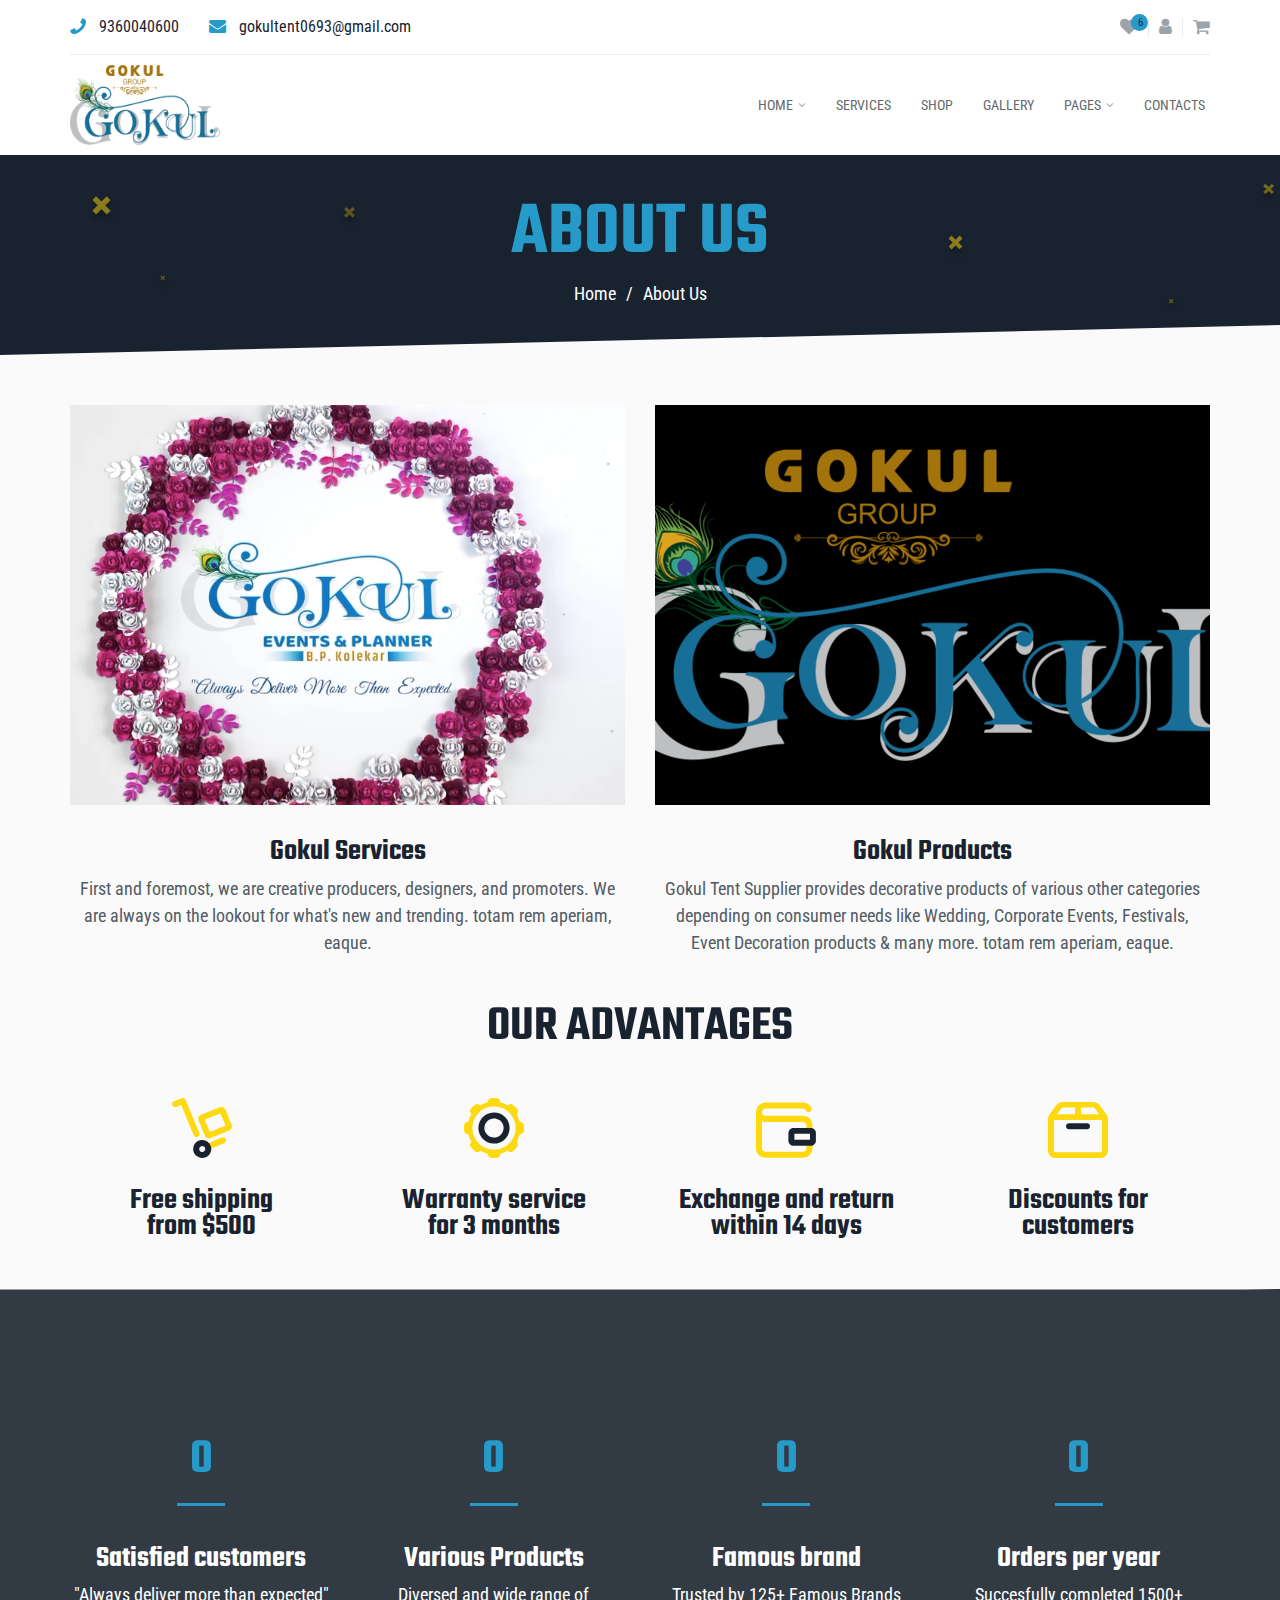
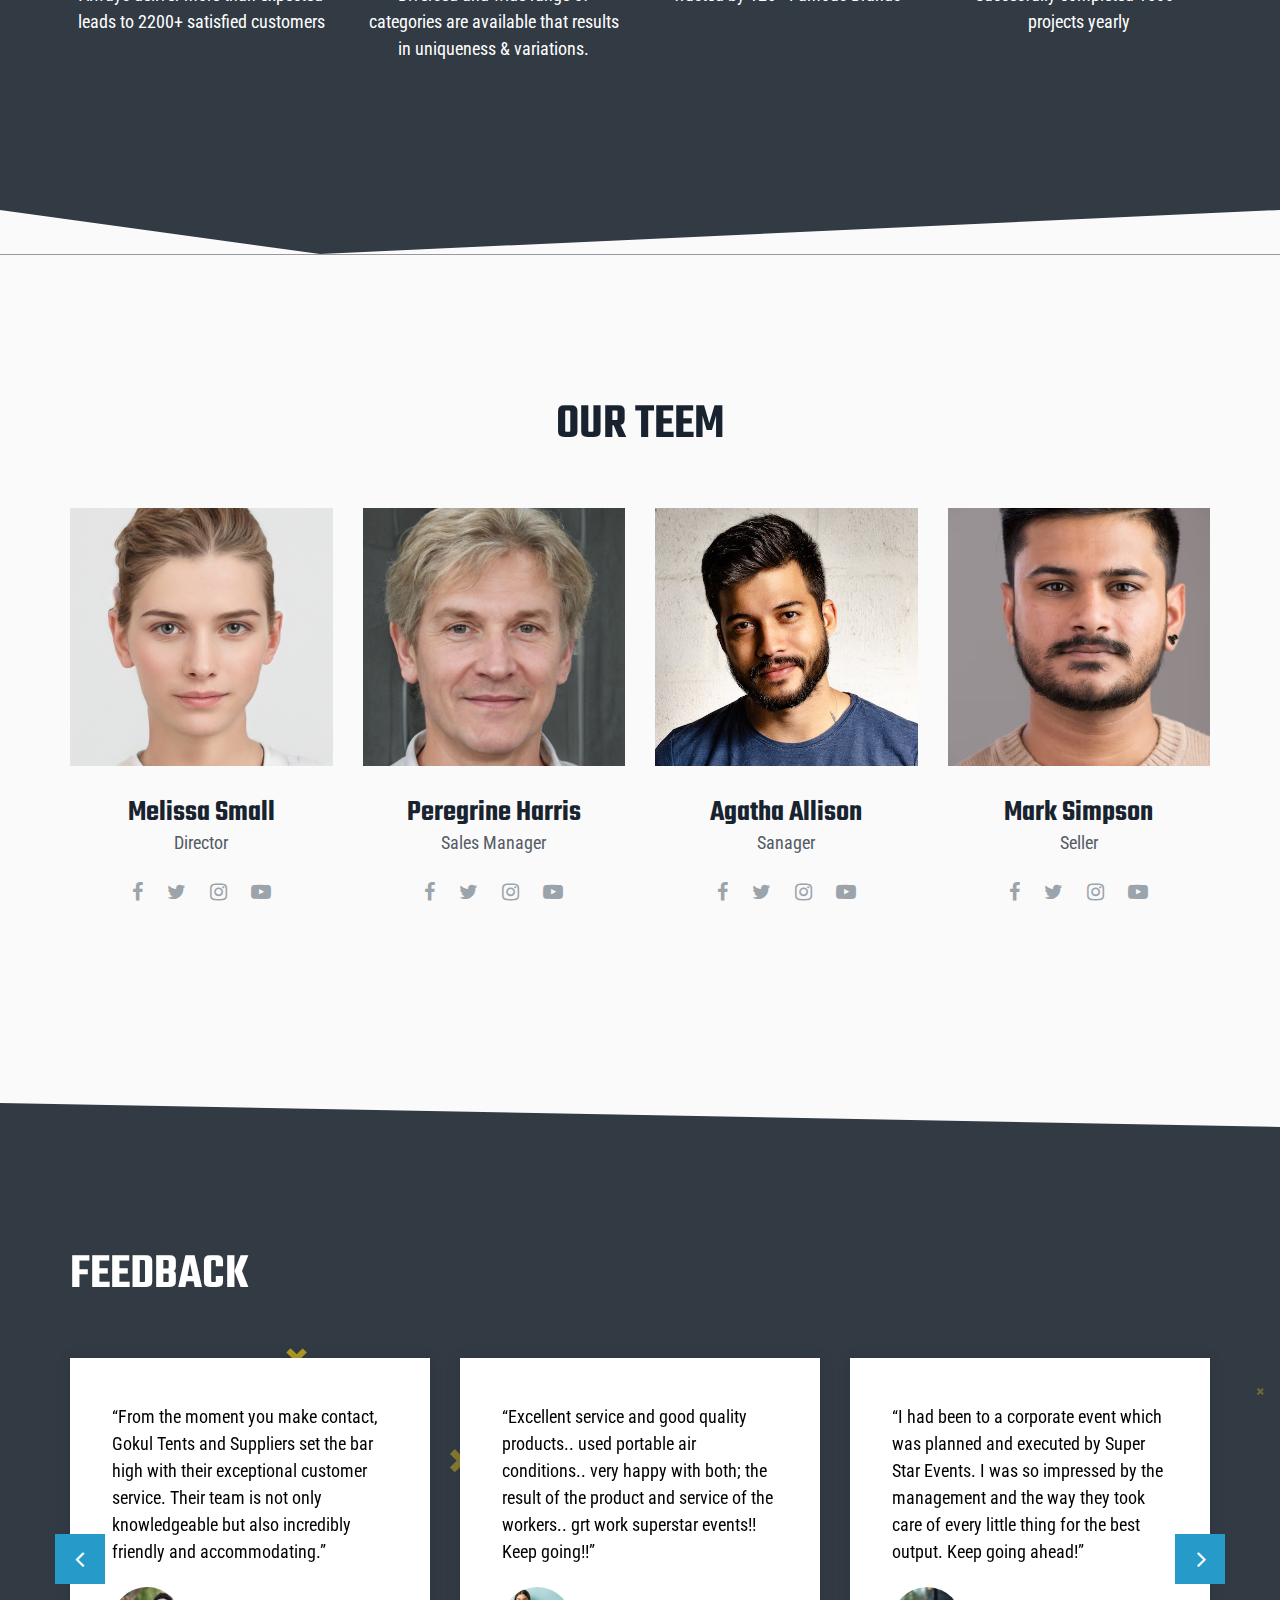
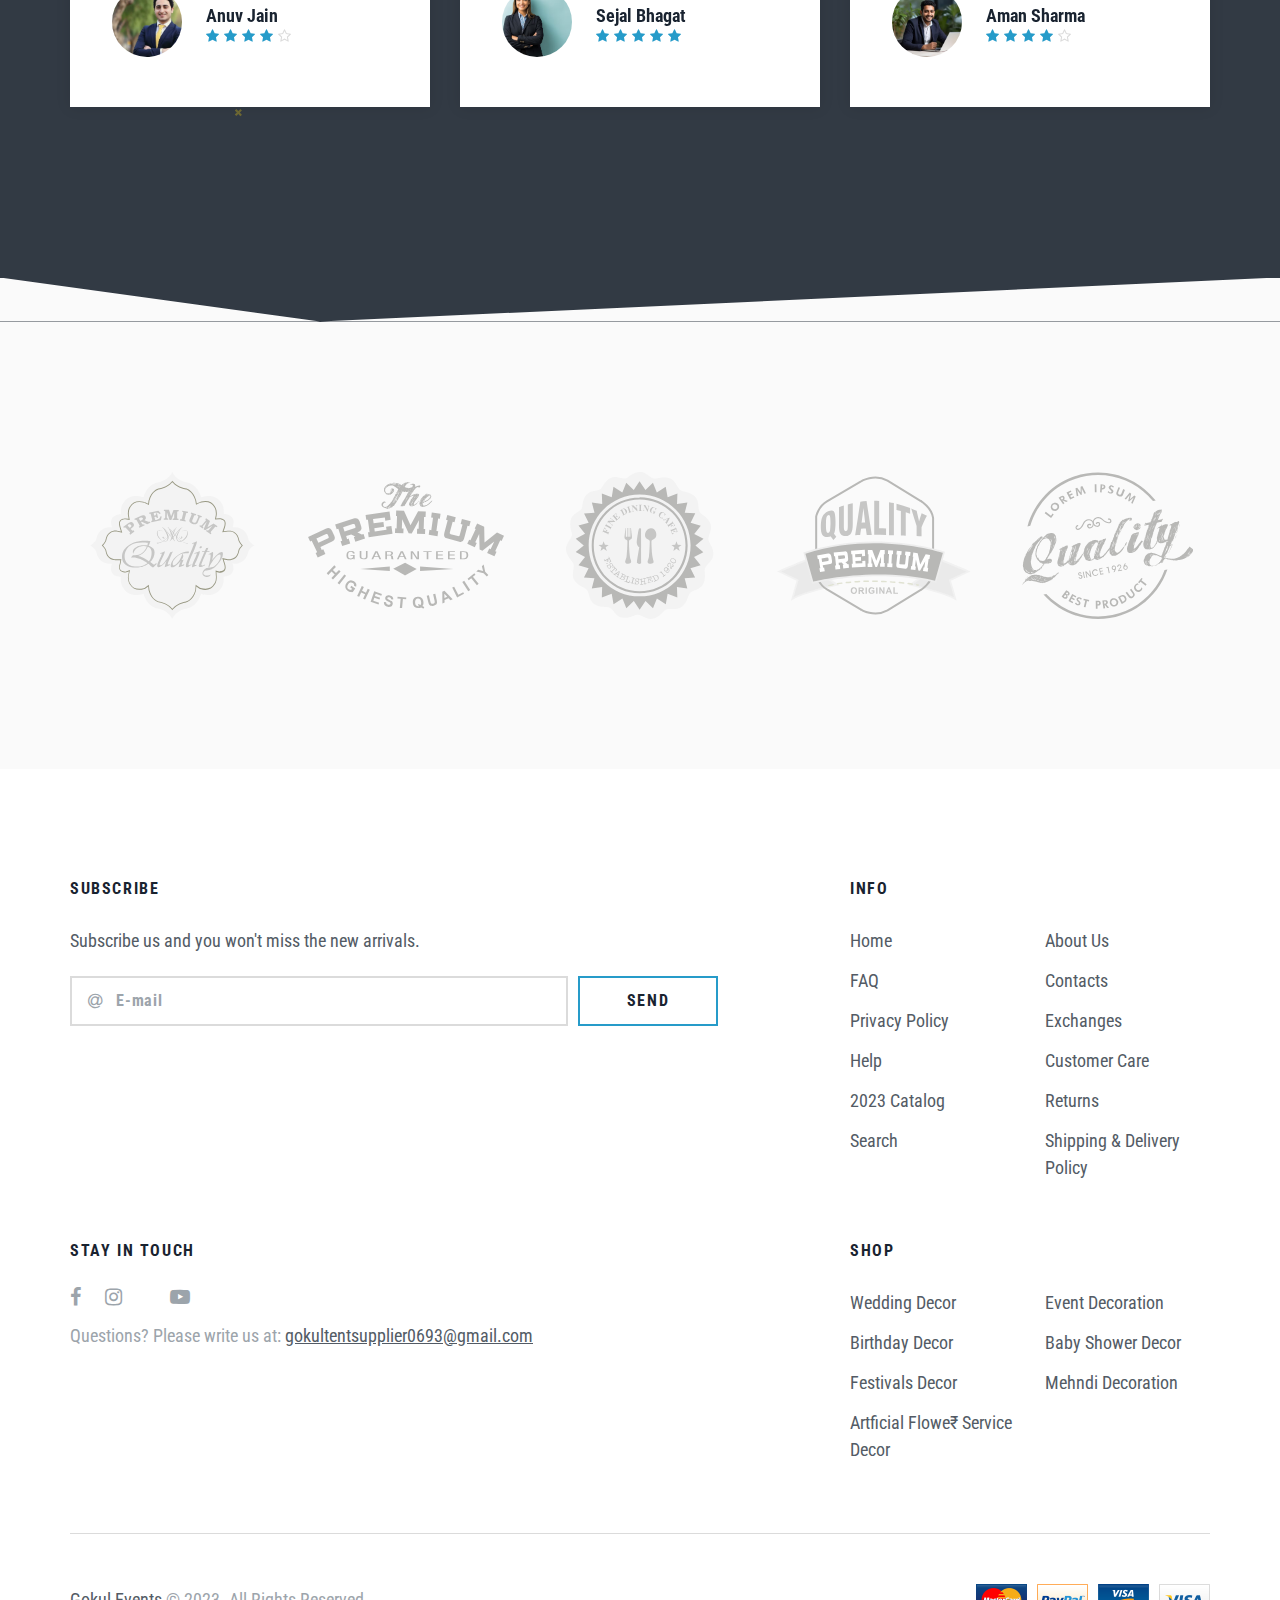
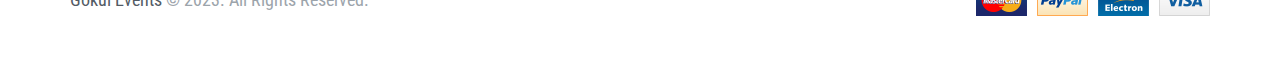
<file: about.html>
<!DOCTYPE html>
<html lang="zxx">
<head>
	<meta charset="UTF-8">
	
	<title>Gokul Tents -About Us</title>

	<!-- =================== META =================== -->
	<meta name="keywords" content="">
	<meta name="description" content="">
	<meta name="format-detection" content="telephone=no">
	<meta name="viewport" content="width=device-width, initial-scale=1, shrink-to-fit=no">
	<link rel="shortcut icon" href="assets/img/favicon.png">
	<!-- =================== STYLE =================== -->
	<link rel="stylesheet" href="assets/css/slick.min.css">
	<link rel="stylesheet" href="assets/css/bootstrap-grid.css">
	<link rel="stylesheet" href="assets/css/font-awesome.min.css">
	<link rel="stylesheet" href="assets/css/style.css">
</head>

<body id="home">
	<!--================ PRELOADER ================-->
	<div class="preloader-cover">
		<div class="preloader">
			<span></span>
			<span></span>
			<span></span>
			<span></span>
		</div>
	</div>
	<!--============== PRELOADER END ==============-->

	<!-- ================= HEADER ================= -->
	<header class="header">
		<a href="#" class="nav-btn">
			<span></span>
			<span></span>
			<span></span>
		</a>
		<div class="top-panel">
			<div class="container">
				<div class="top-panel-cover">
					<ul class="header-cont">
						<li><a href="tel:+912345687"><i class="fa fa-phone"></i>9360040600</a></li>
						<li><a href="mailto:creto@gmail.com"><i class="fa fa-envelope" aria-hidden="true"></i>gokultent0693@gmail.com</a></li>
					</ul>
					<ul class="icon-right-list">
						<li><a class="header-like" href="#"><i class="fa fa-heart" aria-hidden="true"></i><span>6</span></a></li>
						<li><a class="header-user" href="#"><i class="fa fa-user" aria-hidden="true"></i></a></li>
						<li><a class="header-cart" href="#"><i class="fa fa-shopping-cart" aria-hidden="true"></i></a></li>
					</ul>
				</div>
			</div>
		</div>
		<div class="header-menu">
			<div class="container">
				<a href="index.html" class="logo" class="animelogo"><img src="gukul logo.png" alt="logo" width="150px" height="80px" style="display: flex; flex-direction: center;"></a>
				<nav class="nav-menu">
					<ul class="nav-list">
						<li class="dropdown">
							<a href="#">Home <i class="fa fa-angle-down" aria-hidden="true"></i></a>
							<ul>
								<li><a href="index.html">Home One</a></li>
								<li><a href="home-two.html">Home Two</a></li>
							</ul>
						</li>
						<li><a href="services.html">Services</a></li>
						<li><a href="shop.html">Shop</a></li>
						<li><a href="gallery.html">Gallery</a></li>
						<li class="dropdown">
							<a href="#">Pages <i class="fa fa-angle-down" aria-hidden="true"></i></a>
							<ul>
								<li class="active"><a href="about.html">About Us</a></li>
								<li><a href="news.html">News</a></li>
								<li><a href="404.html">Page error 404</a></li>
							</ul>
						</li>
						<li><a href="contacts.html">Contacts</a></li>
					</ul>
				</nav>
			</div>
		</div>
	</header>
	<!-- =============== HEADER END =============== -->
	
	<!-- ================ HEADER-TITLE ================ -->
	<section class="s-header-title">
		<div class="container">
			<h1>About Us</h1>
			<ul class="breadcrambs">
				<li><a href="index.html">Home</a></li>
				<li>About Us</li>
			</ul>
		</div>
	</section>
	<!-- ============== HEADER-TITLE END ============== -->

	<!-- ============== ABOUT-ADVANTAGES ============== -->
	<section class="s-about-advantages">
		<div class="container">
			
			<div class="row about-adv-cover">
				<div class="cil-12 col-md-6 about-adv-item">
					<img src="assets/img/About_Us/Capture1.PNG" alt="img">
					<h5 class="title">Gokul Services</h5>
					<p>First and foremost, we are creative producers, designers, and promoters. We are always on the lookout for what's new and trending.  
						<a href="#">totam rem</a> aperiam, eaque.</p>
				</div>
				<div class="cil-12 col-md-6 about-adv-item">
					<img src="assets/img/About_Us/Gokul_Logo.png"  style="background-color: aliceblue;"  alt="img">
					<h5 class="title">Gokul Products</h5>
					<p>Gokul Tent Supplier provides decorative products of various other categories depending on consumer needs like Wedding, Corporate Events, Festivals, Event Decoration products & many more.

						<a href="#">totam rem</a> aperiam, eaque.</p>
				</div>
			</div>
			<h2 style="text-align: center;">Our Advantages</h2>
			<div class="our-advantages-wrap advantages-wrap-about">
				<div class="our-advantages-item">
					<img src="assets/img/advantages-about-1.svg" alt="icon">
					<h5>Free shipping <br>from $500</h5>
				</div>
				<div class="our-advantages-item wow fadeInUp" data-wow-duration=".6s" data-wow-delay=".25s">
					<img src="assets/img/advantages-about-2.svg" alt="icon">
					<h5>Warranty service <br>for 3 months</h5>
				</div>
				<div class="our-advantages-item wow fadeInUp" data-wow-duration=".6s" data-wow-delay=".35s">
					<img src="assets/img/advantages-about-3.svg" alt="icon">
					<h5>Exchange and return <br>within 14 days</h5>
				</div>
				<div class="our-advantages-item wow fadeInUp" data-wow-duration=".6s" data-wow-delay=".45s">
					<img src="assets/img/advantages-about-4.svg" alt="icon">
					<h5>Discounts for <br>customers</h5>
				</div>
			</div>
		</div>
	</section>
	<!-- ============ ABOUT-ADVANTAGES END ============ -->

	<!--================= S-ABOUT-COUNT =================-->
	<section class="s-about-count counter-animate counter-active" style="background:#323a44;">
		<span class="mask"></span>
		<span class="effwct-bg-about" style="background:#323a44;"></span>
		<div class="container">
			<div class="row about-count-cover">
				<div class="col-sm-6 col-md-3 about-count-item">
					<div class="number"><span data-number="2200">0</span></div>
					<h5>Satisfied customers</h5>
					<p>"Always deliver more than expected" leads to 2200+ satisfied customers</p>
				</div>
				<div class="col-sm-6 col-md-3 about-count-item">
					<div class="number"><span data-number="1650">0</span></div>
					<h5>Various Products</h5>
					<p>Diversed and wide range of categories are available that results in uniqueness & variations.</p>
				</div>
				<div class="col-sm-6 col-md-3 about-count-item">
					<div class="number"><span data-number="125">0</span></div>
					<h5>Famous brand</h5>
					<p>Trusted by 125+ Famous Brands</p>
				</div>
				<div class="col-sm-6 col-md-3 about-count-item">
					<div class="number"><span data-number="1500">0</span></div>
					<h5>Orders per year</h5>
					<p>Succesfully completed 1500+ projects yearly </p>
				</div>
			</div>
		</div>
	</section>
	<!--=============== S-ABOUT-COUNT END ===============-->

	<!--================== S-OUR-TEAM ==================-->
	<section class="s-our-team">
		<div class="container">
			<h2 class="title"><span>our teem</span></h2>
			<div class="row team-cover">
				<div class="col-sm-6 col-md-3 team-item">
					<img src="assets/img/About_Us/person3.jpg" alt="img">
					<h5 class="title">Melissa Small</h5>
					<div class="prof">Director</div>
					<ul class="social-list">
						<li><a target="_blank" href="https://www.facebook.com/rovadex"><i class="fa fa-facebook" aria-hidden="true"></i></a></li>
						<li><a target="_blank" href="https://twitter.com/RovadexStudio"><i class="fa fa-twitter" aria-hidden="true"></i></a></li>
						<li><a target="_blank" href="https://www.instagram.com/rovadex"><i class="fa fa-instagram" aria-hidden="true"></i></a></li>
						<li><a target="_blank" href="https://www.youtube.com"><i class="fa fa-youtube-play" aria-hidden="true"></i></a></li>
					</ul>
				</div>
				<div class="col-sm-6 col-md-3 team-item">
					<img src="assets/img/About_Us/person1.jpg" alt="img">
					<h5 class="title">Peregrine Harris</h5>
					<div class="prof">Sales Manager</div>
					<ul class="social-list">
						<li><a target="_blank" href="https://www.facebook.com/rovadex"><i class="fa fa-facebook" aria-hidden="true"></i></a></li>
						<li><a target="_blank" href="https://twitter.com/RovadexStudio"><i class="fa fa-twitter" aria-hidden="true"></i></a></li>
						<li><a target="_blank" href="https://www.instagram.com/rovadex"><i class="fa fa-instagram" aria-hidden="true"></i></a></li>
						<li><a target="_blank" href="https://www.youtube.com"><i class="fa fa-youtube-play" aria-hidden="true"></i></a></li>
					</ul>
				</div>
				<div class="col-sm-6 col-md-3 team-item">
					<img src="assets/img/About_Us/person2.jpeg" alt="img">
					<h5 class="title">Agatha Allison</h5>
					<div class="prof">Sanager</div>
					<ul class="social-list">
						<li><a target="_blank" href="https://www.facebook.com/rovadex"><i class="fa fa-facebook" aria-hidden="true"></i></a></li>
						<li><a target="_blank" href="https://twitter.com/RovadexStudio"><i class="fa fa-twitter" aria-hidden="true"></i></a></li>
						<li><a target="_blank" href="https://www.instagram.com/rovadex"><i class="fa fa-instagram" aria-hidden="true"></i></a></li>
						<li><a target="_blank" href="https://www.youtube.com"><i class="fa fa-youtube-play" aria-hidden="true"></i></a></li>
					</ul>
				</div>
				<div class="col-sm-6 col-md-3 team-item">
					<img src="assets/img/About_Us/person4.jpg" alt="img">
					<h5 class="title">Mark Simpson</h5>
					<div class="prof">Seller</div>
					<ul class="social-list">
						<li><a target="_blank" href="https://www.facebook.com/rovadex"><i class="fa fa-facebook" aria-hidden="true"></i></a></li>
						<li><a target="_blank" href="https://twitter.com/RovadexStudio"><i class="fa fa-twitter" aria-hidden="true"></i></a></li>
						<li><a target="_blank" href="https://www.instagram.com/rovadex"><i class="fa fa-instagram" aria-hidden="true"></i></a></li>
						<li><a target="_blank" href="https://www.youtube.com"><i class="fa fa-youtube-play" aria-hidden="true"></i></a></li>
					</ul>
				</div>
			</div>
		</div>
	</section>
	<!--================ S-OUR-TEAM END ================-->

	<!--================== S-FEEDBACK ==================-->
	
		
	<section class="s-feedback" style="background-image: url(assets/img/bg-feedback.jpg);">
		<span class="effwct-bg-feedback" style="background-image: url(assets/img/effect-bg-feedback.svg);"></span>
		<span class="mask"></span>
		<div class="container">
			<h2 class="title">feedback</h2>
			<div class="feedback-slider">
				<div class="feedback-slide">
					<div class="feedback-item">
						<div class="feedback-content">
							<p style="color: black;">“From the moment you make contact, Gokul Tents and Suppliers set the bar high with their exceptional customer service. Their team is not only knowledgeable but also incredibly friendly and accommodating.”</p>
						</div>
						<div class="feedback-item-top">
							<img src="assets/img/FEEDBACK/person1.jpg" alt="photo">
							<div class="feedback-title">
								<h5 class="title"><span>Anuv Jain</span></h5>
								<ul class="rating">
									<li class="star-bg"><i class="fa fa-star" aria-hidden="true"></i></li>
									<li class="star-bg"><i class="fa fa-star" aria-hidden="true"></i></li>
									<li class="star-bg"><i class="fa fa-star" aria-hidden="true"></i></li>
									<li class="star-bg"><i class="fa fa-star" aria-hidden="true"></i></li>
									<li class="star-not-bg"><i class="fa fa-star-o" aria-hidden="true"></i></li>
								</ul>
							</div>
						</div>
					</div>
				</div>
				<div class="feedback-slide">
					<div class="feedback-item">
						<div class="feedback-content">
							<p style="color: black;">“Excellent service and good quality products.. used portable air conditions.. very happy with both;
								the result of the product and service of the workers.. grt work superstar events!! Keep going!!”</p>
						</div>
						<div class="feedback-item-top">
							<img src="assets/img/FEEDBACK/person4.avif" alt="photo">
							<div class="feedback-title">
								<h5 class="title"><span>Sejal Bhagat</span></h5>
								<ul class="rating">
									<li class="star-bg"><i class="fa fa-star" aria-hidden="true"></i></li>
									<li class="star-bg"><i class="fa fa-star" aria-hidden="true"></i></li>
									<li class="star-bg"><i class="fa fa-star" aria-hidden="true"></i></li>
									<li class="star-bg"><i class="fa fa-star" aria-hidden="true"></i></li>
									<li class="star-bg"><i class="fa fa-star" aria-hidden="true"></i></li>
								</ul>
							</div>
						</div>
					</div>
				</div>
				<div class="feedback-slide">
					<div class="feedback-item">
						<div class="feedback-content">
							<p style="color: black;">“I had been to a corporate event which was planned and executed by Super Star Events. I was so impressed by the management and the way they took care of every little thing for the best output. Keep going ahead!”</p>
						</div>
						<div class="feedback-item-top">
							<img src="assets/img/FEEDBACK/person2.avif" alt="photo">
							<div class="feedback-title">
								<h5 class="title"><span>Aman Sharma</span></h5>
								<ul class="rating">
									<li class="star-bg"><i class="fa fa-star" aria-hidden="true"></i></li>
									<li class="star-bg"><i class="fa fa-star" aria-hidden="true"></i></li>
									<li class="star-bg"><i class="fa fa-star" aria-hidden="true"></i></li>
									<li class="star-bg"><i class="fa fa-star" aria-hidden="true"></i></li>
									<li class="star-not-bg"><i class="fa fa-star-o" aria-hidden="true"></i></li>
								</ul>
							</div>
						</div>
					</div>
				</div>
				<div class="feedback-slide">
					<div class="feedback-item">
						<div class="feedback-content">
							<p style="color: black;"> “One of the standout features of Gokul Tents and Suppliers is the quality of their products. Whether you're in need of a traditional marquee, elegant canopy, or sturdy frame tent, they have it all. Their tents are not only durable but also aesthetically pleasing, adding a touch of elegance to any event.”</p>
						</div>
						<div class="feedback-item-top">
							<img src="assets/img/FEEDBACK/person3.avif" alt="photo">
							<div class="feedback-title">
								<h5 class="title"><span>Keshav Rajpurohit</span></h5>
								<ul class="rating">
									<li class="star-bg"><i class="fa fa-star" aria-hidden="true"></i></li>
									<li class="star-bg"><i class="fa fa-star" aria-hidden="true"></i></li>
									<li class="star-bg"><i class="fa fa-star" aria-hidden="true"></i></li>
									<li class="star-bg"><i class="fa fa-star" aria-hidden="true"></i></li>
									<li class="star-not-bg"><i class="fa fa-star-o" aria-hidden="true"></i></li>
								</ul>
							</div>
						</div>
					</div>
				</div>
			</div>
		</div>
	</section>
	<!--================ S-FEEDBACK END ================-->

	<!--=================== S-CLIENTS ===================-->
	<section class="s-clients about-clients">
		<div class="container">
			<div class="clients-cover">
				<div class="client-slide">
					<div class="client-slide-cover">
						<img src="assets/img/client-1.svg" alt="img">
					</div>
				</div>
				<div class="client-slide">
					<div class="client-slide-cover">
						<img src="assets/img/client-2.svg" alt="img">
					</div>
				</div>
				<div class="client-slide">
					<div class="client-slide-cover">
						<img src="assets/img/client-4.svg" alt="img">
					</div>
				</div>
				<div class="client-slide">
					<div class="client-slide-cover">
						<img src="assets/img/client-5.svg" alt="img">
					</div>
				</div>
				<div class="client-slide">
					<div class="client-slide-cover">
						<img src="assets/img/client-6.svg" alt="img">
					</div>
				</div>
			</div>
		</div>
	</section>
	<!--================= S-CLIENTS END =================-->

	
	<!--==================== FOOTER ====================-->
	<footer>
		<div class="container">
			<div class="row footer-item-cover">
				<div class="footer-subscribe col-md-7 col-lg-8">
					<h6>subscribe</h6>
					<p>Subscribe us and you won't miss the new arrivals.</p>
					<form class="subscribe-form">
						<i class="fa fa-at" aria-hidden="true"></i>
						<input class="inp-form" type="email" name="subscribe" placeholder="E-mail">
						<button type="submit" class="btn btn-form"><span>send</span></button>
					</form>
				</div>
				<div class="footer-item col-md-5 col-lg-4">
					<h6>info</h6>
					<ul class="footer-list">
						<li><a href="shop.html">Home</a></li>
						<li><a href="shop.html">About Us</a></li>
						<li><a href="shop.html">FAQ</a></li>
						<li><a href="shop.html">Contacts</a></li>
						<li><a href="shop.html">Privacy Policy</a></li>
					    <li><a href="shop.html">Exchanges</a></li>
						<li><a href="shop.html">Help</a></li>
						<li><a href="shop.html">Customer Care</a></li>
						<li><a href="shop.html">2023 Catalog</a></li>
						<li><a href="shop.html">Returns</a></li>
						<li><a href="shop.html">Search</a></li>
						<li><a href="shop.html">Shipping & Delivery Policy</a></li>
					</ul>
				</div>
			</div>
			<div class="row footer-item-cover">
				<div class="footer-touch col-md-7 col-lg-8">
					<h6>stay in touch</h6>
					<ul class="footer-soc social-list">
						<li><a target="_blank" href="https://www.facebook.com/gokultentsupplier/"><i class="fa fa-facebook" aria-hidden="true"></i></a></li>
						<li><a target="_blank" href="https://www.instagram.com/gokul_events/"><i class="fa fa-instagram" aria-hidden="true"></i></a></li>
						<li><a target="_blank" href="https://www.indiamart.com/gokul-tent-supplier/"><i class="fa fa-indiamart" aria-hidden="true"></i></a></li>
						<li><a target="_blank" href="https://www.youtube.com/channel/UC36zMn6mlWRUymXumnUHsnA/"><i class="fa fa-youtube-play" aria-hidden="true"></i></a></li>
					</ul>
					<div class="footer-autor">Questions? Please write us at: <a href="mailto:gokultentsupplier0693@gmail.com">gokultentsupplier0693@gmail.com</a></div>
				</div>
				<div class="footer-item col-md-5 col-lg-4">
					<h6>shop</h6>
					<ul class="footer-list">
						<li><a href="shop.html">Wedding Decor</a></li>
						<li><a href="shop.html">Event Decoration</a></li>
						<li><a href="shop.html">Birthday Decor</a></li>
				        <li><a href="shop.html">Baby Shower Decor</a></li>
						<li><a href="shop.html">Festivals Decor</a></li>
						<li><a href="shop.html">Mehndi Decoration</a></li>
						<li><a href="shop.html">Artficial Flowe₹ Service Decor</a></li>
</ul>
				</div>
			</div>
			<div class="footer-bottom">
				<div class="footer-copyright"><a target="_blank" href="https://gokultent0693@gmail.com">Gokul Events</a> © 2023. All Rights Reserved.</div>
				<ul class="footer-pay">
					<li><a href="#"><img src="assets/img/footer-pay-1.png" alt="img"></a></li>
					<li><a href="#"><img src="assets/img/footer-pay-2.png" alt="img"></a></li>
					<li><a href="#"><img src="assets/img/footer-pay-3.png" alt="img"></a></li>
					<li><a href="#"><img src="assets/img/footer-pay-4.png" alt="img"></a></li>
				</ul>
			</div>
		</div>
	</footer>

	<!--===================== TO TOP =====================-->
	<a class="to-top" href="#home">
		<i class="fa fa-angle-double-up" aria-hidden="true"></i>
	</a>
	<!--=================== TO TOP END ===================-->
	<!--=================== SCRIPT	===================-->
	<script src="assets/js/jquery-2.2.4.min.js"></script>
	<script src="assets/js/slick.min.js"></script>
	<script src="assets/js/scripts.js"></script>
</body>
</html>
</file>
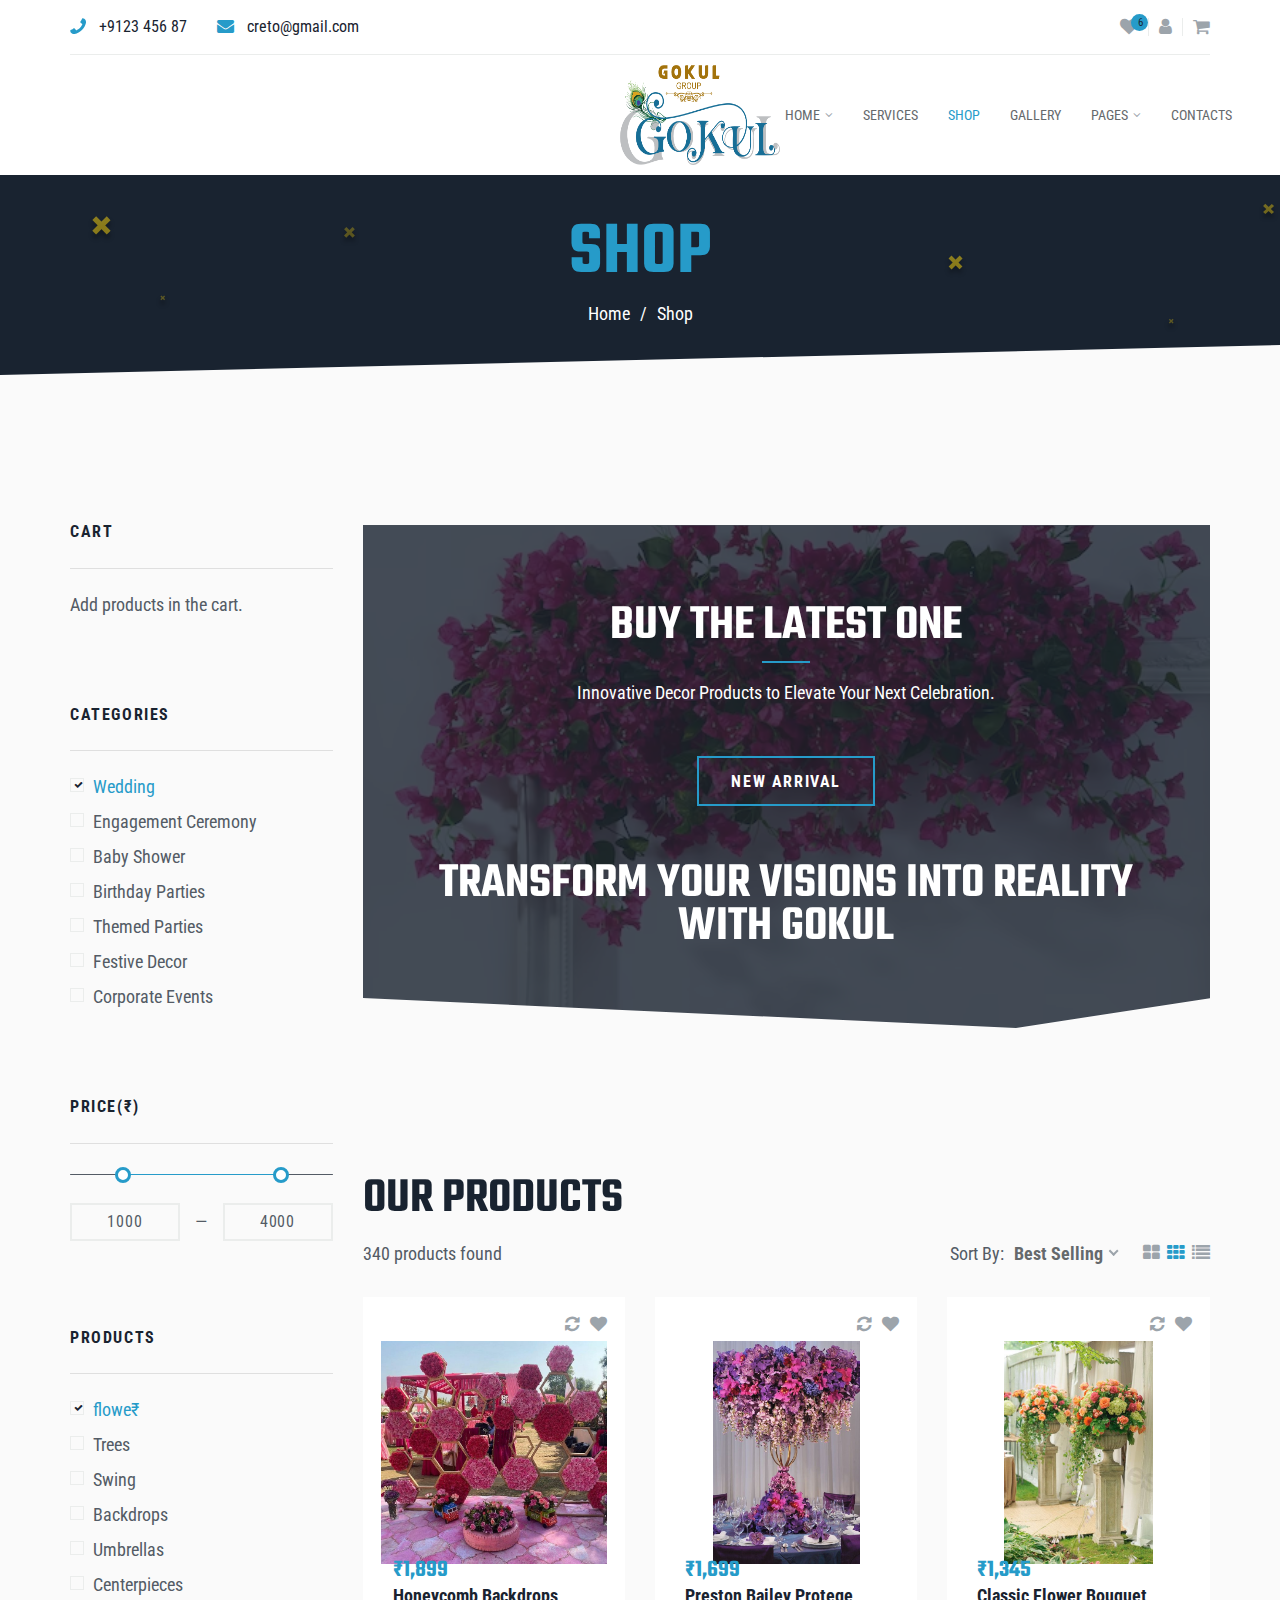
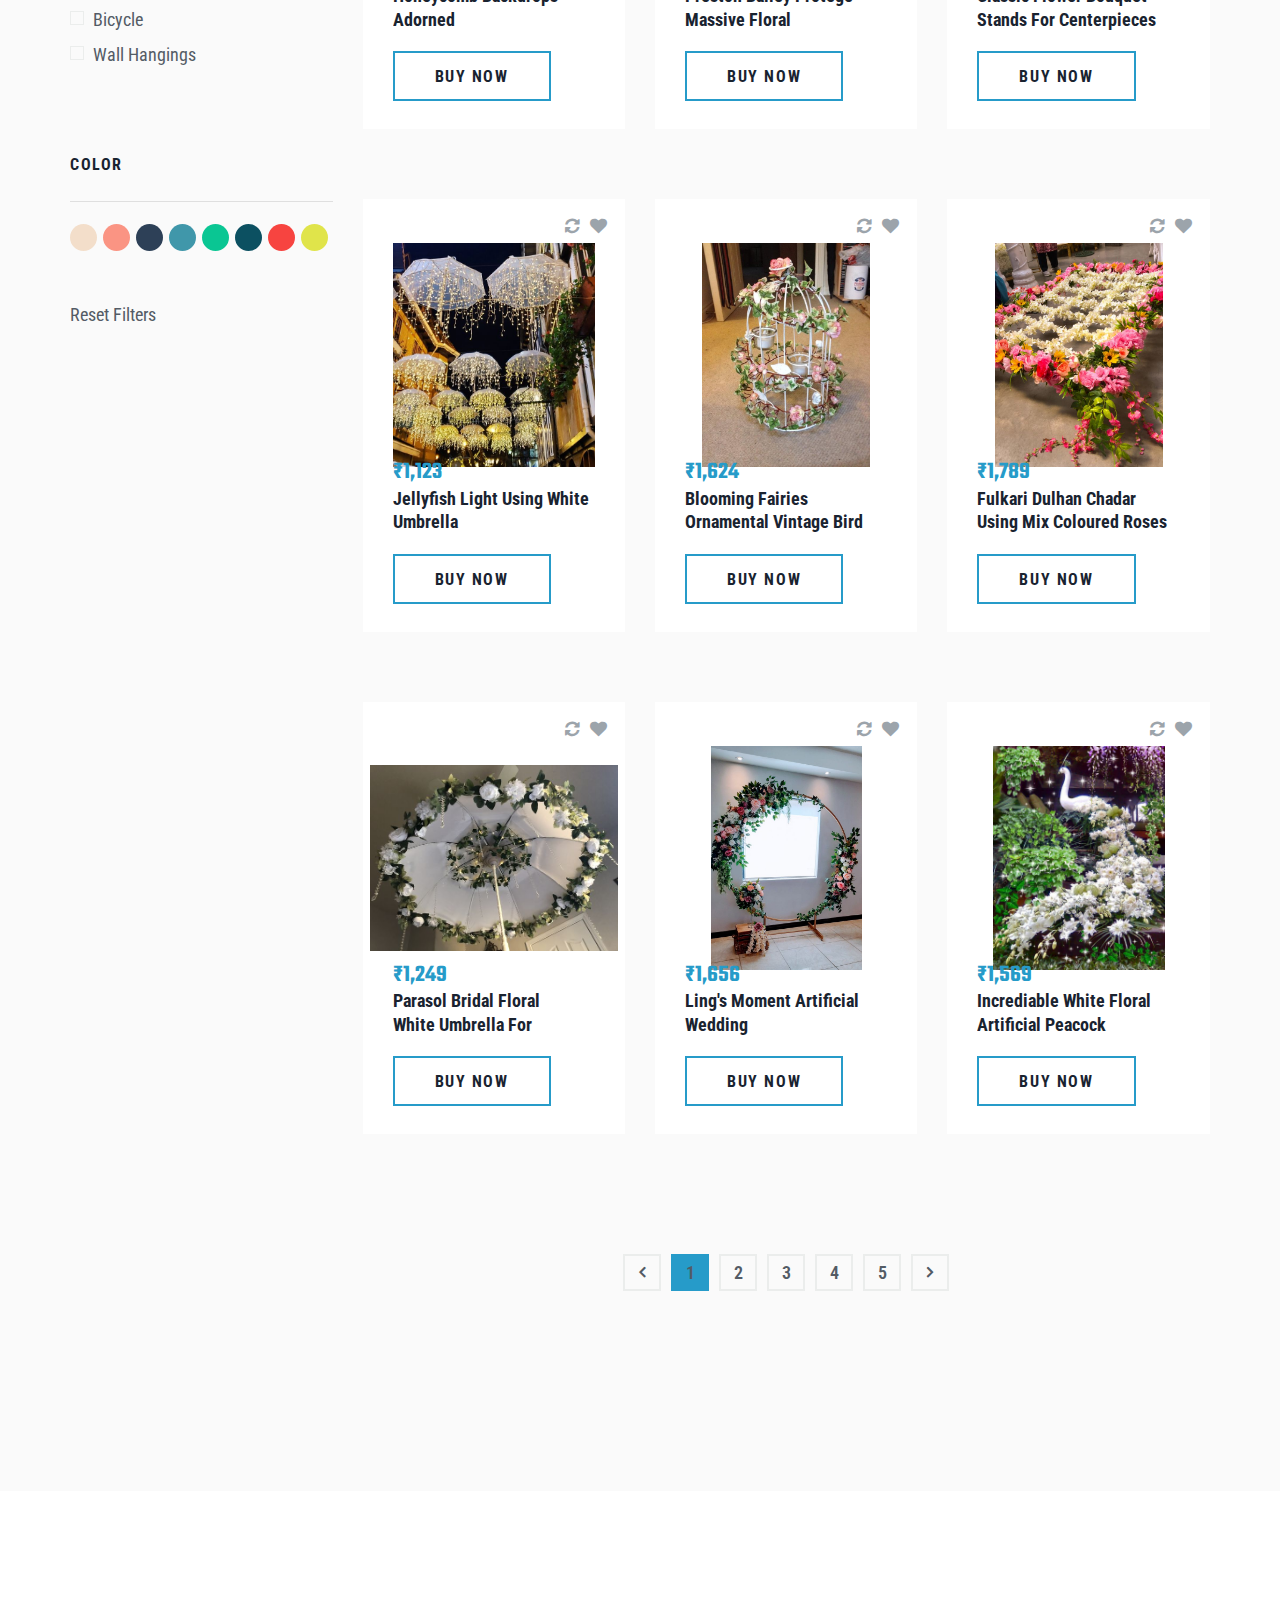
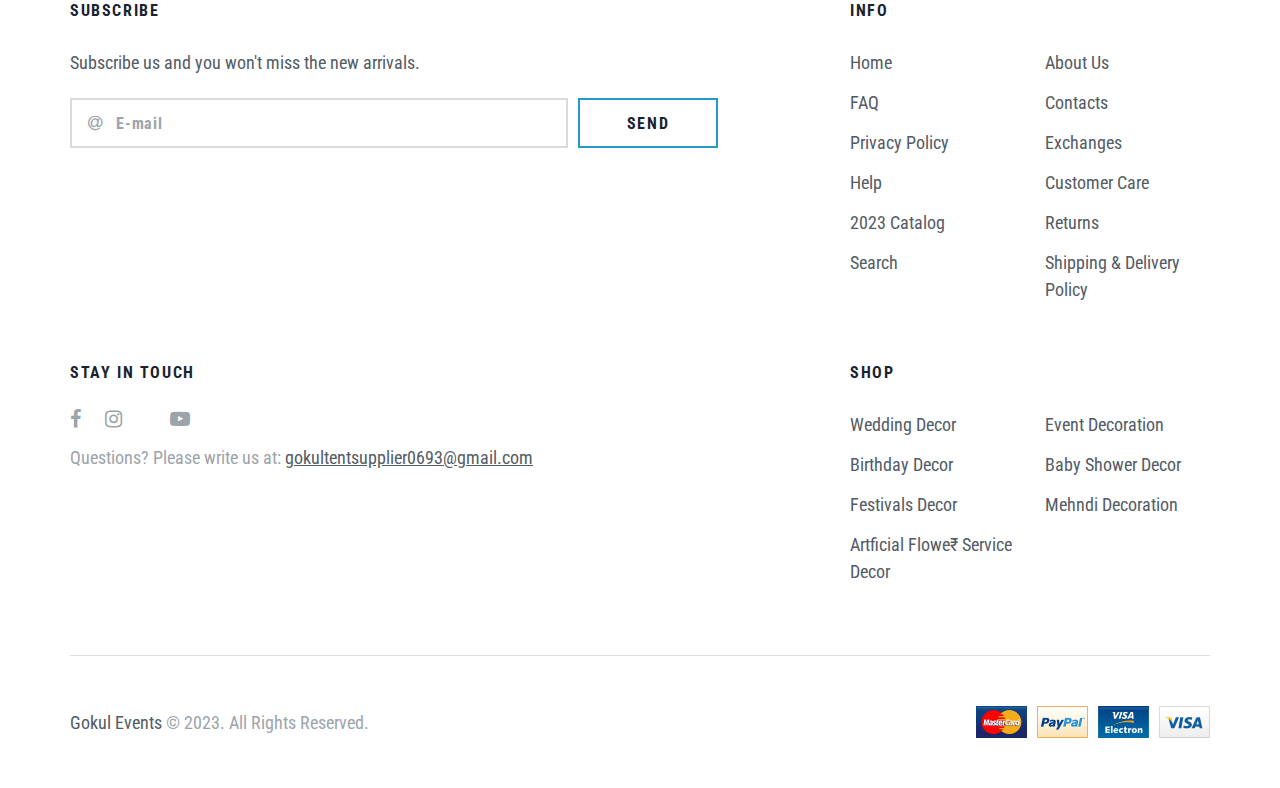
<file: shop.html>
<!DOCTYPE html>
<html lang="zxx">
<head>
	<meta cha₹et="UTF-8">
	<title>Gokul Tents - Shop</title>
	<!-- =================== META =================== -->
	<meta name="keywords" content="">
	<meta name="description" content="">
	<meta name="format-detection" content="telephone=no">
	<meta name="viewport" content="width=device-width, initial-scale=1, shrink-to-fit=no">
	<link rel="shortcut icon" href="assets/img/favicon.png">
	<!-- =================== STYLE =================== -->
	<link rel="stylesheet" href="assets/css/slick.min.css">
	<link rel="stylesheet" href="assets/css/bootstrap-grid.css">
	<link rel="stylesheet" href="assets/css/font-awesome.min.css">
	<link rel="stylesheet" href="assets/css/jquery-ui.css">
	<link rel="stylesheet" href="assets/css/nice-select.css">
	<link rel="stylesheet" href="assets/css/style.css">
</head>

<body id="home">
	<!--================ PRELOADER ================-->
	<div class="preloader-cover">
		<div class="preloader">
			<span></span>
			<span></span>
			<span></span>
			<span></span>
		</div>
	</div>
	<!--============== PRELOADER END ==============-->
	<!-- ================= HEADER ================= -->
	<header class="header">
		<a href="#" class="nav-btn">
			<span></span>
			<span></span>
			<span></span>
		</a>
		<div class="top-panel">
			<div class="container">
				<div class="top-panel-cover">
					<ul class="header-cont">
						<li><a href="tel:+912345687"><i class="fa fa-phone"></i>+9123 456 87</a></li>
						<li><a href="mailto:creto@gmail.com"><i class="fa fa-envelope" aria-hidden="true"></i>creto@gmail.com</a></li>
					</ul>
					<ul class="icon-right-list">
						<li><a class="header-like" href="#"><i class="fa fa-heart" aria-hidden="true"></i><span>6</span></a></li>
						<li><a class="header-user" href="#"><i class="fa fa-user" aria-hidden="true"></i></a></li>
						<li><a class="header-cart" href="#"><i class="fa fa-shopping-cart" aria-hidden="true"></i></a></li>
					</ul>
				</div>
			</div>
		</div>
		<div class="header-menu">
			<div class="container">
				<a href="index.html" class="logo" class="animelogo"><img src="gukul logo.png" alt="logo" width="160px" height="100px" style="display: flex; flex-direction: center; margin-left: 550px;"></a>
				<nav class="nav-menu">
					<ul class="nav-list">
						<li class="dropdown">
							<a href="#">Home <i class="fa fa-angle-down" aria-hidden="true"></i></a>
							<ul>
								<li><a href="index.html">Home One</a></li>
								<li><a href="home-two.html">Home Two</a></li>
							</ul>
						</li>
						<li><a href="services.html">Services</a></li>
						<li class="active"><a href="shop.html">Shop</a></li>
						<li><a href="gallery.html">Gallery</a></li>
						<li class="dropdown">
							<a href="#">Pages <i class="fa fa-angle-down" aria-hidden="true"></i></a>
							<ul>
								<li><a href="about.html">About Us</a></li>
								<li><a href="news.html">News</a></li>
								<li><a href="404.html">Page error 404</a></li>
							</ul>
						</li>
						<li><a href="contacts.html">Contacts</a></li>
					</ul>
				</nav>
			</div>
		</div>
	</header>
	<!-- =============== HEADER END =============== -->
	
	<!-- ================ HEADER-TITLE ================ -->
	<section class="s-header-title">
		<div class="container">
			<h1>Shop</h1>
			<ul class="breadcrambs">
				<li><a href="index.html">Home</a></li>
				<li>Shop</li>
			</ul>
		</div>
	</section>
	<!-- ============== HEADER-TITLE END ============== -->

	<!--===================== SHOP =====================-->
	<section class="s-shop">
		<div class="container">
			<div class="shop-sidebar-btn btn"><span>filter</span></div>
			<div class="row">
				<div class="col-12 col-lg-3 shop-sidebar">
					<ul class="widgets wigets-shop">
						<li class="widget wiget-cart">
							<h5 class="title">Cart</h5>
							<p class="not-product">Add products in the cart.</p>
						</li>
						<li class="widget wiget-shop-category">
							<h5 class="title">categories</h5>
							<ul>
								<li><p><input type="checkbox" checked><span>Wedding</span></p></li>
								<li><p><input type="checkbox"><span>Engagement Ceremony</span></p></li>
								<li><p><input type="checkbox"><span>Baby Shower</span></p></li>
								<li><p><input type="checkbox"><span>Birthday Parties</span></p></li>
								<li><p><input type="checkbox"><span>Themed Parties</span></p></li>
								<li><p><input type="checkbox"><span>Festive Decor</span></p></li>
								<li><p><input type="checkbox"><span>Corporate Events</span></p></li>
							</ul>
						</li>
						<li class="widget wiget-price">
							<h5 class="title">price(₹)</h5>
							<div id="slider-range"></div>
							<div class="amount-cover">
								<input type="text" id="amount-min">
								<span>&mdash;</span>
								<input type="text" id="amount-max">
							</div>
						</li>
						<li class="widget wiget-gender">
							<h5 class="title">Products</h5>
							<ul>
								<li><p><input type="checkbox" checked><span>flowe₹</span></p></li>
								<li><p><input type="checkbox"><span>Trees</span></p></li>
								<li><p><input type="checkbox"><span>Swing</span></p></li>
								<li><p><input type="checkbox"><span>Backdrops</span></p></li>
								<li><p><input type="checkbox"><span>Umbrellas</span></p></li>
								<li><p><input type="checkbox"><span>Centerpieces</span></p></li>
								<li><p><input type="checkbox"><span>Bicycle</span></p></li>
								<li><p><input type="checkbox"><span>Wall Hangings</span></p></li>
							</ul>
						</li>
						<li class="widget wiget-color">
							<h5 class="title">color</h5>
							<ul>
								<li style="background: #f3deca"></li>
								<li style="background: #fa9483"></li>
								<li style="background: #2d4057"></li>
								<li style="background: #4097aa"></li>
								<li style="background: #0ac693"></li>
								<li style="background: #0c5061"></li>
								<li style="background: #f74440"></li>
								<li style="background: #e0e44a"></li>
							</ul>
						</li>
					</ul>
					<a href="#" class="reset-filter-btn">Reset Filters</a>
				</div>
				<div class="col-12 col-lg-9 shop-cover">
					<div class="baner-shop">
						<span class="mask"></span>
						<img src="assets/img/Florals/F6.PNG" alt="img">
						<div class="baner-item-content">
							<h2>Buy The Latest One</h2>
							<p>Innovative Decor Products to Elevate Your Next Celebration.</p>
							<a href="shop.html" class="btn"><span>New Arrival</span></a>
							<div class="banner-sale-cover">
								<div class="banner-sale">Transform your visions into reality with GOKUL </div>
							</div>
						</div>
					</div>
					<h2 class="title">Our Products</h2>
					<div class="shop-sort-cover">
						<div class="sort-left">340 products found</div>
						<div class="sort-right">
							<div class="sort-by">
								<span class="sort-name">sort by:</span>
								<select class="nice-select">
									<option selected="selected" disabled>best selling</option>
									<option>new product</option>
									<option>sale product</option>
								</select>
							</div>
							<ul class="sort-form">
								<li data-atr="large"><i class="fa fa-th-large" aria-hidden="true"></i></li>
								<li data-atr="block" class="active"><i class="fa fa-th" aria-hidden="true"></i></li>
								<li data-atr="list"><i class="fa fa-list" aria-hidden="true"></i></li>
							</ul>
						</div>
					</div>
					<div class="shop-product-cover">
						<div class="row product-cover block">
							<div class="col-12 col-sm-4 prod-item-col">
								<div class="product-item">
									<ul class="product-icon-top">
										<li><a href="#"><i class="fa fa-refresh" aria-hidden="true"></i></a></li>
										<li><a href="#"><i class="fa fa-heart" aria-hidden="true"></i></a></li>
									</ul>
									<a href="single-shop.html" class="product-img"><img src="assets/img/shop products/shop product 1.jpg" alt="product"></a>
									<div class="product-item-wrap">
										<div class="product-item-cover">
											<div class="price-cover">
												<div class="new-price">₹1,899</div>
											</div>
											<h6 class="prod-title"><a href="single-shop.html">Honeycomb Backdrops Adorned<br>with pink Roses.</a></h6>
											<a href="single-shop.html" class="btn"><span>buy now</span></a>
										</div>
										<div class="prod-info">
											<ul class="prod-list">
												<li>Frame Size: <span>9" feet</span></li>
												<li>Material: <span>Metal</span></li>
												<li>Flower: <span>Pinkish Rose</span></li>
												<li>Uses: - Diwali Decoration, Wedding Decorations,Flower Backdrops,
													Mehandi Decorations, Event Decorations, Mandap Decorations
												</li>
											</ul>
										</div>
									</div>
								</div>
							</div>
							<div class="col-12 col-sm-4 prod-item-col">
								<div class="product-item">
									<ul class="product-icon-top">
										<li><a href="#"><i class="fa fa-refresh" aria-hidden="true"></i></a></li>
										<li><a href="#"><i class="fa fa-heart" aria-hidden="true"></i></a></li>
									</ul>
									<a href="single-shop.html" class="product-img"><img src="assets/img/shop products/shop product2.jpg" alt="product"></a>
									<div class="product-item-wrap">
										<div class="product-item-cover">
											<div class="price-cover">
												<div class="new-price">₹1,699</div>
											</div>
											<h6 class="prod-title"><a href="single-shop.html">Preston Bailey Protege <br>Massive Floral Centerpieces</a></h6>
											<a href="single-shop.html" class="btn"><span>buy now</span></a>
										</div>
										<div class="prod-info">
											<ul class="prod-list">
												<li>Frame Size: <span>17</span></li>
												<li>Class: <span>City</span></li>
												<li>Number of speeds: <span>7</span></li>
												<li>Type: <span>Rigid</span></li>
												<li>Country registration: <span>USA</span></li>
											</ul>
										</div>
									</div>
								</div>
							</div>
							<div class="col-12 col-sm-4 prod-item-col">
								<div class="product-item">
									<ul class="product-icon-top">
										<li><a href="#"><i class="fa fa-refresh" aria-hidden="true"></i></a></li>
										<li><a href="#"><i class="fa fa-heart" aria-hidden="true"></i></a></li>
									</ul>
									<a href="single-shop.html" class="product-img"><img src="assets/img/shop products/shop product 3.jpg" alt="product"></a>
									<div class="product-item-wrap">
										<div class="product-item-cover">
											<div class="price-cover">
												<div class="new-price">₹1,345</div>
											</div>
											<h6 class="prod-title"><a href="single-shop.html">Classic Flower Bouquet Stands for Centerpieces<br>Aluminum Alloy Mantis</a></h6>
											<a href="single-shop.html" class="btn"><span>buy now</span></a>
										</div>
										<div class="prod-info">
											<ul class="prod-list">
												<li>Frame Size: <span>17</span></li>
												<li>Class: <span>City</span></li>
												<li>Number of speeds: <span>7</span></li>
												<li>Type: <span>Rigid</span></li>
												<li>Country registration: <span>USA</span></li>
											</ul>
										</div>
									</div>
								</div>
							</div>
							<div class="col-12 col-sm-4 prod-item-col">
								<div class="product-item">
									<ul class="product-icon-top">
										<li><a href="#"><i class="fa fa-refresh" aria-hidden="true"></i></a></li>
										<li><a href="#"><i class="fa fa-heart" aria-hidden="true"></i></a></li>
									</ul>
									<a href="single-shop.html" class="product-img"><img src="assets/img/shop products/shop product 4.jpg" alt="product"></a>
									<div class="product-item-wrap">
										<div class="product-item-cover">
											<div class="price-cover">
												<div class="new-price">₹1,123</div>
											</div>
											<h6 class="prod-title"><a href="single-shop.html">Jellyfish Light using White Umbrella </a></h6>
											<a href="single-shop.html" class="btn"><span>buy now</span></a>
										</div>
										<div class="prod-info">
											<ul class="prod-list">
												<li>Frame Size: <span>17</span></li>
												<li>Class: <span>City</span></li>
												<li>Number of speeds: <span>7</span></li>
												<li>Type: <span>Rigid</span></li>
												<li>Country registration: <span>USA</span></li>
											</ul>
										</div>
									</div>
								</div>
							</div>
							<div class="col-12 col-sm-4 prod-item-col">
								<div class="product-item">
									<ul class="product-icon-top">
										<li><a href="#"><i class="fa fa-refresh" aria-hidden="true"></i></a></li>
										<li><a href="#"><i class="fa fa-heart" aria-hidden="true"></i></a></li>
									</ul>
									<a href="single-shop.html" class="product-img"><img src="assets/img/shop products/shop product 5.jpg" alt="product"></a>
									<div class="product-item-wrap">
										<div class="product-item-cover">
											<div class="price-cover">
												<div class="new-price">₹1,624</div>
											</div>
											<h6 class="prod-title"><a href="single-shop.html">Blooming Fairies Ornamental Vintage Bird Cage <br>Girls Mountain Bike</a></h6>
											<a href="single-shop.html" class="btn"><span>buy now</span></a>
										</div>
										<div class="prod-info">
											<ul class="prod-list">
												<li>Frame Size: <span>17</span></li>
												<li>Class: <span>City</span></li>
												<li>Number of speeds: <span>7</span></li>
												<li>Type: <span>Rigid</span></li>
												<li>Country registration: <span>USA</span></li>
											</ul>
										</div>
									</div>
								</div>
							</div>
							<div class="col-12 col-sm-4 prod-item-col">
								<div class="product-item">
									<ul class="product-icon-top">
										<li><a href="#"><i class="fa fa-refresh" aria-hidden="true"></i></a></li>
										<li><a href="#"><i class="fa fa-heart" aria-hidden="true"></i></a></li>
									</ul>
									<a href="single-shop.html" class="product-img"><img src="assets/img/shop products/shop product 6.jpg" alt="product"></a>
									<div class="product-item-wrap">
										<div class="product-item-cover">
											<div class="price-cover">
												<div class="new-price">₹1,789</div>
											</div>
											<h6 class="prod-title"><a href="single-shop.html">Fulkari Dulhan Chadar <br> using Mix Coloured Roses</a></h6>
											<a href="single-shop.html" class="btn"><span>buy now</span></a>
										</div>
										<div class="prod-info">
											<ul class="prod-list">
												<li>Frame Size: <span>17</span></li>
												<li>Class: <span>City</span></li>
												<li>Number of speeds: <span>7</span></li>
												<li>Type: <span>Rigid</span></li>
												<li>Country registration: <span>USA</span></li>
											</ul>
										</div>
									</div>
								</div>
							</div>
							<div class="col-12 col-sm-4 prod-item-col">
								<div class="product-item">
									<ul class="product-icon-top">
										<li><a href="#"><i class="fa fa-refresh" aria-hidden="true"></i></a></li>
										<li><a href="#"><i class="fa fa-heart" aria-hidden="true"></i></a></li>
									</ul>
									<a href="single-shop.html" class="product-img"><img src="assets/img/shop products/shop product 7.jpg" alt="product"></a>
									<div class="product-item-wrap">
										<div class="product-item-cover">
											<div class="price-cover">
												<div class="new-price">₹1,249</div>
											</div>
											<h6 class="prod-title"><a href="single-shop.html">Parasol Bridal Floral <br>White Umbrella for Wedding</a></h6>
											<a href="single-shop.html" class="btn"><span>buy now</span></a>
										</div>
										<div class="prod-info">
											<ul class="prod-list">
												<li>Frame Size: <span>17</span></li>
												<li>Class: <span>City</span></li>
												<li>Number of speeds: <span>7</span></li>
												<li>Type: <span>Rigid</span></li>
												<li>Country registration: <span>USA</span></li>
											</ul>
										</div>
									</div>
								</div>
							</div>
							<div class="col-12 col-sm-4 prod-item-col">
								<div class="product-item">
									<ul class="product-icon-top">
										<li><a href="#"><i class="fa fa-refresh" aria-hidden="true"></i></a></li>
										<li><a href="#"><i class="fa fa-heart" aria-hidden="true"></i></a></li>
									</ul>
									<a href="single-shop.html" class="product-img"><img src="assets/img/shop products/shop product 8.jpg" alt="product"></a>
									<div class="product-item-wrap">
										<div class="product-item-cover">
											<div class="price-cover">
												<div class="new-price">₹1,656</div>
											</div>
											<h6 class="prod-title"><a href="single-shop.html">Ling's Moment Artificial Wedding <br> Arch Floral Arrangements</a></h6>
											<a href="single-shop.html" class="btn"><span>buy now</span></a>
										</div>
										<div class="prod-info">
											<ul class="prod-list">
												<li>Frame Size: <span>17</span></li>
												<li>Class: <span>City</span></li>
												<li>Number of speeds: <span>7</span></li>
												<li>Type: <span>Rigid</span></li>
												<li>Country registration: <span>USA</span></li>
											</ul>
										</div>
									</div>
								</div>
							</div>
							<div class="col-12 col-sm-4 prod-item-col">
								<div class="product-item">
									<ul class="product-icon-top">
										<li><a href="#"><i class="fa fa-refresh" aria-hidden="true"></i></a></li>
										<li><a href="#"><i class="fa fa-heart" aria-hidden="true"></i></a></li>
									</ul>
									<a href="single-shop.html" class="product-img"><img src="assets/img/shop products/shop products9.jpg" alt="product"></a>
									<div class="product-item-wrap">
										<div class="product-item-cover">
											<div class="price-cover">
												<div class="new-price">₹1,569</div>
											</div>
											<h6 class="prod-title"><a href="single-shop.html">Incrediable White Floral <br>Artificial Peacock</a></h6>
											<a href="single-shop.html" class="btn"><span>buy now</span></a>
										</div>
										<div class="prod-info">
											<ul class="prod-list">
												<li>Frame Size: <span>17</span></li>
												<li>Class: <span>City</span></li>
												<li>Number of speeds: <span>7</span></li>
												<li>Type: <span>Rigid</span></li>
												<li>Country registration: <span>USA</span></li>
											</ul>
										</div>
									</div>
								</div>
							</div>
						</div>
						<div class="pagination-cover">
							<ul class="pagination">
								<li class="pagination-item item-prev"><a href="#"><i class="fa fa-angle-left" aria-hidden="true"></i></a></li>
								<li class="pagination-item active"><a href="#">1</a></li>
								<li class="pagination-item"><a href="#">2</a></li>
								<li class="pagination-item"><a href="#">3</a></li>
								<li class="pagination-item"><a href="#">4</a></li>
								<li class="pagination-item"><a href="#">5</a></li>
								<li class="pagination-item item-next"><a href="#"><i class="fa fa-angle-right" aria-hidden="true"></i></a></li>
							</ul>
						</div>
					</div>
				</div>
			</div>
		</div>
	</section>
	<!--=================== SHOP END ===================-->

	<!--==================== FOOTER ====================-->
	<footer>
		<div class="container">
			<div class="row footer-item-cover">
				<div class="footer-subscribe col-md-7 col-lg-8">
					<h6>subscribe</h6>
					<p>Subscribe us and you won't miss the new arrivals.</p>
					<form class="subscribe-form">
						<i class="fa fa-at" aria-hidden="true"></i>
						<input class="inp-form" type="email" name="subscribe" placeholder="E-mail">
						<button type="submit" class="btn btn-form"><span>send</span></button>
					</form>
				</div>
				<div class="footer-item col-md-5 col-lg-4">
					<h6>info</h6>
					<ul class="footer-list">
						<li><a href="shop.html">Home</a></li>
						<li><a href="shop.html">About Us</a></li>
						<li><a href="shop.html">FAQ</a></li>
						<li><a href="shop.html">Contacts</a></li>
						<li><a href="shop.html">Privacy Policy</a></li>
					    <li><a href="shop.html">Exchanges</a></li>
						<li><a href="shop.html">Help</a></li>
						<li><a href="shop.html">Customer Care</a></li>
						<li><a href="shop.html">2023 Catalog</a></li>
						<li><a href="shop.html">Returns</a></li>
						<li><a href="shop.html">Search</a></li>
						<li><a href="shop.html">Shipping & Delivery Policy</a></li>
					</ul>
				</div>
			</div>
			<div class="row footer-item-cover">
				<div class="footer-touch col-md-7 col-lg-8">
					<h6>stay in touch</h6>
					<ul class="footer-soc social-list">
						<li><a target="_blank" href="https://www.facebook.com/gokultentsupplier/"><i class="fa fa-facebook" aria-hidden="true"></i></a></li>
						<li><a target="_blank" href="https://www.instagram.com/gokul_events/"><i class="fa fa-instagram" aria-hidden="true"></i></a></li>
						<li><a target="_blank" href="https://www.indiamart.com/gokul-tent-supplier/"><i class="fa fa-indiamart" aria-hidden="true"></i></a></li>
						<li><a target="_blank" href="https://www.youtube.com/channel/UC36zMn6mlWRUymXumnUHsnA/"><i class="fa fa-youtube-play" aria-hidden="true"></i></a></li>
					</ul>
					<div class="footer-autor">Questions? Please write us at: <a href="mailto:gokultentsupplier0693@gmail.com">gokultentsupplier0693@gmail.com</a></div>
				</div>
				<div class="footer-item col-md-5 col-lg-4">
					<h6>shop</h6>
					<ul class="footer-list">
						<li><a href="shop.html">Wedding Decor</a></li>
						<li><a href="shop.html">Event Decoration</a></li>
						<li><a href="shop.html">Birthday Decor</a></li>
				        <li><a href="shop.html">Baby Shower Decor</a></li>
						<li><a href="shop.html">Festivals Decor</a></li>
						<li><a href="shop.html">Mehndi Decoration</a></li>
						<li><a href="shop.html">Artficial Flowe₹ Service Decor</a></li>
</ul>
				</div>
			</div>
			<div class="footer-bottom">
				<div class="footer-copyright"><a target="_blank" href="https://gokultent0693@gmail.com">Gokul Events</a> © 2023. All Rights Reserved.</div>
				<ul class="footer-pay">
					<li><a href="#"><img src="assets/img/footer-pay-1.png" alt="img"></a></li>
					<li><a href="#"><img src="assets/img/footer-pay-2.png" alt="img"></a></li>
					<li><a href="#"><img src="assets/img/footer-pay-3.png" alt="img"></a></li>
					<li><a href="#"><img src="assets/img/footer-pay-4.png" alt="img"></a></li>
				</ul>
			</div>
		</div>
	</footer>

	<!--===================== TO TOP =====================-->
	<a class="to-top" href="#home">
		<i class="fa fa-angle-double-up" aria-hidden="true"></i>
	</a>
	<!--=================== TO TOP END ===================-->
	<!--=================== SCRIPT	===================-->
	<script src="assets/js/jquery-2.2.4.min.js"></script>
	<script src="assets/js/slick.min.js"></script>
	<script src="assets/js/jquery-ui.js"></script>
	<script src="assets/js/jquery.nice-select.js"></script>
	<script src="assets/js/scripts.js"></script>
</body>
</html>
</file>
<file: assets/css/style.css>
@import url("https://fonts.googleapis.com/css?family=Teko:400,600,700&display=swap");
@import url("https://fonts.googleapis.com/css?family=Roboto+Condensed:400,400i,700&display=swap");

html,
body,
div,
span,
applet,
object,
iframe,
h1,
h2,
h3,
h4,
h5,
h6,
p,
blockquote,
pre,
a,
abbr,
acronym,
address,
big,
cite,
code,
del,
dfn,
em,
img,
ins,
kbd,
q,
s,
samp,
small,
strike,
strong,
sub,
sup,
tt,
var,
b,
u,
i,
center,
dl,
dt,
dd,
ol,
ul,
li,
fieldset,
form,
label,
legend,
table,
caption,
tbody,
tfoot,
thead,
tr,
th,
td,
article,
aside,
canvas,
details,
embed,
figure,
figcaption,
footer,
header,
hgroup,
menu,
nav,
output,
ruby,
section,
summary,
time,
mark,
audio,
video {
	margin: 0;
	padding: 0;
	border: 0;
	font: inherit;
	font-size: 100%;
	vertical-align: baseline
}

html {
	line-height: 1
}

ol,
ul {
	list-style: none
}

table {
	border-collapse: collapse;
	border-spacing: 0
}

th,
td {
	text-align: left;
	font-weight: normal;
	vertical-align: middle
}

a img {
	border: none
}

article,
aside,
details,
figcaption,
figure,
footer,
header,
hgroup,
main,
menu,
nav,
section,
summary {
	display: block
}

strong,
b {
	font-weight: bold
}

html {
	-webkit-text-size-adjust: 100%;
	-ms-text-size-adjust: 100%
}

* {
	-webkit-box-sizing: border-box;
	box-sizing: border-box;
	outline: none !important;
	-webkit-tap-highlight-color: transparent
}

*:before,
*:after {
	-webkit-box-sizing: border-box;
	box-sizing: border-box
}

*::-moz-selection {
	background: rgba(255, 217, 16, 0.6);
	color: #192330
}

*::selection {
	background: rgba(255, 217, 16, 0.6);
	color: #192330
}

html {
	-webkit-text-size-adjust: 100%;
	-ms-text-size-adjust: 100%
}

body {
	color: #535b65;
	line-height: 1.5;
	font-size: 18px;
	font-family: "Roboto Condensed", sans-serif;
	min-width: 320px;
	background-color: #fafafa;
	overflow-x: hidden;
	position: relative
}

.hide {
	display: none
}

button,
input[type="button"],
input[type="submit"] {
	-webkit-appearance: button;
	cursor: pointer;
	font-family: "Roboto Condensed", sans-serif
}

button[disabled],
html input[disabled] {
	cursor: default
}

button::-moz-focus-inner,
input::-moz-focus-inner {
	padding: 0;
	border: 0
}

h1,
h2,
h3,
h4,
h5,
h6 {
	font-family: "Teko", sans-serif;
	color: #192330;
	font-weight: 600;
	line-height: 0.85em;
	letter-spacing: 0;
	text-transform: uppercase
}

h1 a,
h2 a,
h3 a,
h4 a,
h5 a,
h6 a {
	color: #192330
}

.home-dark h1,
.home-dark h2,
.home-dark h3,
.home-dark h4,
.home-dark h5,
.home-dark h6 {
	font-style: normal;
	color: #fff
}

.home-dark h1 a,
.home-dark h2 a,
.home-dark h3 a,
.home-dark h4 a,
.home-dark h5 a,
.home-dark h6 a {
	color: #fff
}

.home-dark h1 a:hover,
.home-dark h2 a:hover,
.home-dark h3 a:hover,
.home-dark h4 a:hover,
.home-dark h5 a:hover,
.home-dark h6 a:hover {
	color: #23c050
}

.home-dark .social-list li a:hover i {
	color: #23c050
}

h1 a:hover,
h2 a:hover,
h3 a:hover,
h4 a:hover,
h5 a:hover,
h6 a:hover {
	color: #269bc9;
	text-decoration: none
}

h1 {
	font-size: 76px
}

h2 {
	font-size: 50px
}

h3 {
	font-size: 42px
}

h4 {
	font-size: 36px
}

h5 {
	font-size: 24px
}

h6 {
	font-size: 18px
}

a {
	text-decoration: none;
	color: #535b65;
	-webkit-transition: .35s ease;
	transition: .35s ease
}

a:hover {
	color: #269bc9
}

i {
	color: #9ca4ab;
	-webkit-transition: .35s ease;
	transition: .35s ease
}

@media (max-width: 1199px) {
	h1 {
		font-size: 50px
	}

	h2 {
		font-size: 40px
	}

	h3 {
		font-size: 32px
	}

	h4 {
		font-size: 28px
	}

	h5 {
		font-size: 22px
	}

	h6 {
		font-size: 16px
	}

	body {
		font-size: 16px
	}
}

@media (max-width: 767px) {
	h1 {
		font-size: 40px
	}

	h2 {
		font-size: 30px
	}

	h3 {
		font-size: 26px
	}

	h4 {
		font-size: 22px
	}

	h5 {
		font-size: 20px
	}
}

body {
	overflow: hidden
}

body.page-loaded {
	overflow: auto;
	overflow-x: hidden
}

body.page-loaded .preloader-cover {
	-webkit-transition: 0.8s cubic-bezier(0.65, 0.05, 0.36, 1) 0.3s;
	transition: 0.8s cubic-bezier(0.65, 0.05, 0.36, 1) 0.3s;
	opacity: 0;
	pointer-events: none
}

.home-dark .preloader-cover {
	background-color: #161616
}

.preloader-cover {
	z-index: 9999999;
	position: fixed;
	top: 0;
	left: 0;
	width: 100%;
	height: 100%;
	background-color: #fff;
	opacity: 1
}

@-webkit-keyframes loader {

	0%,
	10%,
	100% {
		width: 80px;
		height: 80px
	}

	65% {
		width: 150px;
		height: 150px
	}
}

@keyframes loader {

	0%,
	10%,
	100% {
		width: 80px;
		height: 80px
	}

	65% {
		width: 150px;
		height: 150px
	}
}

@-webkit-keyframes loaderBlock {

	0%,
	30% {
		-webkit-transform: rotate(0);
		transform: rotate(0)
	}

	55% {
		background-color: #269bc9
	}

	100% {
		-webkit-transform: rotate(90deg);
		transform: rotate(90deg)
	}
}

@keyframes loaderBlock {

	0%,
	30% {
		-webkit-transform: rotate(0);
		transform: rotate(0)
	}

	55% {
		background-color: #269bc9
	}

	100% {
		-webkit-transform: rotate(90deg);
		transform: rotate(90deg)
	}
}

@-webkit-keyframes loaderBlockInverse {

	0%,
	20% {
		-webkit-transform: rotate(0);
		transform: rotate(0)
	}

	55% {
		background-color: #269bc9
	}

	100% {
		-webkit-transform: rotate(-90deg);
		transform: rotate(-90deg)
	}
}

@keyframes loaderBlockInverse {

	0%,
	20% {
		-webkit-transform: rotate(0);
		transform: rotate(0)
	}

	55% {
		background-color: #269bc9
	}

	100% {
		-webkit-transform: rotate(-90deg);
		transform: rotate(-90deg)
	}
}

.preloader {
	position: absolute;
	top: 50%;
	left: 50%;
	width: 80px;
	height: 80px;
	-webkit-transform: translate(-50%, -50%) rotate(45deg) translate3d(0, 0, 0);
	transform: translate(-50%, -50%) rotate(45deg) translate3d(0, 0, 0);
	-webkit-animation: loader 1.2s infinite ease-in-out;
	animation: loader 1.2s infinite ease-in-out
}

.preloader span {
	position: absolute;
	display: block;
	width: 40px;
	height: 40px;
	background-color: #269bc9;
	-webkit-animation: loaderBlock 1.2s infinite ease-in-out both;
	animation: loaderBlock 1.2s infinite ease-in-out both
}

.preloader span:nth-child(1) {
	top: 0;
	left: 0
}

.preloader span:nth-child(2) {
	top: 0;
	right: 0;
	-webkit-animation: loaderBlockInverse 1.2s infinite ease-in-out both;
	animation: loaderBlockInverse 1.2s infinite ease-in-out both
}

.preloader span:nth-child(3) {
	bottom: 0;
	left: 0;
	-webkit-animation: loaderBlockInverse 1.2s infinite ease-in-out both;
	animation: loaderBlockInverse 1.2s infinite ease-in-out both
}

.preloader span:nth-child(4) {
	bottom: 0;
	right: 0
}

header {
	background: #fff;
	min-height: 50px;
	position: relative;
	width: 100%;
	z-index: 10
}

.nav-menu {
	width: 100% !important;
	position: absolute;
	left: -100%;
	top: 100%;
	z-index: 3;
	background: #fff;
	height: calc(100vh - 50px);
	-webkit-transition: .3s ease-in-out;
	transition: .3s ease-in-out;
	opacity: 0;
	padding: 30px 0
}

.nav-menu.active {
	left: 0;
	opacity: 1
}

@media (min-width: 768px) {
	.nav-menu {
		margin-top: 0;
		display: block !important;
		width: auto !important;
		position: relative;
		left: auto;
		top: auto;
		background-color: transparent;
		z-index: 0;
		height: auto;
		opacity: 1;
		padding: 0
	}
}

.nav-list>li {
	position: relative
}

.nav-list>li>a {
	font-size: 14px;
	text-decoration: none;
	padding: 0 15px;
	line-height: 29px;
	position: relative;
	font-weight: 400;
	letter-spacing: 0;
	position: relative;
	text-transform: uppercase;
	display: -webkit-box;
	display: -ms-flexbox;
	display: flex;
	-webkit-box-pack: justify;
	-ms-flex-pack: justify;
	justify-content: space-between;
	-webkit-box-align: center;
	-ms-flex-align: center;
	align-items: center;
	-webkit-transition: all 0.35s ease;
	transition: all 0.35s ease;
	color: #65696C;
	font-family: "Roboto Condensed", sans-serif
}

.nav-list>li>a:before {
	display: none
}

.nav-list>li>a i {
	margin-left: 5px;
	font-size: 12px
}

.nav-list>li:hover a,
.nav-list>li.active a {
	color: #269bc9
}

.nav-list>li:hover a i,
.nav-list>li.active a i {
	color: #269bc9
}

@media (min-width: 768px) {
	.nav-list {
		display: -webkit-box;
		display: -ms-flexbox;
		display: flex;
		-webkit-box-align: center;
		-ms-flex-align: center;
		align-items: center;
		-webkit-box-pack: center;
		-ms-flex-pack: center;
		justify-content: center;
		overflow: visible;
		max-height: none
	}

	.nav-list>li {
		margin-left: 17px
	}

	.nav-list>li:first-child {
		margin-left: 0
	}

	.nav-list>li>a {
		padding: 0 5px
	}

	.nav-list>li>a:before {
		content: '';
		position: absolute;
		display: block;
		top: -27px;
		left: 50%;
		height: 3px;
		width: 0;
		-webkit-transform: translate(-50%, 0);
		transform: translate(-50%, 0);
		background-color: #269bc9;
		-webkit-transition: .35s ease;
		transition: .35s ease
	}

	.nav-list>li>a:hover:before {
		width: 100%
	}
}

.nav-list li.dropdown ul {
	background-color: transparent;
	min-width: 100%;
	display: none;
	padding-left: 0 !important;
	padding-right: 0 !important;
	-webkit-box-shadow: 0px 0px 5px rgba(0, 0, 0, 0.15);
	box-shadow: 0px 0px 5px rgba(0, 0, 0, 0.15)
}

.nav-list li.dropdown ul li {
	text-align: left
}

.nav-list li.dropdown ul li.active a {
	color: #269bc9;
	opacity: 1
}

.nav-list li.dropdown ul li a {
	font-family: "Roboto Condensed", sans-serif;
	text-transform: capitalize;
	letter-spacing: 0;
	text-decoration: none;
	padding: 0px 15px;
	font-size: 14px;
	color: #fff;
	opacity: .5;
	display: inline-block
}

.nav-list li.dropdown ul li a:hover {
	opacity: 1
}

@media (min-width: 768px) {
	.nav-list li.dropdown ul {
		-webkit-box-shadow: 0px 0px 24px rgba(0, 0, 0, 0.15);
		box-shadow: 0px 0px 24px rgba(0, 0, 0, 0.15);
		background-color: #535b65;
		padding: 15px 0 !important;
		display: block !important;
		border-radius: 0;
		left: 0;
		position: absolute;
		top: 100%;
		margin-top: 26px;
		min-width: 180px;
		-webkit-transition: all 0.3s ease-in;
		transition: all 0.3s ease-in;
		opacity: 0;
		pointer-events: none;
		-webkit-transform: translateY(30px);
		transform: translateY(30px)
	}

	.nav-list li.active ul {
		pointer-events: auto;
		-webkit-transition-timing-function: ease-out;
		transition-timing-function: ease-out;
		opacity: 1;
		-webkit-transform: translateY(0px);
		transform: translateY(0px)
	}

	.nav-list li.dropdown ul li {
		display: block
	}
}

.nav-btn {
	display: block;
	height: 42px;
	position: absolute;
	right: 0;
	top: 0;
	width: 60px;
	padding: 6px 15px;
	display: block;
	z-index: 4;
	overflow: hidden;
	text-align: right
}

@media (min-width: 768px) {
	.nav-btn {
		display: none
	}
}

.nav-btn span {
	background-color: #192330;
	height: 2px;
	width: 100%;
	display: block;
	margin: 6px 0;
	position: relative;
	-webkit-transition: all 0.4s ease, visibility 0.1s ease;
	transition: all 0.4s ease, visibility 0.1s ease
}

.nav-btn.active span {
	height: 2px;
	-webkit-transform-origin: 0;
	transform-origin: 0
}

.nav-btn.active span:first-child {
	-webkit-transform: rotate(45deg);
	transform: rotate(45deg);
	top: -3px;
	right: -6px
}

.nav-btn.active span:last-child {
	-webkit-transform: rotate(-45deg);
	transform: rotate(-45deg);
	right: -6px;
	top: 2px
}

.nav-btn.active span:nth-child(2) {
	visibility: hidden
}

body.no-scroll {
	overflow: hidden
}

.logo {
	display: -webkit-box;
	display: -ms-flexbox;
	display: flex
}

.header-dark {
	position: absolute;
	top: 0;
	left: 0;
	width: 100%;
	background-color: transparent
}

.header-dark .top-panel-cover {
	border-color: rgba(255, 255, 255, 0.2)
}

.header-dark .top-panel-cover .icon-right-list li a:hover i {
	color: #23c050
}

.header-dark .top-panel-cover .icon-right-list .header-like span {
	background-color: #23c050;
	color: #fff
}

.header-dark .top-panel-left,
.header-dark .top-panel-center,
.header-dark .top-panel-right {
	width: 33.33%;
	display: -webkit-box;
	display: -ms-flexbox;
	display: flex
}

.header-dark .top-panel-left .header-cont a {
	color: #9ca4ab
}

.header-dark .top-panel-left .header-cont a i {
	color: #23c050
}

.header-dark .top-panel-left .header-cont a:hover {
	color: #23c050
}

.header-dark .top-panel-center {
	-webkit-box-pack: center;
	-ms-flex-pack: center;
	justify-content: center
}

.header-dark .top-panel-center .logo img {
	display: block;
	max-height: 38px
}

.header-dark .top-panel-right {
	-webkit-box-pack: end;
	-ms-flex-pack: end;
	justify-content: flex-end
}

.header-dark .nav-list>li>a {
	font-size: 14px;
	color: #fff
}

.header-dark .nav-list>li>a i {
	color: #fff
}

.header-dark .nav-list>li>a:before {
	background-color: #23c050
}

.header-dark .nav-list li.dropdown ul li.active a {
	color: #23c050
}

.header-two-search {
	display: -webkit-box;
	display: -ms-flexbox;
	display: flex;
	-webkit-box-pack: end;
	-ms-flex-pack: end;
	justify-content: flex-end;
	position: relative
}

.header-two-search form.subscribe-form {
	-webkit-transition: .3s ease;
	transition: .3s ease;
	opacity: 0;
	z-index: -1;
	min-width: 0;
	width: 0;
	position: absolute;
	top: 100%;
	right: 0;
	margin-top: 17px;
	overflow: hidden;
	pointer-events: none
}

.header-two-search form.subscribe-form .inp-form {
	border-color: rgba(255, 255, 255, 0.4);
	color: #fff
}

.header-two-search form.subscribe-form .inp-form:hover,
.header-two-search form.subscribe-form .inp-form:focus {
	border-color: #23c050
}

.header-two-search form.subscribe-form .btn-form {
	color: #23c050
}

.header-two-search form.subscribe-form .btn-form:hover {
	color: #f57212
}

.header-two-search.active form.subscribe-form {
	width: 470px;
	min-width: 470px;
	opacity: 1;
	z-index: 2;
	pointer-events: auto
}

.header-two-search .header-search-icon {
	padding: 5px 0;
	width: 44px;
	text-align: right;
	cursor: pointer;
	-webkit-transition: .3s ease;
	transition: .3s ease;
	color: #23c050;
	font-size: 20px
}

.header-two-search .header-search-icon:hover {
	opacity: .6
}

.top-panel {
	margin-bottom: 0
}

.top-panel-cover {
	padding: 15px 0;
	border-bottom: 1px solid #ebedec;
	display: -webkit-box;
	display: -ms-flexbox;
	display: flex;
	-webkit-box-pack: justify;
	-ms-flex-pack: justify;
	justify-content: space-between;
	-webkit-box-align: center;
	-ms-flex-align: center;
	align-items: center
}

.top-panel-cover .icon-right-list {
	display: -webkit-box;
	display: -ms-flexbox;
	display: flex;
	-webkit-box-align: center;
	-ms-flex-align: center;
	align-items: center;
	margin-right: -10px
}

.top-panel-cover .icon-right-list li:first-child a {
	border-left: none
}

.top-panel-cover .icon-right-list li a {
	display: block;
	position: relative;
	padding: 0 10px;
	border-left: 1px solid #ebedec;
	line-height: 17px
}

.top-panel-cover .icon-right-list li a:hover i {
	color: #269bc9
}

.top-panel-cover .icon-right-list .header-like {
	position: relative
}

.top-panel-cover .icon-right-list .header-like span {
	position: absolute;
	top: -4px;
	right: 0;
	text-align: center;
	line-height: 17px;
	width: 17px;
	font-size: 11px;
	padding-left: 1px;
	font-weight: 400;
	text-shadow: 0px 0px 24px rgba(0, 0, 0, 0.15);
	color: #192330;
	border-radius: 50%;
	background-color: #269bc9
}

.header-cont {
	display: -webkit-box;
	display: -ms-flexbox;
	display: flex;
	-webkit-box-align: center;
	-ms-flex-align: center;
	align-items: center;
	font-size: 16px
}

.header-cont li {
	margin-right: 42px
}

.header-cont li:last-child {
	margin-right: 0
}

.header-cont li a {
	color: #192330
}

.header-cont li a i {
	color: #269bc9
}

.header-cont li a:hover {
	color: #269bc9
}

.header-cont i {
	margin-right: 13px;
	font-size: 17px
}

.header-cont i.fa-phone {
	font-size: 20px;
	-webkit-transform: rotateY(180deg);
	transform: rotateY(180deg);
	position: relative;
	top: 2px
}

.header-menu {
	padding: 18px 0
}

.header-menu .container {
	width: 100%;
	display: -webkit-box;
	display: -ms-flexbox;
	display: flex;
	-webkit-box-align: center;
	-ms-flex-align: center;
	align-items: center;
	-webkit-box-pack: justify;
	-ms-flex-pack: justify;
	justify-content: space-between
}

.s-header-title {
	background-color: #192330;
	min-height: 200px;
	padding: 30px 0 45px;
	display: -webkit-box;
	display: -ms-flexbox;
	display: flex;
	-webkit-box-align: center;
	-ms-flex-align: center;
	align-items: center;
	text-align: center;
	position: relative;
	overflow: hidden
}

.s-header-title:before {
	content: '';
	position: absolute;
	top: 0;
	left: 0;
	width: 100%;
	height: 100%;
	z-index: 1;
	background-position: center;
	background-size: cover;
	background-repeat: no-repeat;
	background-image: url(../img/bg-effect-header.svg)
}

.s-header-title:after {
	content: '';
	position: absolute;
	bottom: 0;
	left: 0;
	width: 100%;
	height: 30px;
	background-color: #fafafa;
	z-index: 3;
	-webkit-clip-path: polygon(100% 0, 0 100%, 100% 100%);
	clip-path: polygon(100% 0, 0 100%, 100% 100%)
}

.s-header-title .container {
	position: relative;
	z-index: 2
}

.s-header-title h1 {
	color: #269bc9;
	line-height: 1.2em
}

.breadcrambs {
	display: -webkit-box;
	display: -ms-flexbox;
	display: flex;
	-webkit-box-align: center;
	-ms-flex-align: center;
	align-items: center;
	-webkit-box-pack: center;
	-ms-flex-pack: center;
	justify-content: center;
	white-space: nowrap;
	overflow: hidden;
	color: #fff
}

.breadcrambs li {
	margin-right: 10px
}

.breadcrambs li:after {
	content: '/';
	margin-left: 10px
}

.breadcrambs li:last-child {
	margin-right: 0
}

.breadcrambs li:last-child:after {
	display: none
}

.breadcrambs li a {
	color: #fff
}

.breadcrambs li a:hover {
	color: #269bc9
}

@media (max-width: 1280px) {
	.header-menu {
		padding: 10px 0
	}

	.nav-list>li {
		margin-left: 20px
	}

	.nav-list>li>a:before {
		top: -20px
	}

	.header-cont li {
		margin-right: 30px
	}

	.nav-list li.dropdown ul {
		margin-top: 18px
	}
}

@media (max-width: 1199px) {
	.nav-list>li {
		margin-left: 10px
	}

	.nav-list>li>a {
		font-size: 14px
	}

	.nav-list>li>a i {
		margin-bottom: 0
	}
}

@media (max-width: 991px) {
	.nav-list>li {
		margin-left: 10px
	}

	.nav-list>li>a {
		font-size: 14px
	}

	.logo img {
		max-width: 150px
	}

	.header-cont i {
		margin-right: 8px
	}

	.top-panel-cover {
		padding: 12px 0
	}

	.nav-list li.dropdown ul {
		min-width: 150px
	}
}

@media (max-width: 767px) {
	.nav-menu {
		overflow-y: auto
	}

	.header-cont {
		display: none
	}

	.nav-list {
		padding-bottom: 30px
	}

	.nav-list>li {
		margin-left: 0
	}

	.nav-list>li:last-child>a {
		margin-bottom: 0
	}

	.nav-list>li>a {
		font-size: 18px;
		line-height: 32px;
		margin-bottom: 5px
	}

	.nav-list>li>a i {
		font-size: 16px;
		margin-bottom: 6px
	}

	.nav-list li.dropdown ul {
		width: 100% !important;
		padding: 10px 0;
		margin-top: 0;
		margin-bottom: 8px
	}

	.nav-list li.dropdown ul li {
		text-align: left
	}

	.header-menu .container {
		-webkit-box-pack: center;
		-ms-flex-pack: center;
		justify-content: center
	}

	.page-error .name {
		font-size: 80px
	}

	.header-dark .top-panel-left {
		display: none
	}

	.top-panel-cover {
		-webkit-box-orient: horizontal;
		-webkit-box-direction: reverse;
		-ms-flex-direction: row-reverse;
		flex-direction: row-reverse;
		-webkit-box-pack: end;
		-ms-flex-pack: end;
		justify-content: flex-end
	}

	.header-dark .top-panel-right {
		-webkit-box-pack: start;
		-ms-flex-pack: start;
		justify-content: flex-start
	}

	.header-dark .nav-menu {
		top: 0;
		background: #161616;
		height: 100vh;
		padding: 50px 0
	}

	.header-dark .nav-btn {
		top: 7px
	}

	.header-dark .nav-btn span {
		background-color: #fff
	}

	.header-dark .header-menu .container {
		-webkit-box-pack: end;
		-ms-flex-pack: end;
		justify-content: flex-end
	}

	.header-dark .header-menu {
		padding: 0
	}

	.header-two-search form.subscribe-form {
		margin-top: 5px
	}

	.nav-list li.dropdown ul li a {
		color: #65696C;
		opacity: 1;
		padding-left: 25px
	}

	.nav-list li.dropdown ul li a:hover {
		color: #269bc9
	}
}

@media (max-width: 575px) {
	.header-dark .logo img {
		max-width: 78px
	}

	.header-dark .top-panel-cover .icon-right-list li a {
		padding: 0 7px
	}

	.header-dark .nav-btn {
		top: 4px
	}
}

input::-webkit-input-placeholder {
	color: #9ca4ab
}

input:-ms-input-placeholder {
	color: #9ca4ab
}

input::-ms-input-placeholder {
	color: #9ca4ab
}

input::placeholder {
	color: #9ca4ab
}

textarea::-webkit-input-placeholder {
	color: #9ca4ab
}

textarea:-ms-input-placeholder {
	color: #9ca4ab
}

textarea::-ms-input-placeholder {
	color: #9ca4ab
}

textarea::placeholder {
	color: #9ca4ab
}

input[type="text"],
input[type="tel"],
input[type="email"],
input[type="search"],
textarea {
	display: block;
	width: 100%;
	height: 50px;
	padding: 10px 10px 10px 42px;
	font-family: "Roboto Condensed", sans-serif;
	font-size: 16px;
	line-height: 18px;
	color: #65696C;
	background-color: transparent;
	font-weight: 400;
	-webkit-transition: .35s ease;
	transition: .35s ease;
	border-radius: 0;
	letter-spacing: 0.05em
}

input[type="search"],
input[type="text"],
input[type="tel"],
input[type="email"],
input[type="search"],
textarea {
	border: 2px solid #ebedec
}

textarea {
	resize: none;
	height: 184px;
	padding-top: 16px
}

input[type="search"]:hover,
input[type="search"]:focus,
input[type="text"]:hover,
input[type="text"]:focus,
input[type="tel"]:hover,
input[type="tel"]:focus,
input[type="email"]:hover,
input[type="email"]:focus,
input[type="search"]:hover,
input[type="search"]:focus,
textarea:hover,
textarea:focus {
	border-color: #269bc9;
	-webkit-box-shadow: 0px 0px 14px rgba(0, 0, 0, 0.1);
	box-shadow: 0px 0px 14px rgba(0, 0, 0, 0.1)
}

button,
button.btn {
	padding: 0px 30px;
	height: 50px
}

.home-dark .search-form .inp-form,
.home-dark .subscribe-form .inp-form {
	border-color: rgba(255, 255, 255, 0.4)
}

.home-dark .search-form .inp-form:hover,
.home-dark .search-form .inp-form:focus,
.home-dark .subscribe-form .inp-form:hover,
.home-dark .subscribe-form .inp-form:focus {
	border-color: #23c050
}

.nice-select {
	border-radius: 0;
	color: #65696C;
	max-width: 100%
}

.nice-select .current {
	font-size: 18px;
	display: block;
	max-width: 100%;
	overflow: hidden;
	white-space: nowrap;
	font-weight: 700
}

.nice-select:hover {
	border-color: #269bc9
}

.nice-select .list {
	border-radius: 0
}

.nice-select:active,
.nice-select.open,
.nice-select:focus {
	border-color: #269bc9
}

.nice-select .option.disabled {
	color: #535b65
}

.form-cover {
	display: -webkit-box;
	display: -ms-flexbox;
	display: flex;
	-ms-flex-wrap: wrap;
	flex-wrap: wrap;
	-webkit-box-pack: justify;
	-ms-flex-pack: justify;
	justify-content: space-between
}

.form-cover li {
	margin-bottom: 30px;
	position: relative
}

.form-cover li:before {
	pointer-events: none
}

.inp-name,
.inp-phone,
.inp-email {
	width: calc(33.33% - 20px)
}

.inp-text:before,
.inp-name:before,
.inp-phone:before,
.inp-email:before {
	content: '';
	position: absolute;
	font-family: 'FontAwesome';
	font-style: normal;
	font-weight: normal;
	font-size: 18px;
	line-height: 18px;
	color: #9ca4ab;
	top: 16px;
	left: 16px
}

.inp-name:before {
	content: '\f007'
}

.inp-phone:before {
	content: '\f095'
}

.inp-email:before {
	content: '\f1fa'
}

.inp-text:before {
	content: '\f27b';
	top: 16px
}

.inp-text {
	width: 100%
}

.checkbox-wrap {
	text-align: center;
	margin-bottom: 50px
}

.checkbox-cover {
	position: relative;
	display: inline-block
}

.checkbox-cover p {
	position: relative;
	padding-left: 38px;
	color: #9ca4ab
}

.checkbox-cover p:before {
	content: '';
	display: inline-block;
	border: 2px solid #ebedec;
	width: 26px;
	height: 26px;
	line-height: 22px;
	font-family: FontAwesome;
	font-size: 14px;
	position: absolute;
	top: 0;
	left: 0;
	text-align: center;
	color: #192330;
	border-radius: 0
}

.checkbox-cover input {
	position: absolute;
	top: 0;
	left: 0;
	width: 100%;
	height: 100%;
	z-index: 1;
	opacity: 0;
	margin: 0
}

.checkbox-cover input:checked+p:before {
	content: '\f00c'
}

.btn-form-cover {
	text-align: center
}

#success_page {
	color: #192330
}

#success_page h3 {
	color: #269bc9
}

#message {
	position: absolute;
	left: 0;
	width: 100%;
	top: 100%;
	text-align: center;
	color: #269bc9;
	margin: 30px 0
}

#message .error_message {
	color: #f23849
}

.search-form,
.subscribe-form {
	position: relative;
	max-width: 100%;
	display: -webkit-box;
	display: -ms-flexbox;
	display: flex;
	-webkit-box-align: center;
	-ms-flex-align: center;
	align-items: center
}

.search-form i,
.subscribe-form i {
	position: absolute;
	top: 48%;
	-webkit-transform: translateY(-50%);
	transform: translateY(-50%);
	left: 18px;
	z-index: 2;
	font-size: 17px;
	pointer-events: none;
	color: #9ca4ab
}

.search-form .inp-form,
.subscribe-form .inp-form {
	background-color: transparent;
	border-radius: 0;
	display: block;
	border: 2px solid #dbdbdb;
	-webkit-transition: .35s ease;
	transition: .35s ease;
	color: #9ca4ab;
	font-size: 16px;
	width: 100%;
	max-width: 323px;
	padding: 0 20px 0 44px;
	font-weight: 700
}

.search-form .inp-form:hover,
.subscribe-form .inp-form:hover {
	border-color: #269bc9
}

.search-form .inp-form:focus,
.subscribe-form .inp-form:focus {
	color: #535b65;
	border-color: #269bc9
}

.search-form input.inp-form::-webkit-input-placeholder,
.subscribe-form input.inp-form::-webkit-input-placeholder {
	color: #9ca4ab
}

.search-form input.inp-form:-ms-input-placeholder,
.subscribe-form input.inp-form:-ms-input-placeholder {
	color: #9ca4ab
}

.search-form input.inp-form::-ms-input-placeholder,
.subscribe-form input.inp-form::-ms-input-placeholder {
	color: #9ca4ab
}

.search-form input.inp-form::placeholder,
.subscribe-form input.inp-form::placeholder {
	color: #9ca4ab
}

.search-form .btn-form,
.subscribe-form .btn-form {
	margin-left: 10px
}

.header-two-search form.subscribe-form i {
	color: #fff
}

.header-two-search form.subscribe-form .inp-form::-webkit-input-placeholder {
	color: #fff
}

.header-two-search form.subscribe-form .inp-form:-ms-input-placeholder {
	color: #fff
}

.header-two-search form.subscribe-form .inp-form::-ms-input-placeholder {
	color: #fff
}

.header-two-search form.subscribe-form .inp-form::placeholder {
	color: #fff
}

@media (max-width: 1199px) {

	.nice-select .current,
	.search-form .inp-form,
	.subscribe-form .inp-form,
	input[type="text"],
	input[type="tel"],
	input[type="email"],
	input[type="search"],
	textarea {
		font-size: 14px
	}

	.search-form i,
	.subscribe-form i {
		left: 15px
	}

	.search-form .inp-form,
	.subscribe-form .inp-form {
		padding-left: 38px
	}
}

@media (max-width: 767px) {

	.inp-name,
	.inp-phone,
	.inp-email {
		width: 100%
	}

	.form-cover li {
		margin-bottom: 20px
	}

	#message {
		margin: 20px 0;
		padding: 0 15px
	}

	.checkbox-wrap {
		margin-bottom: 40px
	}
}

@media (max-width: 575px) {

	.search-form .btn-form,
	.subscribe-form .btn-form {
		padding: 0px 15px;
		min-width: 100px
	}

	.checkbox-cover {
		max-width: 280px;
		margin: 0 auto;
		font-size: 14px
	}
}

footer {
	padding-top: 108px;
	background-color: #fff
}

footer.footer-dark {
	background-color: #161616
}

footer.footer-dark .footer-bottom {
	border-color: rgba(255, 255, 255, 0.2)
}

footer h6 {
	margin-bottom: 26px;
	font-size: 16px;
	line-height: 150%;
	letter-spacing: 0.1em;
	text-transform: uppercase;
	font-weight: 700;
	font-family: "Roboto Condensed", sans-serif
}

footer .social-list {
	margin: -7px 0 10px
}

.footer-item-cover:first-child {
	margin-bottom: 58px
}

.footer-subscribe .subscribe-form {
	margin-top: 22px;
	max-width: 648px
}

.footer-subscribe .subscribe-form .inp-form {
	max-width: 498px
}

.social-list {
	display: -webkit-box;
	display: -ms-flexbox;
	display: flex;
	-webkit-box-align: center;
	-ms-flex-align: center;
	align-items: center;
	font-size: 20px
}

.social-list li {
	margin-right: 24px
}

.social-list li:last-child {
	margin-right: 0
}

.social-list li a {
	display: block;
	text-align: center
}

.social-list li a:hover i {
	color: #269bc9
}

.footer-list {
	display: -webkit-box;
	display: -ms-flexbox;
	display: flex;
	-ms-flex-wrap: wrap;
	flex-wrap: wrap;
	-webkit-box-pack: justify;
	-ms-flex-pack: justify;
	justify-content: space-between
}

.footer-list li {
	width: calc(50% - 15px);
	margin-bottom: 13px
}

.footer-list li:last-child {
	margin-bottom: 0
}

.footer-bottom {
	padding: 50px 0;
	margin-top: 70px;
	color: #9ca4ab;
	border-top: 1px solid #dbdbdb;
	display: -webkit-box;
	display: -ms-flexbox;
	display: flex;
	-webkit-box-pack: justify;
	-ms-flex-pack: justify;
	justify-content: space-between;
	-webkit-box-align: center;
	-ms-flex-align: center;
	align-items: center
}

.footer-autor {
	color: #9ca4ab
}

.footer-autor a {
	text-decoration: underline
}

.footer-autor a:hover {
	text-decoration: none
}

.footer-pay {
	display: -webkit-box;
	display: -ms-flexbox;
	display: flex;
	-webkit-box-align: center;
	-ms-flex-align: center;
	align-items: center
}

.footer-pay li {
	margin-right: 10px
}

.footer-pay li:last-child {
	margin-right: 0
}

.footer-pay li img {
	display: block
}

.footer-pay li a {
	display: block
}

@media (max-width: 1199px) {
	footer {
		padding-top: 90px
	}

	footer h6 {
		margin-bottom: 16px
	}

	.footer-subscribe .subscribe-form .inp-form {
		max-width: 380px
	}

	.footer-bottom {
		padding: 40px 0
	}

	.footer-list li {
		width: calc(50% - 10px);
		margin-bottom: 8px
	}
}

@media (max-width: 767px) {

	.footer-item-cover:first-child,
	.footer-touch,
	.footer-subscribe {
		margin-bottom: 40px
	}

	.footer-bottom {
		padding: 30px 0
	}
}

@media (max-width: 575px) {
	.footer-bottom {
		-webkit-box-orient: vertical;
		-webkit-box-direction: normal;
		-ms-flex-direction: column;
		flex-direction: column;
		-webkit-box-pack: center;
		-ms-flex-pack: center;
		justify-content: center;
		-webkit-box-align: start;
		-ms-flex-align: start;
		align-items: flex-start
	}

	.footer-pay {
		margin-top: 22px
	}
}

.btn {
	text-transform: uppercase;
	text-decoration: none;
	text-align: center;
	display: inline-block;
	background-color: transparent;
	padding: 12px 32px 10px;
	font-weight: 700;
	-webkit-transition: .35s ease;
	transition: .35s ease;
	color: #192330;
	min-width: 140px;
	border: 2px solid #269bc9;
	-webkit-box-sizing: border-box;
	box-sizing: border-box;
	border-radius: 0;
	font-size: 16px;
	letter-spacing: 0.1em;
	font-family: "Roboto Condensed", sans-serif;
	overflow: hidden;
	position: relative
}

.btn span {
	position: relative;
	z-index: 1
}

.btn:before {
	content: '';
	position: absolute;
	width: 0;
	height: 100%;
	top: 0;
	left: 50%;
	-webkit-transition: .35s ease;
	transition: .35s ease;
	background-color: #269bc9;
	-webkit-transform: translate(-50%, 0) skew(25deg);
	transform: translate(-50%, 0) skew(25deg)
}

.btn:hover:before {
	width: 150%
}

.btn.btn-yellow {
	color: #192330
}

.btn.btn-yellow:before {
	width: 150%
}

.btn.btn-yellow:hover:before {
	width: 0
}

.btn:hover {
	color: #192330
}

.mask {
	background-color: #192330;
	position: absolute;
	top: 0;
	left: 0;
	opacity: 0.8;
	width: 100%;
	z-index: 1;
	height: 100%;
	pointer-events: none
}

.btn.btn-green {
	-webkit-box-shadow: 0px 0px 20px rgba(35, 192, 80, 0.5);
	box-shadow: 0px 0px 20px rgba(35, 192, 80, 0.5);
	border-color: #23c050;
	background-color: transparent
}

.btn.btn-green span {
	color: #fff
}

.btn.btn-green:before {
	width: 150%;
	background-color: #23c050
}

.btn.btn-green:hover {
	-webkit-box-shadow: 0px 0px 10px rgba(35, 192, 80, 0.5);
	box-shadow: 0px 0px 10px rgba(35, 192, 80, 0.5);
	background-color: transparent
}

.btn.btn-green:hover:before {
	width: 0
}

.tabs-content {
	position: relative
}

.tab {
	position: absolute;
	top: 0;
	left: 0;
	z-index: 0;
	pointer-events: none;
	-webkit-transition: all 0.4s ease-in-out;
	transition: all 0.4s ease-in-out;
	opacity: 0;
	-webkit-transform: translateY(50px);
	transform: translateY(50px);
	width: 100%
}

.tab.visible-content {
	pointer-events: auto;
	z-index: 15;
	-webkit-transition-timing-function: ease-in-out;
	transition-timing-function: ease-in-out;
	-webkit-transition-delay: 0.3s;
	transition-delay: 0.3s;
	opacity: 1;
	-webkit-transform: translateY(0px);
	transform: translateY(0px)
}

.to-top {
	position: fixed;
	bottom: 15px;
	border-radius: 0;
	right: 15px;
	opacity: 0;
	pointer-events: none;
	z-index: 22;
	-webkit-transition: .3s ease-in-out;
	transition: .3s ease-in-out;
	width: 50px;
	height: 50px;
	display: -webkit-box;
	display: -ms-flexbox;
	display: flex;
	-webkit-box-align: center;
	-ms-flex-align: center;
	align-items: center;
	-webkit-box-pack: center;
	-ms-flex-pack: center;
	justify-content: center;
	text-align: center;
	background-color: #192330;
	-webkit-box-shadow: 0 0 10px rgba(0, 0, 0, 0.1);
	box-shadow: 0 0 10px rgba(0, 0, 0, 0.1);
	font-size: 25px;
	border: 1px solid #192330
}

.to-top:hover {
	border-color: #269bc9;
	-webkit-box-shadow: none;
	box-shadow: none;
	background-color: #269bc9
}

.to-top:hover i {
	color: #192330
}

.to-top i {
	-webkit-transition: .3s ease-in-out;
	transition: .3s ease-in-out;
	color: #fff
}

.to-top.active {
	opacity: 1;
	pointer-events: auto
}

.s-main-slider {
	position: relative;
	background-color: #fff;
	overflow: hidden
}

.s-main-slider:before {
	content: '';
	position: absolute;
	bottom: 0;
	left: 0;
	width: 100%;
	height: 47px;
	-webkit-clip-path: polygon(0 100%, 75% 0, 100% 100%);
	clip-path: polygon(0 100%, 75% 0, 100% 100%);
	background-color: #fafafa;
	z-index: 2
}

.main-soc-list {
	display: -webkit-box;
	display: -ms-flexbox;
	display: flex;
	-webkit-box-align: center;
	-ms-flex-align: center;
	align-items: center;
	position: absolute;
	top: 41%;
	right: 78px;
	-webkit-transform: translateY(-50%);
	transform: translateY(-50%);
	z-index: 4;
	-webkit-writing-mode: tb-rl;
	-ms-writing-mode: tb-rl;
	writing-mode: tb-rl
}

.main-soc-list li {
	margin-bottom: 30px
}

.main-soc-list li:last-child {
	margin-bottom: 0
}

.main-soc-list li a {
	color: rgba(0, 0, 0, 0.5);
	text-transform: uppercase;
	padding: 5px 0;
	display: block;
	position: relative
}

.main-soc-list li a:before {
	content: '';
	position: absolute;
	top: 50%;
	left: -5px;
	height: 0;
	width: 3px;
	-webkit-transform: translateY(-50%);
	transform: translateY(-50%);
	-webkit-transition: .35s ease;
	transition: .35s ease;
	background-color: #269bc9;
	z-index: -1
}

.main-soc-list li a:hover {
	color: #269bc9
}

.main-soc-list li a:hover:before {
	height: 100%
}

.main-slider .main-slide {
	text-align: center;
	position: relative
}

.main-slider .main-slide .main-slide-bg {
	position: absolute;
	background-position: bottom center;
	background-repeat: no-repeat;
	background-size: 100% auto;
	bottom: 0;
	left: 50%;
	-webkit-transform: translateX(-50%);
	transform: translateX(-50%);
	width: 70%;
	opacity: 0;
	height: 100%;
	-webkit-transition: .3s ease-in;
	transition: .3s ease-in
}

.main-slider .main-slide .container {
	min-height: 208px;
	width: 100%;
	display: -webkit-box;
	display: -ms-flexbox;
	display: flex;
	-webkit-box-orient: vertical;
	-webkit-box-direction: normal;
	-ms-flex-direction: column;
	flex-direction: column;
	-webkit-box-pack: justify;
	-ms-flex-pack: justify;
	justify-content: space-between;
	position: relative;
	-webkit-box-align: stretch;
	-ms-flex-align: stretch;
	align-items: stretch;
	z-index: 2
}

.main-slider .main-slide .main-slide-info {
	padding: 102px 0 10px
}

.main-slider .main-slide .main-slide-info .title {
	font-size: 90px;
	line-height: 0.85em;
	margin-bottom: 21px;
	text-align: center;
	-webkit-transform: translateY(70px);
	transform: translateY(70px);
	opacity: 0;
	-webkit-transition: .2s ease-in .2s;
	transition: .2s ease-in .2s;
	text-align: center
}

.main-slider .main-slide .main-slide-info p {
	max-width: 470px;
	margin: 0 auto 34px;
	-webkit-transform: translateY(70px);
	transform: translateY(70px);
	opacity: 0;
	-webkit-transition: .2s ease-in .1s;
	transition: .2s ease-in .1s
}

.main-slider .main-slide .main-slide-info .btn {
	-webkit-transform: translateY(70px);
	transform: translateY(70px);
	opacity: 0;
	-webkit-transition: .2s ease-in;
	transition: .2s ease-in
}

.main-slider .main-slide .slide-img-cover {
	position: relative;
	max-height: 478px;
	height: 478px;
	display: -webkit-box;
	display: -ms-flexbox;
	display: flex;
	-webkit-box-align: end;
	-ms-flex-align: end;
	align-items: flex-end;
	-webkit-box-pack: center;
	-ms-flex-pack: center;
	justify-content: center
}

.main-slider .main-slide .slide-img-cover .slide-img {
	display: block;
	margin: 0 auto;
	max-width: 100%;
	max-height: 100%;
	opacity: 0
}

.main-slider .main-slide .slide-img-cover .lable-bike {
	position: absolute;
	top: 0;
	right: 92px;
	display: -webkit-box;
	display: -ms-flexbox;
	display: flex;
	background-color: #fff;
	z-index: 2;
	min-width: 270px;
	-webkit-box-shadow: 0px 0px 30px rgba(25, 35, 48, 0.08);
	box-shadow: 0px 0px 30px rgba(25, 35, 48, 0.08);
	opacity: 0
}

.main-slider .main-slide .slide-img-cover .lable-bike:before {
	content: '';
	position: absolute;
	border: 45px solid transparent;
	border-left: 20px solid #fff;
	top: 0;
	left: 100%;
	height: 100%
}

.main-slider .main-slide .slide-img-cover .lable-bike .lable-bike-img {
	width: 89px;
	height: 100%
}

.main-slider .main-slide .slide-img-cover .lable-bike .lable-bike-img img {
	width: 100%;
	height: 100%;
	display: block;
	-o-object-fit: cover;
	object-fit: cover
}

.main-slider .main-slide .slide-img-cover .lable-bike .lable-bike-item {
	text-align: left;
	display: -webkit-box;
	display: -ms-flexbox;
	display: flex;
	-webkit-box-orient: vertical;
	-webkit-box-direction: normal;
	-ms-flex-direction: column;
	flex-direction: column;
	-webkit-box-pack: center;
	-ms-flex-pack: center;
	justify-content: center;
	padding: 0 20px 0 30px;
	min-width: 190px
}

.main-slider .main-slide .slide-img-cover .lable-bike .lable-bike-item .model {
	font-weight: 700;
	font-size: 18px;
	text-transform: uppercase;
	color: #192330
}

.main-slider .main-slide .slide-img-cover .lable-bike .lable-bike-item .price {
	font-family: "Teko", sans-serif;
	color: #269bc9;
	font-weight: 600;
	font-size: 36px;
	line-height: 1;
	text-transform: uppercase
}

.main-slide-navigation {
	position: absolute;
	top: 41%;
	-webkit-transform: translateY(-50%);
	transform: translateY(-50%);
	left: 68px;
	z-index: 4
}

.main-slide-navigation .slick-dots li {
	text-align: center;
	position: relative
}

.main-slide-navigation .slick-dots li:before {
	content: '';
	position: absolute;
	top: 50%;
	left: 100%;
	width: 0;
	height: 2px;
	background-color: transparent;
	-webkit-transform: translateY(-50%);
	transform: translateY(-50%);
	-webkit-transition: .35s ease .25s;
	transition: .35s ease .25s;
	background-color: #269bc9
}

.main-slide-navigation .slick-dots li.slick-active:before {
	width: 30px;
	margin-left: 5px
}

.main-slide-navigation .slick-dots li.slick-active button {
	color: #192330;
	-webkit-transform: scale(1.7);
	transform: scale(1.7);
	font-weight: 700
}

.main-slide-navigation .slick-dots li.slick-active-next button,
.main-slide-navigation .slick-dots li.slick-active-prev button {
	-webkit-transform: scale(1.35);
	transform: scale(1.35)
}

.main-slide-navigation .slick-dots li button {
	font-size: 20px;
	padding: 15px 10px;
	-webkit-transition: .35s ease;
	transition: .35s ease;
	height: auto;
	color: rgba(0, 0, 0, 0.2);
	margin: 0;
	border: none;
	background-color: transparent;
	font-family: "Roboto Condensed", sans-serif
}

.main-slide-navigation .slick-dots li button:hover {
	color: #192330
}

.main-slide-navigation .slick-dots li button:before {
	content: '0'
}

.main-slide-navigation .slick-arrow {
	font-size: 24px;
	width: 30px;
	line-height: 28px;
	position: absolute;
	left: 50%;
	height: 30px;
	-webkit-transform: translateX(-50%);
	transform: translateX(-50%);
	text-align: center;
	-webkit-transition: .35s ease;
	transition: .35s ease;
	cursor: pointer;
	border: none
}

.main-slide-navigation .slick-arrow i {
	color: rgba(0, 0, 0, 0.5)
}

.main-slide-navigation .slick-arrow:hover {
	background-color: transparent
}

.main-slide-navigation .slick-arrow:hover i {
	color: #269bc9
}

.main-slide-navigation .slick-arrow.slick-arrow-prev {
	bottom: 100%;
	padding: 0;
	left: 50%;
	top: auto
}

.main-slide-navigation .slick-arrow.slick-arrow-next {
	top: 100%;
	padding: 0;
	right: auto
}

.animated-page .main-slider .main-slide.slick-current .slide-img-cover .slide-img {
	opacity: 0;
	-webkit-animation-name: bike-img-current;
	animation-name: bike-img-current;
	-webkit-animation-timing-function: cubic-bezier(0.37, 0.88, 0.42, 0.96);
	animation-timing-function: cubic-bezier(0.37, 0.88, 0.42, 0.96);
	-webkit-animation-duration: .7s;
	animation-duration: .7s;
	-webkit-animation-delay: .7s;
	animation-delay: .7s
}

@-webkit-keyframes bike-img-current {
	0% {
		opacity: 0;
		-webkit-transform: translateX(-70%) scaleX(1) scaleY(1);
		transform: translateX(-70%) scaleX(1) scaleY(1);
		-webkit-filter: blur(5px);
		filter: blur(5px)
	}

	100% {
		-webkit-transform: translateX(0%) scaleX(1) scaleY(1);
		transform: translateX(0%) scaleX(1) scaleY(1);
		opacity: 1;
		-webkit-filter: blur(0);
		filter: blur(0)
	}
}

@keyframes bike-img-current {
	0% {
		opacity: 0;
		-webkit-transform: translateX(-70%) scaleX(1) scaleY(1);
		transform: translateX(-70%) scaleX(1) scaleY(1);
		-webkit-filter: blur(5px);
		filter: blur(5px)
	}

	100% {
		-webkit-transform: translateX(0%) scaleX(1) scaleY(1);
		transform: translateX(0%) scaleX(1) scaleY(1);
		opacity: 1;
		-webkit-filter: blur(0);
		filter: blur(0)
	}
}

.animated-page .main-slider .main-slide .slide-img-cover .slide-img {
	-webkit-animation-name: bike-img;
	animation-name: bike-img;
	-webkit-animation-timing-function: cubic-bezier(0.55, 0.11, 0.42, 0.87);
	animation-timing-function: cubic-bezier(0.55, 0.11, 0.42, 0.87);
	-webkit-animation-duration: .8s;
	animation-duration: .8s;
	-webkit-animation-fill-mode: both;
	animation-fill-mode: both
}

@-webkit-keyframes bike-img {
	0% {
		-webkit-transform: none;
		transform: none;
		opacity: 1;
		-webkit-filter: blur(0);
		filter: blur(0)
	}

	50% {
		-webkit-transform: translateX(100%);
		transform: translateX(100%);
		opacity: 0;
		-webkit-filter: blur(10px);
		filter: blur(10px)
	}

	100% {
		opacity: 0;
		-webkit-transform: translateX(-100%);
		transform: translateX(-100%);
		-webkit-filter: blur(10px);
		filter: blur(10px)
	}
}

@keyframes bike-img {
	0% {
		-webkit-transform: none;
		transform: none;
		opacity: 1;
		-webkit-filter: blur(0);
		filter: blur(0)
	}

	50% {
		-webkit-transform: translateX(100%);
		transform: translateX(100%);
		opacity: 0;
		-webkit-filter: blur(10px);
		filter: blur(10px)
	}

	100% {
		opacity: 0;
		-webkit-transform: translateX(-100%);
		transform: translateX(-100%);
		-webkit-filter: blur(10px);
		filter: blur(10px)
	}
}

.animated-page .main-slider .main-slide.slick-current .main-slide-bg {
	height: 100%;
	width: 100%;
	opacity: 1;
	-webkit-transition-duration: .4s;
	transition-duration: .4s;
	-webkit-transition-delay: .7s;
	transition-delay: .7s;
	-webkit-transition-timing-function: cubic-bezier(0.32, 0.87, 0.41, 0.96);
	transition-timing-function: cubic-bezier(0.32, 0.87, 0.41, 0.96)
}

.animated-page .main-slider .main-slide.slick-current .main-slide-info .title {
	-webkit-transition: 0.4s cubic-bezier(0.32, 0.87, 0.41, 0.96) 0.5s;
	transition: 0.4s cubic-bezier(0.32, 0.87, 0.41, 0.96) 0.5s;
	opacity: 1;
	-webkit-transform: translateY(0);
	transform: translateY(0)
}

.animated-page .main-slider .main-slide.slick-current .main-slide-info p {
	-webkit-transition: 0.4s cubic-bezier(0.32, 0.87, 0.41, 0.96) 0.6s;
	transition: 0.4s cubic-bezier(0.32, 0.87, 0.41, 0.96) 0.6s;
	-webkit-transform: translateY(0);
	transform: translateY(0);
	opacity: 1
}

.animated-page .main-slider .main-slide.slick-current .main-slide-info .btn {
	-webkit-transition: 0.4s cubic-bezier(0.32, 0.87, 0.41, 0.96) 0.7s;
	transition: 0.4s cubic-bezier(0.32, 0.87, 0.41, 0.96) 0.7s;
	-webkit-transform: translateY(0);
	transform: translateY(0);
	opacity: 1
}

.animated-page .main-slider .main-slide.slick-current .lable-bike {
	opacity: 1;
	-webkit-transition: all 0.3s ease-in, opacity 0.8s cubic-bezier(0.32, 0.87, 0.41, 0.96) 1.5s;
	transition: all 0.3s ease-in, opacity 0.8s cubic-bezier(0.32, 0.87, 0.41, 0.96) 1.5s
}

.animated-page .main-slider .main-slide.slick-current .lable-bike:hover {
	-webkit-transform: translateX(10px);
	transform: translateX(10px);
	-webkit-box-shadow: 0px 0px 30px rgba(25, 35, 48, 0.2);
	box-shadow: 0px 0px 30px rgba(25, 35, 48, 0.2)
}

.s-find-bike {
	margin-top: -54px;
	position: relative;
	z-index: 3
}

.s-find-bike .title {
	margin-bottom: 29px;
	text-align: center
}

.s-find-bike .title-cover {
	text-align: center
}

.find-bike-form {
	padding: 54px 57px 58px;
	background-color: #fff;
	-webkit-box-shadow: 0px 0px 14px rgba(0, 0, 0, 0.1);
	box-shadow: 0px 0px 14px rgba(0, 0, 0, 0.1);
	border-radius: 0
}

.find-bike-form .form-wrap {
	display: -webkit-box;
	display: -ms-flexbox;
	display: flex;
	-webkit-box-align: end;
	-ms-flex-align: end;
	align-items: flex-end
}

.find-bike-form .form-wrap label {
	display: block;
	color: #9ca4ab
}

.find-bike-form .form-wrap>li {
	margin-right: 30px;
	width: calc(33.33% - 15px)
}

.find-bike-form .form-wrap>li:last-child {
	margin-right: 0;
	width: auto
}

.find-bike-form .form-wrap>li .nice-select {
	width: 100%;
	max-width: 100%
}

.find-bike-form .form-wrap>li .btn {
	display: block;
	min-width: 195px
}

.s-category-bicycle {
	padding: 135px 0
}

.s-category-bicycle.page-services {
	padding-top: 150px
}

.s-category-bicycle.page-services .title {
	text-align: center;
	margin-bottom: 23px
}

.s-category-bicycle.page-services .categ-bicycle-info .title {
	text-align: left
}

.slider-categ-bicycle {
	margin: 0 -15px
}

.slider-categ-bicycle .slide-categ-bicycle {
	padding: 15px
}

.slider-categ-bicycle .categ-bicycle-item {
	padding: 40px 50px 20px;
	height: 300px;
	background-color: #fff;
	border-radius: 0;
	-webkit-box-shadow: 0px 0px 14px rgba(0, 0, 0, 0.1);
	box-shadow: 0px 0px 14px rgba(0, 0, 0, 0.1);
	position: relative;
	display: -webkit-box;
	display: -ms-flexbox;
	display: flex;
	-webkit-box-align: center;
	-ms-flex-align: center;
	align-items: center;
	overflow: hidden
}

.slider-categ-bicycle .categ-bicycle-item:before {
	content: '';
	position: absolute;
	top: 0;
	right: 0;
	width: 100%;
	height: 100%;
	background-position: right center;
	background-repeat: no-repeat;
	background-size: auto 100%;
	background-image: url(../img/hover.png);
	-webkit-transition: 0.5s cubic-bezier(0, 0, 0.35, 1.15);
	transition: 0.5s cubic-bezier(0, 0, 0.35, 1.15);
	opacity: 0;
	-webkit-transform: translateX(10px);
	transform: translateX(10px)
}

.slider-categ-bicycle .categ-bicycle-item:hover:before {
	-webkit-transform: translateX(0);
	transform: translateX(0);
	opacity: 1
}

.slider-categ-bicycle .categ-bicycle-item img {
	position: absolute;
	top: 0;
	right: 0;
	width: 100%;
	height: 100%;
	-o-object-fit: cover;
	object-fit: cover;
	-o-object-position: right center;
	object-position: right center;
	z-index: 1
}

.slider-categ-bicycle .categ-bicycle-item .categ-bicycle-info {
	position: relative;
	z-index: 2
}

.slider-categ-bicycle .categ-bicycle-item .categ-bicycle-info .title {
	-webkit-transition: .35s ease;
	transition: .35s ease;
	max-width: 200px;
	margin-bottom: 30px
}

.slick-arrow {
	border: 2px solid #269bc9;
	border-radius: 0;
	width: 50px;
	height: 50px;
	display: -webkit-box;
	display: -ms-flexbox;
	display: flex;
	-webkit-box-align: center;
	-ms-flex-align: center;
	align-items: center;
	-webkit-box-pack: center;
	-ms-flex-pack: center;
	justify-content: center;
	font-size: 26px;
	text-align: center;
	-webkit-transition: .35s ease;
	transition: .35s ease;
	background-color: transparent;
	cursor: pointer;
	top: 50%;
	-webkit-transform: translateY(-50%);
	transform: translateY(-50%);
	position: absolute;
	z-index: 5
}

.slick-arrow:hover {
	background-color: #192330;
	border-color: #192330
}

.slick-arrow:hover i {
	color: #fff
}

.slick-arrow i {
	color: #192330
}

.slick-arrow.slick-arrow-prev {
	padding-right: 1px;
	left: -65px
}

.slick-arrow.slick-arrow-next {
	padding-left: 3px;
	right: -65px
}

.s-our-advantages {
	background-position: center;
	background-repeat: no-repeat;
	background-size: cover;
	position: relative;
	text-align: center;
	color: #fff;
	padding: 116px 0 143px
}

.s-our-advantages:before {
	content: '';
	position: absolute;
	top: 0;
	left: 0;
	width: 100%;
	height: 36px;
	background-color: #fafafa;
	z-index: 2;
	-webkit-clip-path: polygon(0 0, 0 100%, 100% 0);
	clip-path: polygon(0 0, 0 100%, 100% 0)
}

.s-our-advantages:after {
	content: '';
	position: absolute;
	bottom: 0;
	left: 0;
	width: 100%;
	background-color: #fafafa;
	height: 44px;
	z-index: 2;
	-webkit-clip-path: polygon(100% 0, 100% 100%, 0 100%, 0 0, 25% 100%);
	clip-path: polygon(100% 0, 100% 100%, 0 100%, 0 0, 25% 100%)
}

.s-our-advantages .container {
	position: relative;
	z-index: 1
}

.s-our-advantages .title {
	color: #fff
}

.our-advantages-wrap {
	display: -webkit-box;
	display: -ms-flexbox;
	display: flex;
	-webkit-box-pack: justify;
	-ms-flex-pack: justify;
	justify-content: space-between;
	-ms-flex-wrap: wrap;
	flex-wrap: wrap;
	margin-top: 101px
}

.our-advantages-wrap.advantages-wrap-about {
	text-align: center;
	margin-top: 50px
}

.our-advantages-wrap.advantages-wrap-about .our-advantages-item h5 {
	color: #192330
}

.our-advantages-item {
	width: calc(25% - 22px)
}

.our-advantages-item h5 {
	color: #fff;
	margin: 23px auto 0;
	font-style: normal;
	font-size: 30px;
	text-transform: none;
	font-family: "Teko", sans-serif
}

.s-products {
	padding: 149px 0 80px;
	position: relative;
	z-index: 4
}

.products-title-cover {
	display: -webkit-box;
	display: -ms-flexbox;
	display: flex;
	-webkit-box-pack: justify;
	-ms-flex-pack: justify;
	justify-content: space-between;
	-webkit-box-align: end;
	-ms-flex-align: end;
	align-items: flex-end;
	margin-bottom: 60px
}

.product-tabs {
	display: -webkit-box;
	display: -ms-flexbox;
	display: flex;
	-webkit-box-align: center;
	-ms-flex-align: center;
	align-items: center;
	-ms-flex-wrap: wrap;
	flex-wrap: wrap;
	-webkit-box-pack: end;
	-ms-flex-pack: end;
	justify-content: flex-end;
	margin-right: -5px;
	margin-left: -5px
}

.product-tabs li {
	color: #9ca4ab;
	margin-left: 19px;
	position: relative;
	cursor: pointer;
	display: -webkit-box;
	display: -ms-flexbox;
	display: flex;
	-webkit-transition: .35s ease;
	transition: .35s ease
}

.product-tabs li:first-child {
	margin-left: 0
}

.product-tabs li:hover,
.product-tabs li.active {
	color: #192330
}

.product-tabs li:hover span:before,
.product-tabs li.active span:before {
	width: 100%
}

.product-tabs li span {
	padding: 0 5px;
	position: relative
}

.product-tabs li span:before {
	content: '';
	position: absolute;
	bottom: -2px;
	left: 50%;
	height: 3px;
	width: 0;
	-webkit-transform: translate(-50%, 0);
	transform: translate(-50%, 0);
	background-color: #269bc9;
	-webkit-transition: .35s ease;
	transition: .35s ease
}

.product-item {
	background-color: #fff;
	border-radius: 0;
	-webkit-transition: -webkit-box-shadow .35s ease;
	transition: -webkit-box-shadow .35s ease;
	transition: box-shadow .35s ease;
	transition: box-shadow .35s ease, -webkit-box-shadow .35s ease;
	padding-top: 44px;
	position: relative;
	margin-bottom: 70px
}

.product-item:hover {
	-webkit-box-shadow: 0px 0px 14px rgba(0, 0, 0, 0.1);
	box-shadow: 0px 0px 14px rgba(0, 0, 0, 0.1);
	border-radius: 0 0 0 0
}

.product-item:hover .prod-info {
	padding-top: 0;
	pointer-events: auto;
	opacity: 1;
	margin-top: -1px;
	-webkit-box-shadow: 0px 14px 14px 0px rgba(0, 0, 0, 0.1);
	box-shadow: 0px 14px 14px 0px rgba(0, 0, 0, 0.1)
}

.product-item .sale {
	font-size: 16px;
	letter-spacing: 0;
	padding: 1px 20px 0;
	font-weight: 700;
	z-index: 1;
	position: absolute;
	left: 0;
	top: 10px;
	line-height: 36px;
	background: #f44336;
	color: #fff;
	display: -webkit-box;
	display: -ms-flexbox;
	display: flex;
	-webkit-box-align: center;
	-ms-flex-align: center;
	align-items: center;
	-webkit-box-pack: center;
	-ms-flex-pack: center;
	justify-content: center;
	text-transform: uppercase
}

.product-item .sale:before {
	content: '';
	position: absolute;
	border: 16px solid transparent;
	border-left: 8px solid #f44336;
	top: 0;
	left: 100%;
	height: 100%
}

.product-item .top-sale {
	font-size: 16px;
	font-weight: 700;
	letter-spacing: 0;
	text-transform: uppercase;
	text-align: center;
	background-color: #269bc9;
	color: #192330;
	display: -webkit-box;
	display: -ms-flexbox;
	display: flex;
	-webkit-box-align: center;
	-ms-flex-align: center;
	align-items: center;
	-webkit-box-pack: center;
	-ms-flex-pack: center;
	justify-content: center;
	line-height: 36px;
	padding: 1px 20px 0 27px;
	position: absolute;
	left: 0;
	top: 10px;
	z-index: 1
}

.product-item .top-sale:before {
	content: '';
	position: absolute;
	border: 16px solid transparent;
	border-left: 8px solid #269bc9;
	top: 0;
	left: 100%;
	height: 100%
}

.product-item .price-cover {
	display: -webkit-box;
	display: -ms-flexbox;
	display: flex;
	-webkit-box-align: center;
	-ms-flex-align: center;
	align-items: center;
	-webkit-box-pack: start;
	-ms-flex-pack: start;
	justify-content: flex-start;
	text-transform: uppercase;
	font-weight: 600;
	font-family: "Teko", sans-serif;
	line-height: 1.2em;
	margin-top: -5px;
	margin-bottom: 3px
}

.product-item .price-cover .old-price {
	color: #9ca4ab;
	font-size: 18px;
	text-decoration: line-through;
	margin-left: 10px
}

.product-item .price-cover .new-price {
	color: #269bc9;
	font-size: 24px
}

.product-item .btn {
	padding-left: 40px;
	padding-right: 40px
}

.product-img {
	height: 224px;
	display: block;
	display: -webkit-box;
	display: -ms-flexbox;
	display: flex;
	-webkit-box-align: center;
	-ms-flex-align: center;
	align-items: center;
	-webkit-box-pack: center;
	-ms-flex-pack: center;
	justify-content: center;
	border-radius: 0;
	overflow: hidden;
	-webkit-transition: none;
	transition: none
}

.product-img img {
	max-width: 248px;
	max-height: 100%
}

.prod-title {
	font-style: normal;
	height: 46px;
	overflow: hidden;
	margin-bottom: 21px;
	font-size: 18px;
	line-height: 130%;
	font-family: "Roboto Condensed", sans-serif;
	text-transform: capitalize;
	font-weight: 700
}

.prod-title a:hover {
	color: #269bc9
}

.prod-info {
	padding-top: 5px;
	padding-bottom: 36px;
	position: absolute;
	top: 100%;
	left: 0;
	width: 100%;
	-webkit-transition: .25s ease;
	transition: .25s ease;
	opacity: 0;
	z-index: 3;
	pointer-events: none;
	background-color: #fff;
	border-radius: 0 0 0 0
}

.prod-info .prod-list {
	margin-top: 0
}

.prod-info .prod-list li {
	text-align: left
}

.prod-info .prod-list li span {
	color: #192330
}

.product-item-cover {
	position: relative;
	z-index: 1;
	padding-bottom: 21px
}

.product-item-cover,
.prod-info {
	padding-right: 30px;
	padding-left: 30px
}

.product-icon-top {
	position: absolute;
	display: -webkit-box;
	display: -ms-flexbox;
	display: flex;
	-webkit-box-align: center;
	-ms-flex-align: center;
	align-items: center;
	top: 0;
	right: 0;
	padding: 13px 13px 0 0;
	z-index: 1
}

.product-icon-top li a {
	padding: 5px
}

.product-icon-top li a:hover i {
	color: #269bc9
}

.product-icon-top li a i {
	font-size: 17px
}

.s-subscribe {
	position: relative;
	overflow: hidden;
	background-position: center;
	background-repeat: no-repeat;
	background-size: cover
}

.s-subscribe:before {
	content: '';
	position: absolute;
	bottom: 0;
	left: 0;
	width: 100%;
	background-color: #fafafa;
	height: 44px;
	z-index: 4;
	-webkit-clip-path: polygon(100% 0, 100% 100%, 0 100%, 0 0, 75% 100%);
	clip-path: polygon(100% 0, 100% 100%, 0 100%, 0 0, 75% 100%)
}

.s-subscribe:after {
	content: '';
	position: absolute;
	top: 0;
	left: 0;
	width: 100%;
	height: 24px;
	background-color: #fafafa;
	z-index: 1;
	-webkit-clip-path: polygon(0 0, 100% 100%, 100% 0);
	clip-path: polygon(0 0, 100% 100%, 100% 0)
}

.s-subscribe .container {
	position: relative;
	z-index: 3;
	display: -webkit-box;
	display: -ms-flexbox;
	display: flex;
	width: 100%;
	-webkit-box-pack: justify;
	-ms-flex-pack: justify;
	justify-content: space-between;
	-webkit-box-align: center;
	-ms-flex-align: center;
	align-items: center;
	min-height: 526px;
	color: #fff
}

.s-subscribe .container .title {
	color: #fff;
	margin-bottom: 19px
}

.s-subscribe .container img {
	-ms-flex-item-align: end;
	align-self: flex-end;
	margin-right: -95px
}

.s-subscribe .subscribe-form input.inp-form::-webkit-input-placeholder {
	color: rgba(255, 255, 255, 0.7)
}

.s-subscribe .subscribe-form input.inp-form:-ms-input-placeholder {
	color: rgba(255, 255, 255, 0.7)
}

.s-subscribe .subscribe-form input.inp-form::-ms-input-placeholder {
	color: rgba(255, 255, 255, 0.7)
}

.s-subscribe .subscribe-form input.inp-form::placeholder {
	color: rgba(255, 255, 255, 0.7)
}

.s-subscribe .subscribe-form .inp-form {
	color: #fff
}

.s-subscribe .subscribe-form .inp-form:hover {
	border-color: #269bc9
}

.s-subscribe .subscribe-form .inp-form:focus {
	color: #fff;
	border-color: #269bc9
}

.s-subscribe .subscribe-form .btn:hover {
	color: #269bc9
}

.s-subscribe.s-dark-subscribe .container {
	min-height: 505px
}

.s-subscribe.s-dark-subscribe .subscribe-left {
	padding-bottom: 50px
}

.s-subscribe.s-dark-subscribe:after,
.s-subscribe.s-dark-subscribe:before {
	background-color: #161616
}

.s-subscribe.s-dark-subscribe .subscribe-effect {
	mix-blend-mode: overlay
}

.s-subscribe.s-dark-subscribe .mask {
	background-image: url(../img/dark-effect-subscribe.png);
	background-position: center;
	background-repeat: no-repeat;
	background-size: cover
}

.s-subscribe.s-dark-subscribe .subscribe-form .inp-form {
	border-color: rgba(255, 255, 255, 0.4)
}

.s-subscribe.s-dark-subscribe .subscribe-form .inp-form:hover,
.s-subscribe.s-dark-subscribe .subscribe-form .inp-form:focus {
	border-color: #23c050
}

.s-subscribe.s-dark-subscribe .subscribe-form .btn-form {
	color: #23c050
}

.s-subscribe.s-dark-subscribe .subscribe-form .btn-form:hover {
	color: #f57212
}

.subscribe-effect {
	position: absolute;
	z-index: 2;
	top: 0;
	left: 0;
	width: 100%;
	height: 100%;
	background-position: bottom center;
	background-size: cover;
	background-repeat: no-repeat
}

.subscribe-left {
	padding-bottom: 34px;
	width: 50%
}

.subscribe-left p {
	max-width: 340px;
	margin-bottom: 22px
}

.s-top-sale {
	padding: 149px 0 80px;
	position: relative;
	z-index: 5
}

.s-top-sale .title {
	margin-bottom: 61px
}

.s-feedback {
	padding: 151px 0 146px;
	position: relative;
	background-position: center;
	background-repeat: no-repeat;
	background-size: cover
}

.s-feedback.page-serv-feedback:before {
	-webkit-clip-path: polygon(0 0, 0 100%, 100% 0);
	clip-path: polygon(0 0, 0 100%, 100% 0)
}

.s-feedback.page-serv-feedback:after {
	-webkit-clip-path: polygon(100% 0, 100% 100%, 0 100%, 0 0, 75% 100%);
	clip-path: polygon(100% 0, 100% 100%, 0 100%, 0 0, 75% 100%)
}

.s-feedback:after {
	content: '';
	position: absolute;
	bottom: 0;
	left: 0;
	width: 100%;
	background-color: #fafafa;
	height: 44px;
	z-index: 3;
	-webkit-clip-path: polygon(100% 0, 100% 100%, 0 100%, 0 0, 25% 100%);
	clip-path: polygon(100% 0, 100% 100%, 0 100%, 0 0, 25% 100%)
}

.s-feedback:before {
	content: '';
	position: absolute;
	top: 0;
	left: 0;
	width: 100%;
	height: 24px;
	background-color: #fafafa;
	z-index: 3;
	-webkit-clip-path: polygon(0 0, 100% 100%, 100% 0);
	clip-path: polygon(0 0, 100% 100%, 100% 0)
}

.s-feedback .effwct-bg-feedback {
	position: absolute;
	top: 50%;
	left: 50%;
	-webkit-transform: translate(-50%, -50%);
	transform: translate(-50%, -50%);
	z-index: 2;
	background-repeat: no-repeat;
	background-position: center;
	width: 100%;
	height: 100%
}

.s-feedback .container {
	position: relative;
	z-index: 4
}

.s-feedback h2.title {
	color: #fff;
	margin-bottom: 46px
}

.s-feedback.s-dark-feedback:after,
.s-feedback.s-dark-feedback:before {
	background-color: #161616
}

.s-feedback.s-dark-feedback .mask {
	background-color: transparent;
	opacity: 1;
	background-repeat: no-repeat;
	background-size: cover;
	background-position: center
}

.s-feedback.s-dark-feedback .feedback-slider .feedback-item {
	background-image: url(../img/dark-item-feedback.png);
	border-radius: 0;
	background-position: center;
	background-repeat: no-repeat;
	background-size: cover;
	background-color: #141414
}

.s-feedback.s-dark-feedback .feedback-slider .slick-arrow {
	border-color: #23c050;
	background-color: #23c050;
	-webkit-box-shadow: 0px 0px 20px rgba(35, 192, 80, 0.5);
	box-shadow: 0px 0px 20px rgba(35, 192, 80, 0.5)
}

.s-feedback.s-dark-feedback .feedback-slider .slick-arrow:hover {
	background-color: transparent
}

.feedback-slider {
	margin: 0 -15px
}

.feedback-slider .slick-arrow i {
	color: #fff
}

.feedback-slider .feedback-slide {
	padding: 15px
}

.feedback-slider .feedback-item {
	padding: 45px 47px 50px;
	background-color: #fff;
	border-radius: 0;
	-webkit-box-shadow: 0px 0px 14px rgba(0, 0, 0, 0.1);
	box-shadow: 0px 0px 14px rgba(0, 0, 0, 0.1)
}

.feedback-slider .feedback-item-top {
	display: -webkit-box;
	display: -ms-flexbox;
	display: flex;
	-webkit-box-align: center;
	-ms-flex-align: center;
	align-items: center;
	margin-top: 22px
}

.feedback-slider .feedback-item-top img {
	width: 70px;
	height: 70px;
	-o-object-fit: cover;
	object-fit: cover;
	border-radius: 50%
}

.feedback-slider .feedback-item-top h5 {
	text-transform: capitalize;
	position: relative;
	font-weight: 700;
	font-family: "Roboto Condensed", sans-serif;
	font-size: 18px;
	margin-bottom: 3px
}

.feedback-slider .feedback-item-top .feedback-title {
	margin-left: 24px;
	padding-top: 12px
}

.feedback-slider .rating {
	display: -webkit-box;
	display: -ms-flexbox;
	display: flex;
	-webkit-box-align: center;
	-ms-flex-align: center;
	align-items: center
}

.feedback-slider .rating li {
	margin-right: 5px;
	font-size: 14px
}

.feedback-slider .rating li:last-child {
	margin-right: 0
}

.feedback-slider .rating li.star-bg i {
	color: #269bc9
}

.feedback-slider .rating li.star-not-bg i {
	color: #dbdbdb
}

.feedback-slider .feedback-content {
	text-align: left
}

.s-our-news {
	padding: 149px 0 146px
}

.s-our-news .container>.title {
	text-align: center;
	margin-bottom: 61px
}

.s-our-news .btn-cover {
	text-align: center;
	margin-top: 100px
}

.s-our-news.dark-our-news .news-item {
	background-image: url(../img/bg-dark-news.png);
	background-position: center;
	background-repeat: no-repeat;
	background-size: cover;
	border-radius: 0;
	background-color: #141414
}

.s-our-news.dark-our-news .news-item .btn-news {
	color: #fff
}

.s-our-news.dark-our-news .news-item .btn-news:hover {
	color: #23c050
}

.s-our-news.dark-our-news .news-item .btn-news:before {
	background-color: #23c050
}

.news-item {
	padding: 47px 50px 42px;
	height: 100%;
	background-color: #fff;
	-webkit-box-shadow: 0px 0px 14px rgba(0, 0, 0, 0.1);
	box-shadow: 0px 0px 14px rgba(0, 0, 0, 0.1);
	border-radius: 0
}

.news-item .title {
	text-align: left;
	font-weight: 600;
	line-height: 130%;
	margin-bottom: 23px;
	font-size: 18px;
	text-transform: capitalize;
	font-family: "Roboto Condensed", sans-serif
}

.news-item .meta {
	margin-top: 31px;
	margin-bottom: 10px
}

.news-item .meta i {
	margin-right: 6px;
	font-size: 17px
}

.news-item .meta span {
	margin-right: 12px
}

.news-item .meta span:last-child {
	margin-right: 0
}

.news-item .btn-news {
	text-transform: uppercase;
	font-family: "Roboto Condensed", sans-serif;
	color: #192330;
	font-size: 16px;
	letter-spacing: 0.1em;
	font-weight: 700;
	padding-left: 50px;
	position: relative;
	display: inline-block;
	margin-top: 37px
}

.news-item .btn-news:hover {
	padding-left: 45px;
	color: #269bc9
}

.news-item .btn-news:before {
	content: '';
	position: absolute;
	top: 40%;
	left: 0;
	width: 30px;
	height: 2px;
	background-color: #269bc9;
	-webkit-transform: translateY(-50%);
	transform: translateY(-50%)
}

.news-item .post-content p {
	line-height: 1.5
}

.news-post-thumbnail a {
	display: block;
	border-radius: 0;
	overflow: hidden;
	position: relative
}

.news-post-thumbnail a:before {
	content: '';
	position: absolute;
	top: 0;
	left: 0;
	width: 100%;
	height: 100%;
	z-index: 1;
	background-color: rgba(25, 35, 48, 0.3);
	opacity: 0;
	-webkit-transition: .35s ease;
	transition: .35s ease
}

.news-post-thumbnail a:hover:before {
	opacity: 1
}

.news-post-thumbnail a:hover img {
	-webkit-transition: 8s ease;
	transition: 8s ease;
	-webkit-transform: scale(1.3);
	transform: scale(1.3)
}

.news-post-thumbnail img {
	display: block;
	width: 100%;
	height: 242px;
	-o-object-fit: cover;
	object-fit: cover;
	-webkit-transition: .8s linear;
	transition: .8s linear
}

.s-clients {
	text-align: center;
	padding-bottom: 150px
}

.s-clients.about-clients {
	padding-top: 150px
}

.s-clients.s-dark-clients img {
	opacity: .4;
	-webkit-transition: 0.35s cubic-bezier(0.7, 0, 0.3, 1);
	transition: 0.35s cubic-bezier(0.7, 0, 0.3, 1)
}

.s-clients.s-dark-clients img:hover {
	opacity: 1
}

.s-clients img {
	max-width: 100%;
	max-height: 100%;
	margin: 0 auto
}

.clients-cover {
	margin: 0 -15px
}

.clients-cover .client-slide {
	padding: 0 15px
}

.clients-cover .client-slide .client-slide-cover {
	display: -webkit-box;
	display: -ms-flexbox;
	display: flex;
	-webkit-box-pack: center;
	-ms-flex-pack: center;
	justify-content: center;
	-webkit-box-align: center;
	-ms-flex-align: center;
	align-items: center;
	height: 147px
}

.s-banner {
	background-position: center;
	background-repeat: no-repeat;
	background-size: cover;
	position: relative;
	padding: 151px 0 136px
}

.s-banner:before {
	content: '';
	position: absolute;
	top: 0;
	left: 0;
	width: 100%;
	height: 24px;
	background-color: #fafafa;
	z-index: 9;
	-webkit-clip-path: polygon(0 0, 100% 100%, 100% 0);
	clip-path: polygon(0 0, 100% 100%, 100% 0)
}

.s-banner .banner-img {
	position: absolute;
	top: 0;
	left: 0;
	width: 100%;
	height: 100%;
	z-index: 2;
	display: -webkit-box;
	display: -ms-flexbox;
	display: flex;
	-webkit-box-align: end;
	-ms-flex-align: end;
	align-items: flex-end
}

.s-banner .banner-img .banner-img-bg {
	background-position: left bottom;
	background-repeat: no-repeat;
	background-size: contain;
	position: absolute;
	top: 0;
	left: 0;
	width: 100%;
	height: 100%
}

.s-banner .banner-img img {
	max-height: 75%;
	max-width: 300%;
	position: bottom;
	z-index: 9;
}

.s-banner .container {
	position: relative;
	z-index: 4;
	text-align: center;
	color: #fff
}

.s-banner .container .title {
	color: #fff;
	margin-bottom: 19px
}

.s-banner .slogan {
	max-width: 500px;
	margin: 0 auto 42px
}

.s-banner.s-dark-banner {
	padding: 89px 0 100px
}

.s-banner.s-dark-banner:before {
	background-color: #161616
}

.s-banner.s-dark-banner .mask {
	background-position: center;
	background-repeat: no-repeat;
	background-size: cover;
	background-color: transparent;
	opacity: 1
}

.s-banner.s-dark-banner .banner-img .banner-img-bg {
	opacity: .2;
	mix-blend-mode: overlay
}

.s-banner.s-dark-banner .banner-price .new-price {
	color: #f57212
}

.s-banner.s-dark-banner #clockdiv {
	background: rgba(255, 255, 255, 0.05)
}

.s-banner.s-dark-banner #clockdiv .smalltext {
	color: #23c050
}

#clockdiv {
	color: #fff;
	display: -webkit-inline-box;
	display: -ms-inline-flexbox;
	display: inline-flex;
	text-align: center;
	font-size: 50px;
	line-height: .85em;
	background: rgba(255, 255, 255, 0.1);
	-webkit-box-shadow: 0px 0px 14px rgba(0, 0, 0, 0.1);
	box-shadow: 0px 0px 14px rgba(0, 0, 0, 0.1);
	border-radius: 0;
	font-weight: 600;
	font-family: "Teko", sans-serif;
	padding: 20px 0 12px
}

#clockdiv>div {
	padding: 10px;
	min-width: 131px;
	position: relative
}

#clockdiv>div:before {
	content: '';
	position: absolute;
	right: 0;
	top: 50%;
	-webkit-transform: translateY(-50%);
	transform: translateY(-50%);
	background: rgba(235, 237, 236, 0.2);
	width: 1px;
	height: 78%
}

#clockdiv>div:last-child:before {
	display: none
}

#clockdiv>div>span {
	display: inline-block;
	margin-bottom: 13px
}

#clockdiv .smalltext {
	padding-top: 0;
	margin-top: -3px;
	font-size: 24px;
	line-height: .85em;
	color: #269bc9;
	text-transform: uppercase
}

.banner-price {
	display: -webkit-box;
	display: -ms-flexbox;
	display: flex;
	-webkit-box-align: center;
	-ms-flex-align: center;
	align-items: center;
	-webkit-box-pack: center;
	-ms-flex-pack: center;
	justify-content: center;
	text-transform: uppercase;
	font-weight: 600;
	font-family: "Teko", sans-serif;
	letter-spacing: 0;
	margin-bottom: 59px
}

.banner-price .new-price {
	line-height: 85%;
	font-size: 50px;
	color: #269bc9;
	margin-right: 15px
}

.banner-price .old-price {
	color: #9ca4ab;
	font-size: 36px;
	line-height: 85%;
	text-decoration: line-through;
	position: relative
}

.instagram-cover {
	display: -webkit-box;
	display: -ms-flexbox;
	display: flex;
	color: #fff
}

.instagram-cover .instagram-item {
	width: 20%;
	display: -webkit-box;
	display: -ms-flexbox;
	display: flex;
	-webkit-box-align: center;
	-ms-flex-align: center;
	align-items: center;
	-webkit-box-pack: center;
	-ms-flex-pack: center;
	justify-content: center;
	position: relative;
	height: 363px;
	color: #fff;
	overflow: hidden
}

.instagram-cover .instagram-item:before {
	content: '';
	position: absolute;
	top: 0;
	left: 0;
	width: 100%;
	height: 100%;
	z-index: 1;
	-webkit-transition: .35s ease;
	transition: .35s ease;
	background-color: rgba(25, 35, 48, 0.8);
	opacity: 0
}

.instagram-cover .instagram-item:hover:before {
	opacity: 1
}

.instagram-cover .instagram-item:hover ul {
	opacity: 1;
	-webkit-transform: translateY(0);
	transform: translateY(0)
}

.instagram-cover .instagram-item:hover img {
	-webkit-transition: all 8s ease;
	transition: all 8s ease;
	-webkit-transform: scale(1.2);
	transform: scale(1.2)
}

.instagram-cover .instagram-item ul {
	position: relative;
	z-index: 2;
	display: -webkit-box;
	display: -ms-flexbox;
	display: flex;
	-webkit-box-align: center;
	-ms-flex-align: center;
	align-items: center;
	font-family: "Roboto Condensed", sans-serif;
	font-size: 22px;
	letter-spacing: 0;
	opacity: 0;
	-webkit-transition: .5s ease;
	transition: .5s ease;
	-webkit-transform: translateY(15px);
	transform: translateY(15px)
}

.instagram-cover .instagram-item ul li {
	margin-right: 20px
}

.instagram-cover .instagram-item ul li:last-child {
	margin-right: 0
}

.instagram-cover .instagram-item ul i {
	color: #fff
}

.instagram-cover img {
	-webkit-transition: .8s linear;
	transition: .8s linear;
	position: absolute;
	top: 0;
	left: 0;
	width: 100%;
	height: 100%;
	-o-object-fit: cover;
	object-fit: cover
}

.s-dark-instagram .instagram-item {
	color: #fff
}

.s-dark-instagram .instagram-item:hover {
	color: #fff
}

.s-dark-instagram .instagram-item:before {
	background-color: transparent;
	background-image: url(../img/insta-hover-bg.png);
	background-position: center;
	background-repeat: no-repeat
}

.s-contacts {
	padding: 150px 0
}

.s-contacts .title {
	text-align: center;
	margin-bottom: 61px
}

.s-contacts .container {
	position: relative
}

.s-contacts .form-cover {
	max-width: 1170px;
	margin: 0 auto
}

.s-news {
	padding: 150px 0
}

.s-news .sidebar {
	padding-top: 15px
}

.s-news.s-single-blog .sidebar {
	padding-top: 0
}

.post-item-cover {
	margin-top: 100px
}

.post-item-cover .title {
	margin-bottom: 25px
}

.post-item-cover:first-child {
	margin-top: 0
}

.post-item-cover .post-header {
	margin-bottom: 40px;
	overflow: hidden;
	border-radius: 0;
	position: relative
}

.post-item-cover .post-header .post-thumbnail~.meta {
	position: absolute;
	background: rgba(255, 255, 255, 0.9);
	padding: 30px
}

.post-item-cover .post-header .meta {
	bottom: 0;
	left: 0;
	width: 200%;
	display: -webkit-box;
	display: -ms-flexbox;
	display: flex;
	-webkit-box-align: center;
	-ms-flex-align: center;
	align-items: center;
	-webkit-box-pack: start;
	-ms-flex-pack: start;
	justify-content: flex-start;
	-ms-flex-wrap: wrap;
	flex-wrap: wrap;
	z-index: 2
}

.post-item-cover .post-header .meta span {
	margin-right: 10px;
	display: -webkit-box;
	display: -ms-flexbox;
	display: flex;
	-webkit-box-align: center;
	-ms-flex-align: center;
	align-items: center
}

.post-item-cover .post-header .meta span:last-child {
	margin-right: 0
}

.post-item-cover .post-header .meta i {
	font-size: 19px;
	margin-right: 5px;
	margin-top: -4px
}

.post-item-cover .post-header .meta .post-by a {
	margin-left: 4px
}

.post-item-cover .post-header .meta .post-category a {
	margin-left: 4px;
	position: relative
}

.post-item-cover .post-header .meta .post-category a:after {
	content: ',';
	color: #535b65
}

.post-item-cover .post-header .meta .post-category a:last-child:after {
	display: none
}

.post-item-cover .post-thumbnail a {
	display: block
}

.post-item-cover .post-thumbnail a:hover {
	opacity: .8
}

.post-item-cover .post-thumbnail img {
	display: block;
	width: 100%;
	height: 445px;
	-o-object-fit: cover;
	object-fit: cover
}

.post-item-cover .post-footer {
	margin-top: 10px
}

.post-item-cover .post-footer .meta {
	margin-bottom: 37px
}

.post-item-cover .post-footer .meta span {
	margin-right: 18px;
	display: -webkit-inline-box;
	display: -ms-inline-flexbox;
	display: inline-flex;
	-webkit-box-align: center;
	-ms-flex-align: center;
	align-items: center
}

.post-item-cover .post-footer .meta span:last-child {
	margin-right: 0
}

.post-item-cover .post-footer .meta .post-tags a {
	margin-left: 5px;
	position: relative
}

.post-item-cover .post-footer .meta .post-tags a:after {
	content: ',';
	color: #535b65
}

.post-item-cover .post-footer .meta .post-tags a:last-child:after {
	display: none
}

.post-item-cover .post-footer .btn {
	min-width: auto;
	padding-left: 46px;
	padding-right: 46px
}

blockquote {
	margin: 20px 0;
	padding: 26px 34px 34px 110px;
	position: relative;
	border-radius: 0;
	background-color: #fff
}

blockquote p {
	font-style: italic;
	font-size: 20px;
	line-height: 1.6em;
	position: relative;
	z-index: 1;
	color: #192330
}

blockquote cite {
	margin-top: 24px;
	display: block;
	color: #192330
}

blockquote cite:before {
	content: '—';
	display: inline-block;
	margin-right: 10px
}

blockquote:before {
	content: '\f10e';
	position: absolute;
	top: 25px;
	left: 28px;
	font-family: 'FontAwesome';
	font-size: 50px;
	line-height: 50px;
	color: #192330;
	font-weight: 900
}

.btn-sidebar {
	width: 100%;
	min-width: none;
	display: none
}

.widget {
	margin-top: 90px
}

.widget:first-child {
	margin-top: 0
}

.widget .title {
	text-transform: uppercase;
	padding-bottom: 29px;
	margin-bottom: 22px;
	border-bottom: 1px solid #dfdfdf;
	font-weight: 700;
	font-family: "Roboto Condensed", sans-serif;
	font-size: 16px;
	letter-spacing: 0.1em
}

.widget-newsletter .title,
.widget-instagram .title,
.widget-search .title {
	margin-bottom: 30px
}

.widget-tags ul {
	display: -webkit-box;
	display: -ms-flexbox;
	display: flex;
	-ms-flex-wrap: wrap;
	flex-wrap: wrap;
	-webkit-box-align: start;
	-ms-flex-align: start;
	align-items: flex-start;
	margin-top: -10px;
	padding-top: 8px
}

.widget-tags ul li {
	margin-right: 16px;
	margin-top: 10px
}

.widget-tags ul li a {
	border: 2px solid #269bc9;
	-webkit-box-sizing: border-box;
	box-sizing: border-box;
	border-radius: 0;
	font-size: 14px;
	color: #192330;
	padding: 8px 12px 6px;
	display: block
}

.widget-tags ul li a:hover {
	background-color: #192330;
	border-color: #192330;
	color: #fff
}

.widget-archive li:not(:last-child),
.widget-categories li:not(:last-child) {
	margin-bottom: 10px
}

.widget-archive li a,
.widget-categories li a {
	position: relative;
	text-transform: capitalize
}

.widget-archive li a:hover,
.widget-categories li a:hover {
	color: #269bc9
}

.widget-archive li a:before,
.widget-categories li a:before {
	content: '\f105';
	font-family: 'FontAwesome';
	margin-right: 10px;
	color: #9ca4ab
}

.widget-recent-posts li:not(:last-child) {
	margin-bottom: 20px
}

.widget-recent-posts li a {
	font-weight: 600
}

.widget-recent-posts li a:hover {
	color: #269bc9
}

.widget-recent-posts li .date {
	display: block;
	margin-top: 4px;
	font-size: 16px
}

.widget-recent-posts li .date i {
	margin-right: 8px;
	font-size: 16px
}

.widget-instagram ul {
	display: -webkit-box;
	display: -ms-flexbox;
	display: flex;
	-ms-flex-wrap: wrap;
	flex-wrap: wrap;
	margin: -10px
}

.widget-instagram li {
	width: 33.33%;
	padding: 10px
}

.widget-instagram li a {
	display: block;
	position: relative;
	border-radius: 0;
	overflow: hidden
}

.widget-instagram li a:before {
	content: '\f06e';
	font-family: 'FontAwesome';
	position: absolute;
	display: block;
	top: 50%;
	left: 50%;
	-webkit-transform: translate(-50%, -50%) scale(0);
	transform: translate(-50%, -50%) scale(0);
	color: #fff;
	z-index: 2;
	font-weight: 500;
	font-size: 20px;
	-webkit-transition: .3s ease;
	transition: .3s ease
}

.widget-instagram li a:after {
	content: '';
	position: absolute;
	top: 0;
	left: 0;
	width: 100%;
	height: 100%;
	background: #192330;
	z-index: 1;
	-webkit-transition: .3s ease;
	transition: .3s ease;
	opacity: 0
}

.widget-instagram li a:hover:after {
	opacity: .8
}

.widget-instagram li a:hover:before {
	-webkit-transform: translate(-50%, -50%) scale(1);
	transform: translate(-50%, -50%) scale(1)
}

.widget-instagram li img {
	width: 100%;
	display: block;
	height: 112px;
	-o-object-fit: cover;
	object-fit: cover;
	-webkit-transition: .3s ease;
	transition: .3s ease
}

.widget-instagram li a:hover img {
	opacity: .7
}

.pagination-cover {
	margin-top: 94px
}

.pagination {
	display: -webkit-box;
	display: -ms-flexbox;
	display: flex;
	-ms-flex-wrap: wrap;
	flex-wrap: wrap
}

.pagination-item:not(:last-child) {
	margin-right: 10px
}

.pagination-item a {
	padding-top: 1px;
	font-weight: 600;
	font-size: 18px;
	line-height: 32px;
	width: 38px;
	text-align: center;
	border: 2px solid #ebedec;
	color: #535b65;
	display: block;
	border-radius: 0
}

.pagination-item a i {
	vertical-align: 1px;
	font-weight: 900;
	color: #535b65
}

.pagination-item.active a {
	border-color: #269bc9;
	background-color: #269bc9
}

.pagination-item.active {
	pointer-events: none
}

.pagination-item:hover a {
	border-color: #269bc9
}

.s-single-blog .post-item-cover .post-thumbnail a {
	pointer-events: none
}

.autor-cover {
	margin: 53px 0 37px;
	border-top: 1px solid #ebedec;
	border-bottom: 1px solid #ebedec;
	padding: 40px 0;
	display: -webkit-box;
	display: -ms-flexbox;
	display: flex;
	-webkit-box-align: center;
	-ms-flex-align: center;
	align-items: center
}

.autor-cover img {
	width: 124px;
	height: 124px;
	-o-object-fit: cover;
	object-fit: cover;
	border-radius: 50%;
	margin-right: 30px
}

.autor-cover .name {
	font-weight: 700;
	font-size: 20px;
	color: #192330;
	margin-bottom: 6px
}

.autor-cover p {
	max-width: 370px
}

.navigation {
	display: -webkit-box;
	display: -ms-flexbox;
	display: flex;
	-webkit-box-pack: justify;
	-ms-flex-pack: justify;
	justify-content: space-between;
	padding-bottom: 40px;
	border-bottom: 1px solid #ebedec
}

.navigation-item {
	max-width: calc(50% - 15px)
}

.navigation-right {
	text-align: right
}

.navigation-item span {
	font-size: 14px;
	font-weight: 600;
	text-transform: capitalize;
	color: #192330;
	-webkit-transition: .3s ease;
	transition: .3s ease
}

.navigation-item .title {
	position: relative;
	font-weight: 700;
	font-size: 20px;
	line-height: 29px;
	color: #192330;
	-webkit-transition: .3s ease;
	transition: .3s ease
}

.navigation-item .title:before {
	color: #192330;
	font-family: 'FontAwesome';
	position: absolute;
	top: 1px
}

.navigation-item.navigation-left .title {
	padding-left: 20px
}

.navigation-item.navigation-right .title {
	padding-right: 20px
}

.navigation-item.navigation-left .title:before {
	left: 0;
	content: '\f104'
}

.navigation-item.navigation-right .title:before {
	content: '\f105';
	right: 0
}

.navigation-item:hover .title {
	color: #269bc9
}

.reviews {
	margin-top: 100px
}

.reviews .btn-form-cover,
.reviews .checkbox-wrap {
	text-align: left
}

.reviews .title {
	margin-bottom: 20px;
	letter-spacing: 0
}

.reviews-form {
	margin-top: 100px
}

.reviews-form .inp-name,
.reviews-form .inp-email {
	width: calc(50% - 15px)
}

.reviews-list .review-item {
	display: -webkit-box;
	display: -ms-flexbox;
	display: flex;
	-webkit-box-align: start;
	-ms-flex-align: start;
	align-items: flex-start;
	margin-bottom: 30px
}

.reviews-list ul {
	padding-left: 100px
}

.review-avatar {
	margin-right: 20px
}

.review-avatar img {
	min-width: 80px;
	max-width: 80px;
	height: 80px;
	border-radius: 50%;
	-o-object-fit: cover;
	object-fit: cover
}

.review-content .name {
	font-size: 18px;
	color: #192330;
	font-weight: 600;
	text-transform: capitalize
}

.review-content .date {
	margin-bottom: 18px
}

.review-content .date i {
	font-size: 20px;
	margin-right: 8px
}

.faq-cover li:not(:last-child) {
	padding-bottom: 38px;
	border-bottom: 1px solid #534e5f;
	margin-bottom: 53px
}

.review-btn {
	margin-top: 13px;
	font-weight: 600;
	display: inline-block;
	color: #269bc9
}

.review-btn i {
	margin-right: 8px;
	color: #269bc9
}

.review-btn:hover {
	color: #192330
}

.review-btn:hover i {
	color: #192330
}

.contacts-top {
	padding-top: 150px
}

.contact-top-cover {
	-webkit-box-align: center;
	-ms-flex-align: center;
	align-items: center
}

.contact-img img {
	display: block;
	width: 100%
}

.contact-info .title {
	margin-bottom: 26px
}

.contact-info p {
	margin-top: 27px
}

.contact-info p:first-child {
	margin-top: 0
}

.contact-info .social-list {
	margin-top: 50px
}

.contact-info .social-list li {
	font-size: 20px
}

@media (max-width: 1199px) {
	.contact-info .social-list li {
		font-size: 18px
	}
}

.cont-map {
	height: 415px
}

.s-contacts-block {
	margin-top: 150px
}

.s-contacts-block .contact-block-item {
	height: 100%;
	background-color: #fff;
	border-radius: 0;
	display: -webkit-box;
	display: -ms-flexbox;
	display: flex;
	-webkit-box-pack: justify;
	-ms-flex-pack: justify;
	justify-content: space-between;
	text-align: center;
	-webkit-box-shadow: 0px 0px 14px rgba(0, 0, 0, 0.1);
	box-shadow: 0px 0px 14px rgba(0, 0, 0, 0.1);
	padding: 20px 0
}

.s-contacts-block .contact-block-left {
	display: -webkit-box;
	display: -ms-flexbox;
	display: flex;
	-webkit-box-orient: vertical;
	-webkit-box-direction: normal;
	-ms-flex-direction: column;
	flex-direction: column;
	-webkit-box-align: center;
	-ms-flex-align: center;
	align-items: center;
	-webkit-box-pack: center;
	-ms-flex-pack: center;
	justify-content: center;
	width: 38%;
	padding: 0 10px;
	position: relative
}

.s-contacts-block .contact-block-left h6 {
	margin-top: 16px
}

.s-contacts-block .contact-block-left:before {
	content: '';
	position: absolute;
	right: 0;
	top: 50%;
	width: 1px;
	-webkit-transform: translateY(-50%);
	transform: translateY(-50%);
	background-color: #ebedec;
	height: 100%
}

.s-contacts-block .contact-block-right {
	width: 62%;
	display: -webkit-box;
	display: -ms-flexbox;
	display: flex;
	-webkit-box-orient: vertical;
	-webkit-box-direction: normal;
	-ms-flex-direction: column;
	flex-direction: column;
	-webkit-box-align: center;
	-ms-flex-align: center;
	align-items: center;
	-webkit-box-pack: center;
	-ms-flex-pack: center;
	justify-content: center;
	padding: 0 20px
}

.s-gallery {
	padding: 135px 0
}

.row-gallery {
	margin: 0 -1.132%
}

.gallery-item {
	padding: 1.132%
}

.gallery-item a {
	display: block;
	position: relative;
	overflow: hidden;
	border-radius: 0;
	color: #fff
}

.gallery-item a img {
	display: block;
	width: 100%;
	max-width: 100%;
	position: relative;
	-webkit-transition: .7s linear;
	transition: .7s linear;
	-o-object-fit: cover;
	object-fit: cover
}

.gallery-item a:before {
	content: '';
	position: absolute;
	top: 0;
	left: 0;
	width: 100%;
	height: 100%;
	background-color: #192330;
	opacity: 0;
	-webkit-transition: .4s ease;
	transition: .4s ease;
	border-radius: 0;
	z-index: 1
}

.gallery-item a:hover img {
	-webkit-transition: all 3s cubic-bezier(0.22, 0.32, 0.32, 0.97);
	transition: all 3s cubic-bezier(0.22, 0.32, 0.32, 0.97);
	-webkit-transform: scale(1.1);
	transform: scale(1.1)
}

.gallery-item a:hover:before {
	opacity: .8
}

.gallery-item a:hover .gal-item {
	opacity: 1
}

.gallery-item a:hover .title {
	-webkit-transform: translateX(0);
	transform: translateX(0);
	opacity: 1
}

.gallery-item a:hover .title:before {
	opacity: 1;
	-webkit-transform: translate(-50%, 0);
	transform: translate(-50%, 0)
}

.gallery-item a:hover p {
	opacity: 1;
	-webkit-transform: translateX(0);
	transform: translateX(0)
}

.gallery-item .gal-item {
	position: absolute;
	top: 0;
	left: 0;
	width: 100%;
	height: 100%;
	display: -webkit-box;
	display: -ms-flexbox;
	display: flex;
	-webkit-box-orient: vertical;
	-webkit-box-direction: normal;
	-ms-flex-direction: column;
	flex-direction: column;
	-webkit-box-pack: center;
	-ms-flex-pack: center;
	justify-content: center;
	-webkit-box-align: center;
	-ms-flex-align: center;
	align-items: center;
	z-index: 2
}

.gallery-item p {
	opacity: 0;
	position: relative;
	-webkit-transition: .35s ease .2s;
	transition: .35s ease .2s;
	-webkit-transform: translateX(-100px);
	transform: translateX(-100px)
}

.gallery-item .title {
	color: #269bc9;
	text-transform: capitalize;
	padding-bottom: 17px;
	margin-bottom: 14px;
	position: relative;
	opacity: 0;
	-webkit-transition: .35s ease;
	transition: .35s ease;
	-webkit-transform: translateX(-100px);
	transform: translateX(-100px)
}

.gallery-item .title:before {
	content: '';
	position: absolute;
	bottom: 0;
	left: 50%;
	-webkit-transform: translate(-70%, 0);
	transform: translate(-70%, 0);
	width: 48px;
	height: 1px;
	background-color: #269bc9;
	opacity: 0;
	-webkit-transition: .35s ease .4s;
	transition: .35s ease .4s
}

.grid-sizer,
.gallery-item {
	width: 33.33%
}

.gallery-item-big {
	width: 66.66%
}

.s-about-advantages {
	padding: 50px 0
}

.s-about-advantages .title {
	text-align: center;
	margin-bottom: 61px
}

.about-adv-item {
	text-align: center
}

.about-adv-item img {
	display: block;
	-o-object-fit: cover;
	object-fit: cover;
	height: 400px;
	border-radius: 0;
	width: 100%;
	margin-bottom: 34px
}

.about-adv-item .title {
	margin-bottom: 10px;
	font-size: 30px;
	text-transform: none
}

.about-services {
	display: -webkit-box;
	display: -ms-flexbox;
	display: flex;
	-ms-flex-wrap: wrap;
	flex-wrap: wrap;
	-webkit-box-pack: justify;
	-ms-flex-pack: justify;
	justify-content: space-between;
	margin-top: 150px
}

.s-about-count {
	background-position: center;
	background-repeat: no-repeat;
	background-size: cover;
	position: relative;
	padding: 150px 0 142px
}

.s-about-count .effwct-bg-about {
	position: absolute;
	top: 50%;
	left: 50%;
	-webkit-transform: translate(-50%, -50%);
	transform: translate(-50%, -50%);
	z-index: 2;
	background-repeat: no-repeat;
	background-position: center;
	width: 100%;
	height: 100%
}

.s-about-count:before {
	content: '';
	position: absolute;
	top: 0;
	left: 0;
	width: 100%;
	height: 35px;
	background-color: #fafafa;
	z-index: 2;
	-webkit-clip-path: polygon(0 0, 0 100%, 100% 0);
	clip-path: polygon(0 0, 0 100%, 100% 0)
}

.s-about-count:after {
	content: '';
	position: absolute;
	bottom: 0;
	left: 0;
	width: 100%;
	background-color: #fafafa;
	height: 44px;
	z-index: 2;
	-webkit-clip-path: polygon(100% 0, 100% 100%, 0 100%, 0 0, 25% 100%);
	clip-path: polygon(100% 0, 100% 100%, 0 100%, 0 0, 25% 100%)
}

.s-about-count .container {
	z-index: 2;
	position: relative;
	color: #fff;
	text-align: center
}

.about-count-item .number {
	color: #269bc9;
	font-family: "Teko", sans-serif;
	position: relative;
	margin-bottom: 40px;
	padding-bottom: 24px;
	font-size: 50px;
	font-weight: 600;
	line-height: .85em
}

.about-count-item .number:before {
	content: '';
	position: absolute;
	width: 48px;
	height: 3px;
	background-color: #269bc9;
	bottom: 0;
	left: 50%;
	-webkit-transform: translateX(-50%);
	transform: translateX(-50%)
}

.about-count-item h5 {
	color: #fff;
	margin-bottom: 10px;
	font-size: 30px;
	font-family: "Teko", sans-serif;
	text-transform: none;
	font-style: normal
}

.s-our-team {
	padding: 150px 0 146px;
	text-align: center
}

.s-our-team .container>.title {
	margin-bottom: 61px
}

.team-item img {
	display: block;
	width: 100%;
	-o-object-fit: cover;
	object-fit: cover;
	height: 258px;
	border-radius: 0;
	margin-bottom: 34px
}

.team-item .title {
	margin-bottom: 4px;
	font-size: 30px;
	text-transform: capitalize
}

.team-item .social-list {
	margin-top: 21px;
	-webkit-box-pack: center;
	-ms-flex-pack: center;
	justify-content: center
}

.s-shop {
	padding: 150px 0
}

.shop-sort-cover {
	display: -webkit-box;
	display: -ms-flexbox;
	display: flex;
	-webkit-box-pack: justify;
	-ms-flex-pack: justify;
	justify-content: space-between;
	-webkit-box-align: center;
	-ms-flex-align: center;
	align-items: center;
	-ms-flex-wrap: wrap;
	flex-wrap: wrap;
	margin: 9px 0 20px
}

.sort-right {
	display: -webkit-box;
	display: -ms-flexbox;
	display: flex;
	-webkit-box-align: center;
	-ms-flex-align: center;
	align-items: center;
	text-transform: capitalize
}

.sort-form {
	display: -webkit-box;
	display: -ms-flexbox;
	display: flex;
	-webkit-box-align: center;
	-ms-flex-align: center;
	align-items: center;
	margin-left: 10px
}

.sort-form li {
	margin-right: 7px;
	cursor: pointer;
	line-height: 1
}

.sort-form li i {
	-webkit-transition: .35s ease;
	transition: .35s ease
}

.sort-form li:hover i,
.sort-form li.active i {
	color: #269bc9
}

.sort-form li.active {
	pointer-events: none
}

.sort-form li:last-child {
	margin-right: 0
}

.sort-by {
	display: -webkit-box;
	display: -ms-flexbox;
	display: flex;
	-webkit-box-align: center;
	-ms-flex-align: center;
	align-items: center
}

.sort-by .nice-select {
	background-color: transparent;
	border: none;
	height: 47px;
	padding-left: 10px
}

.sort-by .sort-name {
	-webkit-box-flex: 1;
	-ms-flex: 1 0 auto;
	flex: 1 0 auto;
	text-transform: capitalize
}

.shop-product-cover .pagination-cover {
	margin-top: 13px
}

.shop-product-cover .pagination-cover .pagination {
	-webkit-box-pack: center;
	-ms-flex-pack: center;
	justify-content: center
}

.shop-product-cover .product-cover.block .prod-item-col {
	-webkit-box-flex: 0;
	-ms-flex: 0 0 33.333333%;
	flex: 0 0 33.333333%;
	max-width: 33.333333%
}

.shop-product-cover .product-cover.large .prod-item-col {
	-webkit-box-flex: 0;
	-ms-flex: 0 0 50%;
	flex: 0 0 50%;
	max-width: 50%
}

.shop-product-cover .product-cover.list .prod-item-col {
	-webkit-box-flex: 0;
	-ms-flex: 0 0 100%;
	flex: 0 0 100%;
	max-width: 100%
}

.shop-product-cover .product-cover.list .prod-item-col .product-item {
	display: -webkit-box;
	display: -ms-flexbox;
	display: flex;
	-webkit-box-pack: justify;
	-ms-flex-pack: justify;
	justify-content: space-between;
	-webkit-box-align: start;
	-ms-flex-align: start;
	align-items: flex-start;
	-ms-flex-wrap: wrap;
	flex-wrap: wrap;
	padding: 50px 25px 30px;
	-webkit-transition: none;
	transition: none
}

.shop-product-cover .product-cover.list .prod-item-col .product-item:hover .prod-info {
	margin-top: 0
}

.shop-product-cover .product-cover.list .prod-item-col .product-item .product-item-wrap {
	width: 70%;
	padding: 20px 0 0 30px
}

.shop-product-cover .product-cover.list .prod-item-col .product-item .prod-info {
	-webkit-box-ordinal-group: 4;
	-ms-flex-order: 3;
	order: 3;
	-webkit-box-shadow: none;
	box-shadow: none;
	position: relative;
	-webkit-transform: none;
	transform: none;
	background-color: transparent;
	opacity: 1;
	z-index: 0;
	pointer-events: auto;
	padding: 0;
	-webkit-transition: none;
	transition: none;
	width: calc(100% - 160px)
}

.shop-product-cover .product-cover.list .prod-item-col .product-item .product-item-cover {
	width: 100%;
	display: -webkit-box;
	display: -ms-flexbox;
	display: flex;
	-ms-flex-wrap: wrap;
	flex-wrap: wrap;
	-webkit-box-pack: justify;
	-ms-flex-pack: justify;
	justify-content: space-between;
	-webkit-box-align: start;
	-ms-flex-align: start;
	align-items: flex-start;
	padding-left: 0;
	padding-right: 0;
	position: static
}

.shop-product-cover .product-cover.list .prod-item-col .product-item .product-item-cover .btn {
	-webkit-box-ordinal-group: 4;
	-ms-flex-order: 3;
	order: 3;
	position: absolute;
	bottom: 30px;
	right: 25px;
	z-index: 2
}

.shop-product-cover .product-cover.list .prod-item-col .product-item .prod-title {
	-webkit-transition: none;
	transition: none;
	height: auto;
	margin-bottom: 0;
	-webkit-box-ordinal-group: 2;
	-ms-flex-order: 1;
	order: 1;
	padding: 0;
	width: 50%;
	text-align: left
}

.shop-product-cover .product-cover.list .prod-item-col .product-item .price-cover {
	-webkit-transition: none;
	transition: none;
	height: auto;
	border-top: none;
	-webkit-box-ordinal-group: 3;
	-ms-flex-order: 2;
	order: 2;
	padding: 0;
	margin-top: 5px;
	-webkit-box-align: end;
	-ms-flex-align: end;
	align-items: flex-end
}

.shop-product-cover .product-cover.list .prod-item-col .product-img {
	width: 30%;
	height: 170px
}

.shop-product-cover .product-cover.list .prod-item-col .product-img img {
	max-width: 100%
}

.shop-sidebar-btn {
	display: none
}

.s-single-product {
	padding: 150px 0
}

.slider-single-for {
	margin-bottom: 30px
}

.single-for-img {
	display: block;
	position: relative;
	border-radius: 0;
	-webkit-box-shadow: 0px 0px 14px rgba(0, 0, 0, 0.05);
	box-shadow: 0px 0px 14px rgba(0, 0, 0, 0.05);
	overflow: hidden
}

.single-for-img:before {
	content: '\f00e';
	font-family: 'FontAwesome';
	position: absolute;
	color: #fff;
	font-size: 30px;
	top: 50%;
	left: 50%;
	-webkit-transform: translate(-50%, -40%);
	transform: translate(-50%, -40%);
	z-index: 3;
	opacity: 0;
	-webkit-transition: .3s ease-in-out;
	transition: .3s ease-in-out
}

.single-for-img:hover:before {
	-webkit-transform: translate(-50%, -50%);
	transform: translate(-50%, -50%);
	opacity: 1
}

.single-for-img:hover:after {
	opacity: .3
}

.single-for-img:after {
	content: '';
	position: absolute;
	top: 0;
	left: 0;
	width: 100%;
	height: 100%;
	z-index: 2;
	opacity: 0;
	background: #192330;
	-webkit-transition: .3s ease-in-out;
	transition: .3s ease-in-out
}

.single-for-img img {
	width: 100%;
	height: 418px;
	-o-object-fit: cover;
	object-fit: cover
}

.slider-single-nav {
	margin-left: -1px;
	margin-right: -1px
}

.slide-single-nav {
	padding: 0 1px
}

.single-nav-img {
	position: relative;
	border-radius: 0;
	overflow: hidden;
	-webkit-box-shadow: 0px 0px 14px rgba(0, 0, 0, 0.05);
	box-shadow: 0px 0px 14px rgba(0, 0, 0, 0.05);
	cursor: pointer
}

.single-nav-img img {
	width: 100%;
	height: 134px;
	-o-object-fit: cover;
	object-fit: cover
}

.single-nav-img:before {
	content: '';
	position: absolute;
	top: 0;
	left: 0;
	width: 100%;
	height: 100%;
	z-index: 1;
	background-color: #192330;
	opacity: 0;
	-webkit-transition: .3s ease-in-out;
	transition: .3s ease-in-out
}

.single-nav-img:hover:before,
.slide-single-nav.slick-current .single-nav-img:before {
	opacity: .3
}

.single-shop-left .title {
	margin-bottom: 34px
}

.single-shop-left label {
	display: block;
	text-transform: capitalize
}

.single-shop-left .single-price {
	display: -webkit-box;
	display: -ms-flexbox;
	display: flex;
	-webkit-box-align: center;
	-ms-flex-align: center;
	align-items: center;
	letter-spacing: 0;
	margin-bottom: 50px;
	font-weight: 600;
	font-family: "Teko", sans-serif
}

.single-shop-left .single-price .new-price {
	line-height: 85%;
	font-size: 36px;
	color: #269bc9
}

.single-shop-left .single-price .old-price {
	line-height: 85%;
	font-size: 26px;
	text-decoration: line-through;
	margin-left: 10px;
	color: #9ca4ab
}

.single-shop-left .single-color {
	display: -webkit-box;
	display: -ms-flexbox;
	display: flex;
	-webkit-box-align: center;
	-ms-flex-align: center;
	align-items: center;
	text-transform: capitalize;
	margin-bottom: 16px
}

.single-shop-left .single-color .name-color {
	margin-left: 5px
}

.single-shop-left .single-color .color {
	width: 16px;
	height: 16px;
	border-radius: 50%;
	margin-left: 10px
}

.single-shop-left .frame-size {
	margin-bottom: 22px
}

.single-shop-left .wheel-size {
	margin-bottom: 22px
}

.single-shop-left .wheel-size ul,
.single-shop-left .frame-size ul {
	display: -webkit-box;
	display: -ms-flexbox;
	display: flex;
	-ms-flex-wrap: wrap;
	flex-wrap: wrap;
	-webkit-box-align: start;
	-ms-flex-align: start;
	align-items: flex-start;
	margin-top: 5px
}

.single-shop-left .wheel-size ul li,
.single-shop-left .frame-size ul li {
	width: 60px;
	text-transform: uppercase;
	line-height: 38px;
	border: 2px solid #ebedec;
	margin-right: 20px;
	text-align: center;
	-webkit-transition: .35s ease;
	transition: .35s ease;
	cursor: pointer
}

.single-shop-left .wheel-size ul li:hover,
.single-shop-left .wheel-size ul li.active,
.single-shop-left .frame-size ul li:hover,
.single-shop-left .frame-size ul li.active {
	border-color: #269bc9;
	color: #192330;
	background-color: #269bc9;
	-webkit-box-shadow: 0px 0px 14px rgba(0, 0, 0, 0.05);
	box-shadow: 0px 0px 14px rgba(0, 0, 0, 0.05)
}

.single-shop-left .single-quanity label {
	margin-bottom: 5px
}

.single-shop-left .single-quanity .ui-widget-content {
	border-radius: 0;
	background-color: transparent;
	color: #535b65;
	border: 2px solid #ebedec;
	width: 135px
}

.single-shop-left .single-quanity .ui-spinner-input {
	margin: 0;
	text-align: center;
	background-color: transparent;
	height: 40px;
	width: 100%;
	display: block;
	font-size: 17px
}

.single-shop-left .single-quanity .ui-spinner-button {
	font-size: 25px;
	border: none;
	background-color: transparent;
	color: #ebedec;
	top: 0;
	height: 100%;
	display: -webkit-box;
	display: -ms-flexbox;
	display: flex;
	-webkit-box-align: center;
	-ms-flex-align: center;
	align-items: center;
	-webkit-box-pack: center;
	-ms-flex-pack: center;
	justify-content: center;
	border-radius: 0;
	text-indent: initial;
	-webkit-transition: .35s ease;
	transition: .35s ease;
	cursor: pointer
}

.single-shop-left .single-quanity .ui-spinner-button:hover {
	color: #269bc9
}

.single-shop-left .single-quanity .ui-spinner-button .ui-button-icon {
	display: none
}

.single-shop-left .single-quanity .ui-spinner-button.ui-spinner-up {
	right: 0
}

.single-shop-left .single-quanity .ui-spinner-button.ui-spinner-up:before {
	content: '+'
}

.single-shop-left .single-quanity .ui-spinner-button.ui-spinner-down {
	left: 0
}

.single-shop-left .single-quanity .ui-spinner-button.ui-spinner-down:before {
	content: '-'
}

.single-shop-left .single-btn-cover {
	margin-top: 65px;
	display: -webkit-box;
	display: -ms-flexbox;
	display: flex;
	-ms-flex-wrap: wrap;
	flex-wrap: wrap;
	-webkit-box-align: start;
	-ms-flex-align: start;
	align-items: flex-start
}

.single-shop-left .single-btn-cover .btn-buy-now {
	margin-right: 20px
}

.single-shop-left .single-btn-cover .btn-buy-now:before {
	width: 150%
}

.single-shop-left .single-btn-cover .btn-buy-now:hover:before {
	width: 0
}

.single-shop-left .single-btn-cover .btn-wishlist {
	font-size: 16px;
	font-weight: 600;
	color: #535b65
}

.single-shop-left .single-btn-cover .btn-wishlist:hover {
	color: #192330
}

.single-shop-tabs .product-tabs {
	-webkit-box-pack: start;
	-ms-flex-pack: start;
	justify-content: flex-start;
	margin-bottom: 50px
}

.single-video a {
	display: block;
	width: 100%;
	background-position: center;
	background-repeat: no-repeat;
	background-size: cover;
	height: 460px;
	border-radius: 0;
	position: relative;
	overflow: hidden;
	-webkit-box-shadow: 0px 0px 14px rgba(0, 0, 0, 0.05);
	box-shadow: 0px 0px 14px rgba(0, 0, 0, 0.05)
}

.single-video a:before {
	content: '';
	position: absolute;
	top: 0;
	left: 0;
	width: 100%;
	height: 100%;
	z-index: 1;
	background-color: #192330;
	opacity: .8
}

.single-video a i {
	padding-left: 4px;
	height: 70px;
	width: 70px;
	text-align: center;
	display: -webkit-box;
	display: -ms-flexbox;
	display: flex;
	-webkit-box-pack: center;
	-ms-flex-pack: center;
	justify-content: center;
	-webkit-box-align: center;
	-ms-flex-align: center;
	align-items: center;
	color: #fff;
	position: absolute;
	font-size: 20px;
	border-radius: 50%;
	top: 50%;
	left: 50%;
	-webkit-transform: translate(-50%, -50%);
	transform: translate(-50%, -50%);
	border: 2px solid rgba(255, 255, 255, 0.6);
	z-index: 2;
	-webkit-transition: .35s ease;
	transition: .35s ease
}

.single-video a:hover i {
	border-color: #fff;
	background-color: #fff;
	color: #192330
}

.description-toggle {
	margin-top: 25px
}

.description-toggle>li .title {
	cursor: pointer;
	text-transform: capitalize;
	display: inline-block;
	margin-bottom: 10px
}

.description-toggle>li .title::-moz-selection {
	background-color: transparent
}

.description-toggle>li .title::selection {
	background-color: transparent
}

.description-toggle>li .title i {
	font-size: 12px;
	position: relative
}

.description-toggle-info {
	display: none;
	padding-left: 31px !important;
	padding-bottom: 10px;
	width: 100% !important
}

.description-toggle-info li span {
	color: #192330
}

.faq-item {
	margin-bottom: 40px
}

.faq-item:last-child {
	margin-bottom: 0
}

.faq-item .title {
	margin-bottom: 20px;
	font-family: "Roboto Condensed", sans-serif;
	font-weight: 700;
	text-transform: none;
	font-size: 18px
}

.faq-item p {
	margin-bottom: 10px
}

.single-shop-tabs .reviews-form .title {
	margin-bottom: 61px
}

.s-related-products {
	position: relative;
	z-index: 2;
	padding-top: 150px;
	padding-bottom: 80px
}

.s-related-products .title {
	margin-bottom: 61px
}

.overlay {
	left: 0;
	opacity: 0;
	position: fixed;
	width: 100%;
	top: 0;
	height: 100%;
	z-index: -1;
	-webkit-transition: opacity .4s;
	transition: opacity .4s;
	background-color: #192330
}

.popup {
	left: 50%;
	-webkit-transform: translate(-50%, -50%) scale(0);
	transform: translate(-50%, -50%) scale(0);
	position: fixed;
	top: 50%;
	z-index: -1;
	-webkit-transition: .4s ease;
	transition: .4s ease;
	max-width: 500px;
	width: 100%;
	pointer-events: none
}

.popup.active {
	z-index: 23;
	-webkit-transform: translate(-50%, -50%) scale(1);
	transform: translate(-50%, -50%) scale(1);
	pointer-events: auto
}

body.modal .overlay {
	opacity: .8;
	z-index: 22;
	overflow: hidden
}

body.modal {
	overflow: hidden
}

.popup-close {
	width: 30px;
	height: 30px;
	position: absolute;
	right: -35px;
	top: -40px;
	cursor: pointer;
	-webkit-transition: .4s ease;
	transition: .4s ease
}

.popup-close::before,
.popup-close::after {
	content: "";
	width: 2px;
	height: 35px;
	position: absolute;
	top: 0;
	left: 0;
	right: 0;
	margin: auto;
	background-color: #fff;
	-webkit-transition: .3s ease;
	transition: .3s ease
}

.popup-close::before {
	-webkit-transform: rotate(45deg);
	transform: rotate(45deg)
}

.popup-close::after {
	-webkit-transform: rotate(-45deg);
	transform: rotate(-45deg)
}

.popup-close:hover::before,
.popup-close:hover::after {
	background-color: #269bc9
}

.popup-action1 {
	width: 100%;
	max-width: 85%;
	height: 85%;
	padding: 0
}

.popup-video {
	height: 100%
}

.popup-video iframe {
	width: 100%;
	height: 100%;
	border: none
}

.baner-shop {
	margin-bottom: 150px;
	padding: 0px 30px;
	height: 503px;
	overflow: hidden;
	display: -webkit-box;
	display: -ms-flexbox;
	display: flex;
	-webkit-box-orient: vertical;
	-webkit-box-direction: normal;
	-ms-flex-direction: column;
	flex-direction: column;
	-webkit-box-pack: center;
	-ms-flex-pack: center;
	justify-content: center;
	text-align: center;
	position: relative
}

.baner-shop p {
	max-width: 530px;
	margin: 0 auto
}

.baner-shop h2 {
	color: #fff;
	position: relative;
	padding-bottom: 16px;
	margin-bottom: 16px
}

.baner-shop h2:before {
	content: '';
	position: absolute;
	bottom: 0;
	left: 50%;
	width: 48px;
	height: 2px;
	background-color: #269bc9;
	-webkit-transform: translate(-50%, 0);
	transform: translate(-50%, 0)
}

.baner-shop:after {
	content: '';
	position: absolute;
	bottom: 0;
	left: 0;
	right: 0;
	width: calc(100% + 1px);
	background-color: #fafafa;
	height: 30px;
	z-index: 2;
	-webkit-clip-path: polygon(100% 0, 100% 100%, 0 100%, 0 0, 77% 100%);
	clip-path: polygon(100% 0, 100% 100%, 0 100%, 0 0, 77% 100%)
}

.baner-shop img {
	width: 100%;
	height: 100%;
	display: block;
	top: 50%;
	left: 50%;
	-webkit-transform: translate(-50%, -50%);
	transform: translate(-50%, -50%);
	-o-object-fit: cover;
	object-fit: cover;
	position: absolute;
	-webkit-transition: .4s ease;
	transition: .4s ease
}

.baner-item-content {
	width: 100%;
	position: relative;
	z-index: 2;
	color: #fff
}

.baner-item-content .btn {
	margin: 50px 0;
	color: #fff
}

.banner-sale {
	font-family: "Teko", sans-serif;
	font-weight: 600;
	font-size: 50px;
	line-height: .85em;
	text-transform: uppercase
}

.wigets-shop .wiget-brand li,
.wigets-shop .wiget-gender li,
.wigets-shop .wiget-shop-category li {
	margin-bottom: 8px
}

.wigets-shop .wiget-brand li:last-child,
.wigets-shop .wiget-gender li:last-child,
.wigets-shop .wiget-shop-category li:last-child {
	margin-bottom: 0
}

.wigets-shop .wiget-brand li p,
.wigets-shop .wiget-gender li p,
.wigets-shop .wiget-shop-category li p {
	position: relative;
	display: inline-block
}

.wigets-shop .wiget-brand li p input,
.wigets-shop .wiget-gender li p input,
.wigets-shop .wiget-shop-category li p input {
	cursor: pointer;
	position: absolute;
	top: 0;
	left: 0;
	opacity: 0;
	z-index: 1;
	width: 100%;
	height: 100%;
	margin: 0;
	padding: 0
}

.wigets-shop .wiget-brand li p span,
.wigets-shop .wiget-gender li p span,
.wigets-shop .wiget-shop-category li p span {
	display: block;
	position: relative;
	padding-left: 23px;
	-webkit-transition: .35s ease;
	transition: .35s ease
}

.wigets-shop .wiget-brand li p span:before,
.wigets-shop .wiget-gender li p span:before,
.wigets-shop .wiget-shop-category li p span:before {
	content: '';
	position: absolute;
	font-size: 9px;
	text-align: center;
	top: 5px;
	left: 0;
	line-height: 11px;
	padding-left: 2px;
	width: 14px;
	height: 14px;
	font-family: 'FontAwesome';
	border: 1px solid #ebedec;
	color: #192330
}

.wigets-shop .wiget-brand li p input:checked+span,
.wigets-shop .wiget-gender li p input:checked+span,
.wigets-shop .wiget-shop-category li p input:checked+span {
	color: #269bc9
}

.wigets-shop .wiget-brand li p input:checked+span:before,
.wigets-shop .wiget-gender li p input:checked+span:before,
.wigets-shop .wiget-shop-category li p input:checked+span:before {
	content: '\f00c'
}

.wigets-shop .wiget-brand li p:hover span,
.wigets-shop .wiget-gender li p:hover span,
.wigets-shop .wiget-shop-category li p:hover span {
	color: #269bc9
}

.wigets-shop .wiget-price .title {
	margin-bottom: 30px
}

.wigets-shop .wiget-price .amount-cover {
	display: -webkit-box;
	display: -ms-flexbox;
	display: flex;
	-webkit-box-pack: justify;
	-ms-flex-pack: justify;
	justify-content: space-between;
	-webkit-box-align: center;
	-ms-flex-align: center;
	align-items: center;
	margin-top: 28px
}

.wigets-shop .wiget-price .amount-cover input {
	text-align: center;
	padding: 5px 10px;
	border-radius: 0;
	font-size: 16px;
	color: #535b65;
	height: 38px;
	max-width: 130px
}

.wigets-shop .wiget-price .ui-slider-horizontal {
	height: 1px;
	border: none;
	background-color: #535b65
}

.wigets-shop .wiget-price .ui-widget-header {
	background-color: #269bc9
}

.wigets-shop .wiget-price .ui-slider-horizontal .ui-slider-handle {
	background: #fff;
	border: 3px solid #269bc9;
	border-radius: 50%;
	width: 16px;
	height: 16px;
	top: -7px;
	margin-left: -7px;
	cursor: pointer
}

.wigets-shop .wiget-price .ui-slider-horizontal .ui-slider-handle:hover {
	background-color: #269bc9
}

.wigets-shop .wiget-color ul {
	display: -webkit-box;
	display: -ms-flexbox;
	display: flex;
	-ms-flex-wrap: wrap;
	flex-wrap: wrap;
	margin: -3px
}

.wigets-shop .wiget-color ul li {
	cursor: pointer;
	border-radius: 50%;
	margin: 3px;
	width: 33px;
	height: 33px;
	-webkit-transition: .35s ease;
	transition: .35s ease
}

.wigets-shop .wiget-color ul li:hover {
	-webkit-transform: scale(0.9);
	transform: scale(0.9)
}

.reset-filter-btn {
	display: inline-block;
	text-transform: capitalize;
	margin-top: 50px
}

.home-dark {
	background-color: #161616;
	color: #fff
}

.home-dark a {
	color: #fff
}

.home-dark a:hover {
	color: #23c050
}

.s-dark-slider {
	background-color: transparent;
	position: relative;
	overflow: hidden
}

.s-dark-slider .main-soc-list {
	top: 50%
}

.s-dark-slider .main-soc-list li a {
	color: #8B9094
}

.s-dark-slider .main-soc-list li a:hover {
	color: #fff
}

.s-dark-slider .main-soc-list li a:before {
	background-color: #23c050
}

.s-dark-slider:before {
	background-color: #161616
}

.s-dark-slider .dark-slide-navigation {
	position: absolute;
	bottom: 103px;
	left: 50%;
	-webkit-transform: translateX(-50%);
	transform: translateX(-50%)
}

.s-dark-slider .dark-slide-navigation .slick-arrow {
	border: none;
	top: 45%;
	background-color: transparent
}

.s-dark-slider .dark-slide-navigation .slick-arrow.slick-arrow-prev {
	left: auto;
	right: 100%
}

.s-dark-slider .dark-slide-navigation .slick-arrow.slick-arrow-next {
	left: 100%;
	right: auto
}

.s-dark-slider .dark-slide-navigation .slick-arrow:hover {
	background-color: transparent
}

.s-dark-slider .dark-slide-navigation .slick-arrow:hover i {
	opacity: 1
}

.s-dark-slider .dark-slide-navigation .slick-arrow i {
	color: #fff;
	opacity: .5
}

.s-dark-slider .dark-slide-navigation .slick-dots {
	display: -webkit-box;
	display: -ms-flexbox;
	display: flex;
	-webkit-box-align: center;
	-ms-flex-align: center;
	align-items: center
}

.s-dark-slider .dark-slide-navigation .slick-dots li {
	text-align: center;
	font-weight: 600;
	position: relative
}

.s-dark-slider .dark-slide-navigation .slick-dots li:before {
	content: '';
	position: absolute;
	bottom: 2px;
	left: 50%;
	height: 2px;
	-webkit-transform: translateX(-50%);
	transform: translateX(-50%);
	width: 0;
	background: rgba(255, 255, 255, 0.2);
	-webkit-transition: .35s ease;
	transition: .35s ease
}

.s-dark-slider .dark-slide-navigation .slick-dots li.slick-active:before {
	width: 36px
}

.s-dark-slider .dark-slide-navigation .slick-dots li.slick-active button {
	-webkit-transform: scale(1.5);
	transform: scale(1.5);
	color: #fff
}

.s-dark-slider .dark-slide-navigation .slick-dots li button {
	font-size: 20px;
	padding: 15px 10px;
	-webkit-transition: .35s ease;
	transition: .35s ease;
	color: rgba(255, 255, 255, 0.5);
	margin: 0;
	font-weight: 600;
	border: none;
	background-color: transparent;
	font-family: "Josefin Sans", sans-serif;
	text-align: center
}

.s-dark-slider .dark-slide-navigation .slick-dots li button:before {
	content: '0'
}

.dark-slider .main-soc-list {
	top: 50%
}

.dark-slider .dark-slide {
	background-position: center;
	background-repeat: no-repeat;
	background-size: cover;
	position: relative
}

.dark-slider .dark-slide .bg-text-left,
.dark-slider .dark-slide .bg-text-right {
	font-size: 200px;
	color: rgba(255, 255, 255, 0.8);
	mix-blend-mode: overlay;
	position: absolute;
	text-transform: uppercase;
	font-weight: 700;
	font-family: "Teko", sans-serif;
	letter-spacing: 0;
	line-height: 1em;
	font-style: italic;
	opacity: 0;
	-webkit-transform: translateX(-200px);
	transform: translateX(-200px);
	-webkit-transition: 0.3s cubic-bezier(0.46, 0.03, 0.51, 0.96);
	transition: 0.3s cubic-bezier(0.46, 0.03, 0.51, 0.96)
}

.dark-slider .dark-slide .bg-text-left {
	top: 211px;
	left: 9.6%;
	z-index: 2
}

.dark-slider .dark-slide .bg-text-right {
	z-index: 4;
	bottom: 123px;
	right: 5%
}

.dark-slider .dark-slide .container {
	min-height: 965px;
	display: -webkit-box;
	display: -ms-flexbox;
	display: flex;
	width: 100%;
	-webkit-box-align: center;
	-ms-flex-align: center;
	align-items: center;
	z-index: 3;
	position: relative
}

.dark-slider .dark-slide .container .dark-slide-info {
	padding-bottom: 30px;
	position: relative;
	margin-top: -5px;
	z-index: 3
}

.dark-slider .dark-slide .container .dark-slide-info .name {
	font-size: 90px;
	opacity: 0;
	-webkit-transition: .3s ease-in;
	transition: .3s ease-in;
	-webkit-clip-path: inset(0% 100% 0% 0%);
	clip-path: inset(0% 100% 0% 0%);
	margin-bottom: 0
}

.dark-slider .dark-slide .container .dark-slide-info .model {
	font-size: 30px;
	line-height: .85em;
	color: #23c050;
	font-family: "Teko", sans-serif;
	text-transform: uppercase;
	opacity: 0;
	-webkit-transition: .3s ease-in .1s;
	transition: .3s ease-in .1s;
	-webkit-clip-path: inset(0% 100% 0% 0%);
	clip-path: inset(0% 100% 0% 0%)
}

.dark-slider .dark-slide .container .dark-slide-info .price {
	margin: 40px 0 36px;
	font-size: 50px;
	line-height: .85em;
	color: #f57212;
	text-transform: uppercase;
	font-family: "Teko", sans-serif;
	font-weight: 600;
	opacity: 0;
	-webkit-transition: .3s ease-in;
	transition: .3s ease-in;
	-webkit-clip-path: inset(0% 100% 0% 0%);
	clip-path: inset(0% 100% 0% 0%)
}

.dark-slider .dark-slide .container .dark-slide-info .btn {
	-webkit-transition: 0.3s cubic-bezier(0.46, 0.03, 0.51, 0.96) 0.1s;
	transition: 0.3s cubic-bezier(0.46, 0.03, 0.51, 0.96) 0.1s;
	opacity: 0;
	-webkit-transform: translateX(-100px);
	transform: translateX(-100px)
}

.dark-slider .dark-slide .container .dark-slide-img {
	position: absolute;
	top: 50%;
	right: 0;
	max-width: 74%;
	-webkit-transform: translate(-100%, -50%);
	transform: translate(-100%, -50%)
}

.dark-slider .dark-slide .effect-bg-dark {
	position: absolute;
	bottom: 0;
	left: 0;
	width: 100%;
	height: 100%;
	background-position: center;
	background-size: contain;
	background-repeat: no-repeat;
	z-index: 1;
	opacity: .5
}

.animated-page .dark-slider .dark-slide.slick-current .container .dark-slide-info .name,
.animated-page .dark-slider .dark-slide.slick-current .container .dark-slide-info .model,
.animated-page .dark-slider .dark-slide.slick-current .container .dark-slide-info .price {
	-webkit-transition-duration: .8s;
	transition-duration: .8s;
	-webkit-transition-delay: .3s;
	transition-delay: .3s;
	opacity: 1;
	-webkit-transition-timing-function: cubic-bezier(0.43, 0.41, 0.12, 0.99);
	transition-timing-function: cubic-bezier(0.43, 0.41, 0.12, 0.99);
	-webkit-clip-path: inset(0% 0% 0% 0%);
	clip-path: inset(0% 0% 0% 0%)
}

.animated-page .dark-slider .dark-slide.slick-current .container .dark-slide-info .btn {
	-webkit-transition-duration: .7s;
	transition-duration: .7s;
	-webkit-transition-delay: .8s;
	transition-delay: .8s;
	opacity: 1;
	-webkit-transform: translateX(0px);
	transform: translateX(0px);
	-webkit-transition-timing-function: cubic-bezier(0.43, 0.41, 0.12, 0.99);
	transition-timing-function: cubic-bezier(0.43, 0.41, 0.12, 0.99)
}

.animated-page .dark-slider .dark-slide.slick-current .bg-text-left,
.animated-page .dark-slider .dark-slide.slick-current .bg-text-right {
	opacity: 1;
	-webkit-transition-duration: .7s;
	transition-duration: .7s;
	-webkit-transform: translateX(0px);
	transform: translateX(0px);
	-webkit-transition-timing-function: cubic-bezier(0.43, 0.41, 0.12, 0.99);
	transition-timing-function: cubic-bezier(0.43, 0.41, 0.12, 0.99)
}

.animated-page .dark-slider .dark-slide.slick-current .bg-text-right {
	-webkit-transition-delay: .2s;
	transition-delay: .2s
}

.dark-slider .dark-slide.slick-current .container .dark-slide-img {
	opacity: 0;
	-webkit-animation-name: dark-img-current;
	animation-name: dark-img-current;
	-webkit-animation-duration: .8s;
	animation-duration: .8s;
	-webkit-animation-delay: .6s;
	animation-delay: .6s;
	-webkit-animation-timing-function: cubic-bezier(0.43, 0.41, 0.12, 0.99);
	animation-timing-function: cubic-bezier(0.43, 0.41, 0.12, 0.99)
}

@media (min-width: 576px) {
	@-webkit-keyframes dark-img-current {
		0% {
			opacity: 0;
			-webkit-transform: translate(100%, -50%);
			transform: translate(100%, -50%);
			-webkit-filter: blur(5px);
			filter: blur(5px)
		}

		100% {
			-webkit-transform: translate(0%, -50%);
			transform: translate(0%, -50%);
			opacity: 1;
			-webkit-filter: blur(0);
			filter: blur(0)
		}
	}

	@keyframes dark-img-current {
		0% {
			opacity: 0;
			-webkit-transform: translate(100%, -50%);
			transform: translate(100%, -50%);
			-webkit-filter: blur(5px);
			filter: blur(5px)
		}

		100% {
			-webkit-transform: translate(0%, -50%);
			transform: translate(0%, -50%);
			opacity: 1;
			-webkit-filter: blur(0);
			filter: blur(0)
		}
	}
}

.dark-slider .dark-slide .container .dark-slide-img {
	-webkit-animation-name: dark-img;
	animation-name: dark-img;
	-webkit-animation-timing-function: cubic-bezier(0.46, 0.03, 0.51, 0.96);
	animation-timing-function: cubic-bezier(0.46, 0.03, 0.51, 0.96);
	-webkit-animation-duration: 1.3s;
	animation-duration: 1.3s;
	-webkit-animation-fill-mode: both;
	animation-fill-mode: both
}

@media (min-width: 576px) {
	@-webkit-keyframes dark-img {
		0% {
			-webkit-transform: translate(0%, -50%);
			transform: translate(0%, -50%);
			opacity: 1;
			-webkit-filter: blur(0);
			filter: blur(0)
		}

		30% {
			opacity: 0
		}

		50% {
			-webkit-transform: translate(-100%, -50%);
			transform: translate(-100%, -50%);
			opacity: 0;
			-webkit-filter: blur(5px);
			filter: blur(5px)
		}

		100% {
			opacity: 0;
			-webkit-transform: translate(100%, -50%);
			transform: translate(100%, -50%);
			-webkit-filter: blur(5px);
			filter: blur(5px)
		}
	}

	@keyframes dark-img {
		0% {
			-webkit-transform: translate(0%, -50%);
			transform: translate(0%, -50%);
			opacity: 1;
			-webkit-filter: blur(0);
			filter: blur(0)
		}

		30% {
			opacity: 0
		}

		50% {
			-webkit-transform: translate(-100%, -50%);
			transform: translate(-100%, -50%);
			opacity: 0;
			-webkit-filter: blur(5px);
			filter: blur(5px)
		}

		100% {
			opacity: 0;
			-webkit-transform: translate(100%, -50%);
			transform: translate(100%, -50%);
			-webkit-filter: blur(5px);
			filter: blur(5px)
		}
	}
}

.s-dark-category {
	padding-top: 150px
}

.dark-category-cover {
	display: -webkit-box;
	display: -ms-flexbox;
	display: flex;
	-webkit-box-pack: justify;
	-ms-flex-pack: justify;
	justify-content: space-between;
	margin: 0 -15px
}

.dark-category-cover .dark-category-left {
	display: -webkit-box;
	display: -ms-flexbox;
	display: flex;
	-ms-flex-wrap: wrap;
	flex-wrap: wrap;
	-webkit-box-pack: justify;
	-ms-flex-pack: justify;
	justify-content: space-between
}

.dark-category-cover .dark-category-right {
	display: -webkit-box;
	display: -ms-flexbox;
	display: flex;
	-webkit-box-align: stretch;
	-ms-flex-align: stretch;
	align-items: stretch
}

.dark-category-cover .dark-category-right .dark-category-item {
	height: 100%;
	width: 100%;
	margin-bottom: 0;
	-webkit-box-align: start;
	-ms-flex-align: start;
	align-items: flex-start
}

.dark-category-cover .dark-category-right .dark-category-item .dark-categ-info {
	padding-top: 10px
}

.dark-category-cover .dark-category-right .dark-category-item .dark-categ-info p {
	max-width: 240px;
	margin-top: 20px
}

.dark-category-cover .dark-category-item {
	display: -webkit-box;
	display: -ms-flexbox;
	display: flex;
	-webkit-box-align: center;
	-ms-flex-align: center;
	align-items: center;
	background-position: center;
	background-repeat: no-repeat;
	background-size: cover;
	width: calc(50% - 15px);
	height: 236px;
	position: relative;
	-webkit-box-shadow: 0px 0px 15px rgba(0, 0, 0, 0.1);
	box-shadow: 0px 0px 15px rgba(0, 0, 0, 0.1);
	padding: 30px;
	background-color: #1c1c1c
}

.dark-category-cover .dark-category-item:after {
	content: '';
	position: absolute;
	top: 0;
	left: 0;
	width: 100%;
	height: 100%;
	background-color: #000;
	opacity: .3;
	z-index: 1;
	-webkit-transition: .35s ease;
	transition: .35s ease
}

.dark-category-cover .dark-category-item:hover:after {
	opacity: .1
}

.dark-category-cover .dark-category-item:hover:before {
	opacity: 1
}

.dark-category-cover .dark-category-item:before {
	content: '';
	position: absolute;
	top: 0;
	left: 0;
	height: 100%;
	background-position: center;
	background-repeat: no-repeat;
	background-image: url(../img/dark-adv-effect.svg);
	mix-blend-mode: overlay;
	opacity: 0;
	-webkit-transition: 0.35s cubic-bezier(0.39, 0.58, 0.58, 0.99);
	transition: 0.35s cubic-bezier(0.39, 0.58, 0.58, 0.99);
	width: 100%
}

.dark-category-cover .dark-category-item img {
	position: absolute;
	top: 50%;
	right: 0;
	-webkit-transform: translateY(-50%);
	transform: translateY(-50%);
	max-height: 100%;
	max-width: 100%;
	z-index: 2;
	pointer-events: none
}

.dark-category-cover .dark-category-item.dark-category-big {
	width: 100%;
	margin-bottom: 30px;
	height: 296px
}

.dark-category-cover .dark-category-item.dark-category-big:before {
	background-image: url(../img/dark-categ-effect.svg)
}

.dark-category-cover .dark-category-item.dark-category-big img {
	max-height: none;
	top: 43%;
	right: 50px
}

.dark-category-cover .dark-category-item.dark-category-big .dark-categ-info {
	padding-top: 0
}

.dark-category-cover .dark-category-item .dark-categ-info {
	padding-top: 20px;
	color: #fff;
	position: relative;
	z-index: 3
}

.dark-category-cover .dark-category-item .dark-categ-info .name {
	text-transform: uppercase;
	font-weight: 600;
	font-family: "Teko", sans-serif;
	color: #23c050;
	line-height: 1.2em;
	margin-bottom: 5px
}

.dark-category-cover .dark-category-item .dark-categ-info .price {
	margin-top: 27px;
	display: -webkit-box;
	display: -ms-flexbox;
	display: flex;
	-webkit-box-align: start;
	-ms-flex-align: start;
	align-items: flex-start;
	line-height: 1;
	letter-spacing: 0;
	text-transform: uppercase;
	font-family: "Teko", sans-serif;
	font-weight: 600
}

.dark-category-cover .dark-category-item .dark-categ-info .price .new-price {
	font-size: 30px;
	color: #f57212
}

.dark-category-cover .dark-category-item .dark-categ-info .price .old-price {
	font-size: 20px;
	color: #9ca4ab;
	text-decoration: line-through;
	margin-left: 11px;
	padding-top: 2px
}

.s-dark-advantages {
	padding: 150px 0;
	text-align: center
}

.s-dark-advantages .title {
	margin-bottom: 61px
}

.dark-advantage-item {
	display: -webkit-box;
	display: -ms-flexbox;
	display: flex;
	-webkit-box-align: center;
	-ms-flex-align: center;
	align-items: center;
	-webkit-box-pack: center;
	-ms-flex-pack: center;
	justify-content: center;
	-webkit-box-orient: vertical;
	-webkit-box-direction: normal;
	-ms-flex-direction: column;
	flex-direction: column;
	text-align: center;
	min-height: 306px;
	background-position: center;
	background-repeat: no-repeat;
	background-size: cover;
	background-color: #1c1c1c;
	-webkit-transition: .35s ease;
	transition: .35s ease;
	position: relative;
	padding: 30px
}

.dark-advantage-item .mask {
	background-color: #000;
	opacity: .2;
	mix-blend-mode: overlay;
	-webkit-transition: .35s ease;
	transition: .35s ease
}

.dark-advantage-item:after {
	content: '';
	position: absolute;
	top: 0;
	left: 0;
	width: 100%;
	height: 100%;
	z-index: 1;
	background-position: center;
	background-repeat: no-repeat;
	background-size: cover;
	background-image: url(../img/dark-adv-effect.svg);
	mix-blend-mode: overlay;
	-webkit-transition: 0.35s cubic-bezier(0.39, 0.58, 0.58, 0.99);
	transition: 0.35s cubic-bezier(0.39, 0.58, 0.58, 0.99);
	opacity: 0
}

.dark-advantage-item:before {
	content: '';
	position: absolute;
	top: 50%;
	left: 50%;
	-webkit-transform: translate(-50%, -50%);
	transform: translate(-50%, -50%);
	opacity: 0.2;
	border: 2px solid #fff;
	width: calc(100% - 20px);
	height: calc(100% - 20px);
	z-index: 3;
	-webkit-transition: .35s ease;
	transition: .35s ease;
	pointer-events: none
}

.dark-advantage-item:hover {
	background-color: #192330;
	-webkit-box-shadow: 0px 0px 15px rgba(0, 0, 0, 0.1);
	box-shadow: 0px 0px 15px rgba(0, 0, 0, 0.1)
}

.dark-advantage-item:hover .mask {
	opacity: .1
}

.dark-advantage-item:hover:after {
	opacity: 1
}

.dark-advantage-item:hover:before {
	opacity: .4
}

.dark-advantage-item img {
	position: relative;
	z-index: 2
}

.dark-advantage-item h5 {
	position: relative;
	z-index: 2;
	color: #23c050;
	margin-top: 23px;
	font-size: 30px;
	line-height: 1;
	text-transform: capitalize
}

.dark-advantage-item h5 span {
	color: #fff;
	display: block
}

.s-products.s-dark-product {
	padding: 0 0 150px
}

.s-products.s-dark-product .products-title-cover {
	margin-bottom: 61px
}

.s-products.s-dark-product .product-tabs li {
	color: #787a7c
}

.s-products.s-dark-product .product-tabs li span:before {
	background-color: #23c050
}

.s-products.s-dark-product .product-tabs li.active {
	color: #fff
}

.s-products.s-dark-product .prod-btn-cover {
	text-align: center
}

.product-item.product-item-dark {
	background-color: #000;
	border-radius: 0
}

.product-item.product-item-dark .product-icon-top li a i {
	color: #fff
}

.product-item.product-item-dark .product-icon-top li a i:hover {
	color: #f57212
}

.product-item.product-item-dark .sale,
.product-item.product-item-dark .top-sale {
	background-color: #23c050;
	color: #fff
}

.product-item.product-item-dark .sale:before,
.product-item.product-item-dark .top-sale:before {
	border-left-color: #23c050
}

.product-item.product-item-dark .product-item-content {
	background-image: url(../img/dark-prod-bg.png);
	background-position: bottom center;
	background-repeat: no-repeat;
	background-size: cover;
	padding-top: 23px;
	-webkit-transition: .25s ease;
	transition: .25s ease
}

.product-item.product-item-dark .prod-info {
	border-radius: 0;
	background-color: #000;
	background-image: url(../img/dark-prod-bg-1.png);
	background-position: top center;
	background-repeat: no-repeat;
	background-size: cover
}

.product-item.product-item-dark .prod-info .prod-list li span {
	color: #23c050
}

.product-item.product-item-dark .price-cover .old-price {
	color: #9ca4ab
}

.product-item.product-item-dark .price-cover .new-price {
	color: #f57212
}

.page-error {
	background-position: center;
	background-repeat: no-repeat;
	background-size: cover;
	position: relative;
	text-align: center;
	color: #fff;
	padding: 320px 0
}

.page-error:before {
	content: '';
	position: absolute;
	top: 0;
	left: 0;
	width: 100%;
	height: 100%;
	background-color: #192330;
	opacity: .8
}

.page-error .container {
	position: relative;
	z-index: 1
}

.page-error .name {
	display: block;
	font-size: 130px;
	line-height: 1;
	margin-bottom: 20px;
	font-family: "Teko", sans-serif;
	font-weight: 600;
	text-transform: uppercase;
	color: #fff
}

.page-error h3 {
	color: #fff
}

.page-error p {
	font-size: 20px
}

.page-error .btn {
	margin-top: 50px
}

.page-error .btn:before {
	width: 150%
}

.page-error .btn:hover {
	color: #fff
}

.page-error .btn:hover:before {
	width: 0
}

@media (max-width: 1530px) {
	.slick-arrow {
		background-color: #269bc9
	}

	.slick-arrow.slick-arrow-prev {
		left: -10px
	}

	.slick-arrow.slick-arrow-next {
		right: -10px
	}

	.instagram-cover .instagram-item {
		height: 310px
	}

	.main-slide-navigation .slick-arrow {
		background-color: transparent
	}
}

@media (max-width: 1440px) {
	.slick-arrow {
		background-color: #269bc9
	}

	.slick-arrow.slick-arrow-prev {
		left: 0
	}

	.slick-arrow.slick-arrow-next {
		right: 0
	}

	.instagram-cover .instagram-item {
		height: 290px
	}

	.main-slide-navigation {
		left: 40px
	}

	.main-soc-list {
		right: 47px
	}
}

@media (max-width: 1366px) {
	.wigets-shop .wiget-price .amount-cover input {
		max-width: 110px
	}

	.wigets-shop .wiget-color ul li {
		width: 27px;
		height: 27px
	}

	.instagram-cover .instagram-item {
		height: 250px
	}

	.main-slide-navigation {
		left: 5px
	}

	.main-soc-list {
		right: 12px
	}

	.main-slider .main-slide .main-slide-info {
		padding-top: 58px
	}

	.main-slider .main-slide .container {
		min-height: 650px
	}

	.main-slider .main-slide .slide-img-cover {
		max-height: 380px;
		height: 380px
	}

	.main-slider .main-slide .slide-img-cover .lable-bike .lable-bike-img {
		width: 70px
	}

	.main-slider .main-slide .slide-img-cover .lable-bike .lable-bike-item .model {
		font-size: 14px
	}

	.main-slider .main-slide .slide-img-cover .lable-bike .lable-bike-item .price {
		font-size: 26px
	}

	.main-slider .main-slide .slide-img-cover .lable-bike .lable-bike-item {
		padding: 0 20px;
		min-width: 150px
	}

	.main-slider .main-slide .slide-img-cover .lable-bike {
		min-width: 210px
	}

	.main-slider .main-slide .slide-img-cover .lable-bike:before {
		border: 35px solid transparent;
		border-left: 15px solid #fff
	}

	.main-slide-navigation .slick-dots li button {
		font-size: 18px;
		padding: 10px
	}

	.main-slider .main-slide .main-slide-info .title {
		font-size: 78px
	}

	.main-slider .main-slide .main-slide-info .title span:before {
		height: 12px;
		right: -30px
	}

	.s-find-bike {
		margin-top: -48px
	}

	.s-banner {
		padding: 100px 0 110px
	}

	.dark-slider .dark-slide .container .dark-slide-info {
		padding-bottom: 0;
		padding-top: 50px
	}

	.dark-slider .dark-slide .container {
		min-height: 750px
	}

	.dark-slider .dark-slide .container .dark-slide-img {
		max-width: 55%;
		right: 50px;
		top: 54%
	}

	.dark-slider .dark-slide .bg-text-left {
		top: 180px;
		left: 15px
	}

	.s-dark-slider .dark-slide-navigation {
		bottom: 75px
	}

	.dark-slider .dark-slide .bg-text-left,
	.dark-slider .dark-slide .bg-text-right {
		font-size: 160px
	}

	.dark-slider .dark-slide .bg-text-right {
		bottom: 80px
	}

	.s-banner:before {
		top: -1px
	}

	.slider-categ-bicycle .categ-bicycle-item {
		padding: 40px 42px 20px;
		height: 260px
	}

	.news-item,
	.feedback-slider .feedback-item {
		padding-left: 42px;
		padding-right: 42px
	}

	.news-post-thumbnail img {
		height: 220px
	}
}

@media (max-width: 1199px) {
	.s-category-bicycle {
		padding: 75px 0
	}

	.s-gallery {
		padding: 105px 0
	}

	.s-our-advantages {
		padding: 110px 0
	}

	.s-dark-advantages,
	.s-single-product,
	.s-shop,
	.s-about-advantages,
	.s-contacts,
	.s-news {
		padding: 120px 0
	}

	.s-our-advantages {
		padding: 110px 0 115px
	}

	.s-related-products,
	.s-top-sale,
	.s-products {
		padding: 118px 0 60px
	}

	.s-banner,
	.s-our-news,
	.s-feedback {
		padding: 118px 0 105px
	}

	.s-our-team,
	.s-about-count {
		padding: 120px 0 112px
	}

	.s-dark-category,
	.s-category-bicycle.page-services,
	.s-clients.about-clients,
	.contacts-top {
		padding-top: 120px
	}

	.s-products.s-dark-product,
	.s-clients {
		padding-bottom: 120px
	}

	.nice-select .current {
		font-size: 14px
	}

	.page-error .name {
		font-size: 110px;
		margin-bottom: 10px
	}

	.our-advantages-wrap.advantages-wrap-about {
		margin-top: 120px
	}

	.baner-shop {
		margin-bottom: 120px
	}

	.s-products.s-dark-product .products-title-cover,
	.s-dark-advantages .title,
	.s-related-products .title,
	.single-shop-tabs .reviews-form .title,
	.s-our-team .container>.title,
	.s-about-advantages .container>.title,
	.s-contacts .title,
	.s-our-news .container>.title,
	.s-top-sale .title,
	.products-title-cover {
		margin-bottom: 52px
	}

	.product-item {
		margin-bottom: 60px
	}

	.news-item .btn-news {
		margin-top: 30px
	}

	.s-contacts-block {
		margin-top: 120px
	}

	.s-feedback h2.title {
		margin-bottom: 36px
	}

	.sort-by .nice-select .option {
		padding: 0 10px
	}

	.single-shop-left .wheel-size ul li,
	.single-shop-left .frame-size ul li {
		line-height: 36px
	}

	.page-error p {
		font-size: 18px
	}

	.single-shop-tabs .product-tabs {
		margin-bottom: 40px
	}

	.page-error {
		padding: 230px 0
	}

	.s-header-title {
		min-height: 170px
	}

	.s-header-title:after {
		height: 24px
	}

	.team-item .title,
	.about-count-item h5,
	.about-adv-item .title {
		font-size: 24px
	}

	.widget-instagram li img {
		height: 80px
	}

	blockquote p {
		font-size: 18px
	}

	.post-item-cover {
		margin-top: 83px
	}

	.post-item-cover .post-thumbnail img {
		height: 400px
	}

	.pagination-cover {
		margin-top: 83px
	}

	.widget {
		margin-top: 65px
	}

	.widget-tags ul li {
		margin-right: 7px;
		margin-top: 7px
	}

	.contact-info p {
		margin-top: 15px
	}

	.contact-info .title {
		margin-bottom: 20px
	}

	.cont-map {
		height: 350px
	}

	.checkbox-cover p:before {
		width: 22px;
		height: 22px;
		line-height: 18px;
		font-size: 12px
	}

	.checkbox-cover p {
		padding-left: 30px
	}

	.about-adv-item img {
		height: 260px
	}

	.about-services-item h5 {
		margin-top: 10px;
		font-size: 16px;
		padding: 0;
		max-width: 240px
	}

	.s-our-advantages:before,
	.s-about-count:before {
		height: 25px;
		top: -1px
	}

	.s-subscribe:before,
	.s-our-advantages:after,
	.s-feedback:after,
	.s-about-count:after {
		height: 34px
	}

	.s-subscribe:before,
	.s-our-advantages:after {
		bottom: -1px
	}

	.banner-sale {
		font-size: 40px
	}

	.about-count-item .number {
		font-size: 40px;
		margin-bottom: 30px;
		padding-bottom: 18px
	}

	.team-item .social-list {
		margin-top: 14px
	}

	.team-item img {
		height: 184px;
		margin-bottom: 28px
	}

	.social-list li,
	.footer-soc li {
		margin-right: 15px
	}

	.s-feedback:before {
		top: -1px
	}

	.slick-arrow {
		width: 40px;
		height: 40px;
		font-size: 22px;
		background-color: #269bc9
	}

	.social-list {
		font-size: 18px
	}

	.gallery-item .title {
		padding-bottom: 16px;
		margin-bottom: 15px
	}

	.baner-shop {
		padding: 26px 30px 36px;
		height: 440px
	}

	.product-img img {
		max-width: 100%
	}

	.large .product-item-cover,
	.large .prod-info {
		padding-left: 30px;
		padding-right: 30px
	}

	.block .product-item-cover,
	.block .prod-info {
		padding-left: 15px;
		padding-right: 15px
	}

	.product-item-cover,
	.prod-info {
		padding-right: 15px;
		padding-left: 15px
	}

	.product-icon-top {
		padding: 17px 8px 0 0
	}

	.product-item {
		-webkit-box-shadow: 0px 14px 14px 0px rgba(0, 0, 0, 0.1);
		box-shadow: 0px 14px 14px 0px rgba(0, 0, 0, 0.1)
	}

	.product-item .btn {
		padding-left: 30px;
		padding-right: 30px
	}

	.baner-shop:before {
		height: 20px;
		top: -1px
	}

	.wigets-shop .wiget-color ul li {
		width: 21px;
		height: 21px
	}

	.single-shop-left .single-color .name-color,
	.single-shop-left label {
		font-size: 18px
	}

	.single-for-img img {
		height: 300px
	}

	.single-nav-img img {
		height: 90px
	}

	.single-video a {
		height: 340px
	}

	.slider-categ-bicycle .categ-bicycle-item {
		height: 230px
	}

	.dark-advantage-item img,
	.our-advantages-item img {
		max-height: 52px
	}

	.dark-advantage-item h5,
	.our-advantages-item h5 {
		margin-top: 20px;
		font-size: 24px
	}

	.our-advantages-wrap {
		margin-top: 62px
	}

	.product-img {
		height: 180px
	}

	.find-bike-form {
		padding: 44px 30px 48px
	}

	.s-subscribe .container {
		min-height: 440px
	}

	.s-subscribe .container img {
		height: 380px
	}

	.news-item {
		padding-left: 30px;
		padding-right: 30px
	}

	.news-post-thumbnail img {
		height: auto
	}

	.s-our-news .btn-cover {
		margin-top: 60px
	}

	.s-subscribe:after,
	.s-banner:before {
		top: -1px
	}

	.main-slider .main-slide .slide-img-cover .lable-bike {
		right: 40px
	}

	.s-main-slider:before {
		height: 34px
	}

	.instagram-cover .instagram-item {
		height: 200px
	}

	.instagram-cover .instagram-item ul {
		font-size: 16px
	}

	.instagram-cover .instagram-item ul li {
		margin-right: 15px
	}

	.banner-price {
		margin-bottom: 48px
	}

	.banner-price .old-price {
		font-size: 28px
	}

	.banner-price .new-price {
		font-size: 40px
	}

	#clockdiv>div {
		min-width: 106px
	}

	#clockdiv {
		font-size: 40px
	}

	#clockdiv .smalltext {
		font-size: 18px;
		margin-top: 0
	}

	.main-slider .main-slide .main-slide-info .title {
		font-size: 56px
	}

	.main-slider .main-slide .main-slide-info p {
		max-width: 390px
	}

	.main-slide-navigation .slick-dots li button {
		font-size: 16px;
		padding: 8px
	}

	.main-slide-navigation .slick-dots li.slick-active:before {
		width: 24px
	}

	.main-soc-list li {
		margin-bottom: 10px
	}

	.main-soc-list li a {
		font-size: 14px
	}

	.main-slider .main-slide .slide-img-cover .lable-bike {
		min-width: 200px
	}

	.main-slider .main-slide .slide-img-cover .lable-bike:before {
		border: 30px solid transparent;
		border-left: 12px solid #fff
	}

	.main-slider .main-slide .slide-img-cover .lable-bike .lable-bike-img {
		width: 60px
	}

	.main-slider .main-slide .slide-img-cover .lable-bike .lable-bike-item {
		padding: 0 12px;
		min-width: auto
	}

	.main-slider .main-slide .slide-img-cover .lable-bike .lable-bike-item .model {
		font-size: 14px
	}

	.main-slider .main-slide .slide-img-cover .lable-bike .lable-bike-item .price {
		font-size: 24px
	}

	.main-slide-navigation {
		left: 15px
	}

	.main-soc-list {
		right: 15px
	}

	.s-find-bike {
		margin-top: -35px
	}

	.product-item .sale,
	.product-item .top-sale {
		line-height: 32px;
		font-size: 14px
	}

	.product-icon-top li a i {
		font-size: 14px
	}

	.dark-slider .dark-slide .container .dark-slide-info .model {
		font-size: 26px
	}

	.dark-slider .dark-slide .container .dark-slide-info .name {
		font-size: 56px
	}

	.dark-slider .dark-slide .container .dark-slide-info .price {
		font-size: 40px;
		margin: 30px 0 26px
	}

	.dark-slider .dark-slide .bg-text-right,
	.dark-slider .dark-slide .bg-text-left {
		font-size: 148px
	}

	.dark-slider .dark-slide .bg-text-left {
		top: 208px
	}

	.dark-slider .dark-slide .bg-text-right {
		bottom: 102px
	}

	.dark-slider .dark-slide .container .dark-slide-img {
		max-width: 62%
	}

	.dark-category-cover .dark-category-item.dark-category-big img {
		top: 45%;
		right: 15px;
		max-height: 366px
	}

	.dark-category-cover .dark-category-item.dark-category-big {
		height: 256px
	}

	.dark-category-cover .dark-category-item {
		height: 206px;
		padding: 20px
	}

	.dark-advantage-item {
		padding: 22px;
		min-height: 260px
	}

	.s-subscribe.s-dark-subscribe .container {
		min-height: 450px
	}

	.slider-categ-bicycle .categ-bicycle-item img {
		width: 55%;
		height: 100%;
		top: 50%;
		-webkit-transform: translateY(-50%);
		transform: translateY(-50%)
	}

	.popup-action1 {
		height: 70%
	}

	.news-item .title {
		font-size: 16px
	}

	.clients-cover .client-slide .client-slide-cover {
		height: 116px
	}

	.s-banner .slogan {
		max-width: 370px;
		margin-bottom: 34px
	}

	.s-news .sidebar {
		padding-top: 5px
	}

	.widget .search-form .btn-form,
	.widget .subscribe-form .btn-form {
		min-width: 100px;
		padding: 0 15px
	}

	.widget-tags ul li a {
		padding: 6px 7px 4px
	}

	.contact-info .social-list {
		margin-top: 40px
	}

	.contact-img img {
		height: 400px;
		-o-object-fit: cover;
		object-fit: cover
	}

	.wigets-shop .wiget-price .amount-cover input {
		max-width: 78px;
		font-size: 14px
	}
}

@media (max-width: 991px) {
	.s-dark-category {
		padding-top: 100px
	}

	.blog-cover {
		margin-bottom: 100px
	}

	.slick-arrow {
		width: 36px;
		height: 36px;
		font-size: 18px
	}

	.widget .search-form,
	.widget .subscribe-form {
		width: 100%
	}

	.widget-instagram li img {
		height: 120px
	}

	.s-contacts-block .contact-block-left {
		padding: 0 6px
	}

	.s-contacts-block .contact-block-right {
		padding: 0 3px
	}

	.contact-img {
		display: none
	}

	.contacts-top {
		text-align: center
	}

	.contact-info .social-list {
		-webkit-box-pack: center;
		-ms-flex-pack: center;
		justify-content: center
	}

	.gallery-item .title {
		padding-bottom: 12px;
		margin-bottom: 10px
	}

	.shop-sidebar-btn {
		display: block;
		text-align: center;
		cursor: pointer;
		margin-bottom: 30px
	}

	.shop-sidebar {
		display: none;
		margin-bottom: 50px;
		width: 100% !important
	}

	.baner-shop {
		margin-top: 40px
	}

	.shop-sort-cover .nice-select .list {
		min-width: 200px
	}

	.baner-shop {
		margin-top: 15px
	}

	.product-img {
		height: 230px
	}

	.prod-info .btn {
		min-width: 130px;
		padding-left: 20px;
		padding-right: 20px
	}

	.our-advantages-item {
		width: calc(25% - 4px)
	}

	.our-advantages-item h5 {
		font-size: 22px
	}

	.main-slider .main-slide .slide-img-cover {
		max-height: 330px;
		height: 330px
	}

	.s-find-bike .nice-select {
		padding-left: 15px;
		padding-right: 24px
	}

	.s-find-bike .nice-select:after {
		right: 10px
	}

	.news-cover>div:last-child {
		display: none
	}

	.news-item {
		padding-top: 40px;
		padding-bottom: 36px
	}

	.news-item .btn-news {
		padding-left: 30px
	}

	.news-item .btn-news:before {
		width: 20px;
		top: 48%
	}

	.news-item .title {
		font-size: 18px
	}

	#clockdiv>div>span {
		text-shadow: 0 0 3px rgba(0, 0, 0, 0.2)
	}

	.instagram-cover .instagram-item {
		height: 154px
	}

	.find-bike-form .form-wrap>li .btn {
		min-width: 150px
	}

	.nice-select .option {
		padding-left: 15px;
		padding-right: 10px;
		font-size: 12px;
		line-height: 36px;
		min-height: 36px
	}

	.s-subscribe .container {
		min-height: 436px
	}

	.s-subscribe .container img {
		height: 280px
	}

	.feedback-slider .feedback-item {
		padding-top: 38px;
		padding-bottom: 42px
	}

	.dark-advantage-item img {
		max-width: 60px
	}

	.dark-slider .dark-slide .container .dark-slide-info {
		padding-left: 25px
	}

	.dark-slider .dark-slide .container .dark-slide-img {
		max-width: 58%
	}

	.dark-slider .dark-slide .container .dark-slide-info .price {
		font-size: 42px
	}

	.dark-slider .dark-slide .container .dark-slide-info .model {
		font-size: 22px
	}

	.dark-slider .dark-slide .bg-text-right,
	.dark-slider .dark-slide .bg-text-left {
		font-size: 130px
	}

	.dark-slider .dark-slide .bg-text-right {
		bottom: 130px
	}

	.header-cont li {
		margin-right: 15px;
		font-size: 14px
	}

	.header-dark .top-panel-left {
		width: 40%
	}

	.header-dark .top-panel-center {
		width: 20%
	}

	.header-dark .top-panel-right {
		width: 40%
	}

	.dark-category-cover .dark-category-item {
		height: 176px;
		padding: 15px
	}

	.dark-category-cover .dark-category-item.dark-category-big {
		height: 226px
	}

	.dark-category-cover .dark-category-item.dark-category-big img {
		right: 10px;
		max-height: 280px
	}

	.dark-category-cover .dark-category-item .dark-categ-info .price {
		margin-top: 20px
	}

	.dark-category-cover .dark-category-item .dark-categ-info .price .new-price {
		font-size: 27px
	}

	.dark-category-cover .dark-category-item .dark-categ-info .price .old-price {
		font-size: 18px
	}

	.dark-category-cover .dark-category-right .dark-category-item .dark-categ-info p {
		margin-top: 14px
	}

	.dark-advantage-item {
		min-height: 240px
	}

	.s-our-news.dark-our-news .news-item .title {
		max-height: 48px;
		overflow: hidden
	}

	.news-item .btn-news:hover {
		padding-left: 35px
	}

	.main-slider .main-slide .slide-img-cover .lable-bike {
		right: 50px;
		min-width: 190px
	}

	.main-soc-list li {
		line-height: 14px
	}

	.main-soc-list li a:before {
		display: none
	}

	.single-video {
		margin-top: 30px
	}

	.find-bike-form .form-wrap>li .nice-select {
		max-width: 146px
	}

	.news-item,
	.feedback-slider .feedback-item,
	.slider-categ-bicycle .categ-bicycle-item {
		padding-left: 30px;
		padding-right: 30px
	}

	.s-news .sidebar {
		padding-top: 0
	}

	.btn-sidebar {
		display: block
	}

	.sidebar .widgets {
		display: none;
		padding-top: 40px;
		width: 100% !important
	}

	.widget .search-form .inp-form,
	.widget .subscribe-form .inp-form {
		max-width: 268px
	}

	.widget .search-form .btn-form,
	.widget .subscribe-form .btn-form {
		min-width: 140px
	}

	.about-adv-item img {
		height: 216px
	}

	.team-item .title,
	.about-count-item h5,
	.about-adv-item .title {
		font-size: 22px
	}

	.team-item img {
		height: 150px
	}

	.about-adv-item img {
		margin-bottom: 28px
	}

	.block .product-item-cover,
	.block .prod-info,
	.product-item-cover,
	.prod-info {
		padding-right: 30px;
		padding-left: 30px
	}
}

@media (max-width: 767px) {
	.s-category-bicycle {
		padding: 55px 0
	}

	.s-top-sale,
	.s-products {
		padding: 100px 0 60px
	}

	.s-banner,
	.s-our-news,
	.s-feedback {
		padding: 100px 0 90px
	}

	.s-related-products,
	.s-our-team {
		padding: 100px 0 60px
	}

	.s-dark-advantages,
	.s-single-product,
	.s-shop,
	.s-about-advantages,
	.s-gallery,
	.s-contacts,
	.s-news {
		padding: 100px 0
	}

	.s-category-bicycle.page-services,
	.s-clients.about-clients,
	.contacts-top {
		padding-top: 100px
	}

	.s-products.s-dark-product,
	.s-clients {
		padding-bottom: 100px
	}

	.our-advantages-wrap.advantages-wrap-about {
		margin-top: 100px
	}

	.baner-shop {
		margin-bottom: 100px
	}

	.s-dark-advantages .title,
	.single-shop-tabs .reviews-form .title,
	.s-related-products .title,
	.s-our-team .container>.title,
	.s-about-advantages .container>.title,
	.s-contacts .title,
	.s-our-news .container>.title,
	.s-top-sale .title,
	.products-title-cover {
		margin-bottom: 35px
	}

	.product-item.product-item-dark .product-item-content,
	.prod-info,
	.product-img,
	.product-item {
		-webkit-transition: none;
		transition: none
	}

	.page-error .name {
		font-size: 80px
	}

	.page-error {
		padding: 70px 0
	}

	.s-header-title {
		min-height: 140px
	}

	.s-contacts-block {
		margin-top: 100px
	}

	.post-item-cover .post-thumbnail img {
		height: 350px
	}

	.post-item-cover .post-header .post-thumbnail~.meta {
		padding: 10px
	}

	.autor-cover img {
		width: 80px;
		height: 80px;
		margin-right: 15px
	}

	.autor-cover .name {
		font-size: 18px;
		margin-bottom: 2px
	}

	.navigation-item .title {
		font-size: 16px;
		line-height: 1.2em
	}

	.review-avatar img {
		min-width: 60px;
		max-width: 60px;
		height: 60px
	}

	.review-avatar {
		margin-right: 15px
	}

	.baner-shop:after {
		bottom: -1px
	}

	.banner-sale {
		font-size: 30px
	}

	.reviews-list ul {
		padding-left: 15px
	}

	.contacts-block>div {
		margin-bottom: 20px
	}

	.contacts-block>div:last-child {
		margin-bottom: 0
	}

	.about-adv-item {
		margin-bottom: 40px;
		text-align: center
	}

	.about-adv-item:last-child {
		margin-bottom: 0
	}

	.about-adv-item .title {
		text-align: center
	}

	.about-services-item {
		width: 100%;
		margin-bottom: 40px
	}

	.about-services-item:last-child {
		margin-bottom: 0
	}

	.about-services-item h5 {
		max-width: 300px;
		margin: 12px auto 0
	}

	.about-count-item {
		margin-bottom: 40px
	}

	.about-count-item h5 {
		min-height: auto
	}

	.about-count-item p {
		margin: 0 auto;
		max-width: 300px
	}

	.s-about-count {
		padding: 100px 0 60px
	}

	.team-item img {
		height: 190px
	}

	.team-item {
		margin-bottom: 40px
	}

	.feedback-slider .feedback-item-top img {
		width: 65px;
		height: 65px
	}

	.feedback-slider .feedback-item-top .feedback-title {
		margin-left: 10px
	}

	.prod-info .btn {
		min-width: 140px;
		padding-left: 20px;
		padding-right: 20px
	}

	.product-item .top-sale {
		padding: 4px 5px 0 5px;
		min-width: 90px
	}

	.product-icon-top li a i {
		font-size: 14px
	}

	.product-item .sale {
		padding: 3px 10px 0
	}

	.product-icon-top {
		padding: 17px 4px 0 0
	}

	.shop-product-cover .product-cover.list .prod-item-col .product-item {
		padding: 50px 15px 30px
	}

	.shop-product-cover .product-cover.list .prod-item-col .product-img {
		width: 25%;
		height: 130px
	}

	.shop-product-cover .product-cover.list .prod-item-col .product-item .product-item-content {
		width: 75%;
		padding-left: 20px
	}

	.prod-info .prod-list {
		margin-right: 10px
	}

	.baner-shop {
		padding: 70px 15px;
		height: auto
	}

	.shop-sort-cover {
		margin: 9px 0 12px
	}

	.single-shop-left {
		margin-top: 70px
	}

	.single-shop-left .title {
		margin-bottom: 15px
	}

	.single-shop-left .single-price .new-price {
		font-size: 30px
	}

	.single-shop-left .single-price .old-price {
		font-size: 22px
	}

	.slider-single-for {
		margin-bottom: 20px
	}

	.single-video {
		margin-top: 30px
	}

	.single-shop-left .single-color .name-color,
	.single-shop-left label {
		font-size: 16px
	}

	.single-shop-left .single-btn-cover {
		margin-top: 52px
	}

	.single-shop-tabs .product-tabs {
		margin-bottom: 20px
	}

	.to-top {
		display: none
	}

	.our-advantages-wrap {
		margin-top: 45px
	}

	.dark-advantage-item img {
		max-height: 40px
	}

	.dark-advantage-item h5 {
		font-size: 20px;
		margin-top: 16px;
		font-weight: 400
	}

	.our-advantages-item {
		width: calc(25% - 15px);
		margin-bottom: 30px
	}

	.our-advantages-item img {
		max-height: 40px
	}

	.our-advantages-item h5 {
		font-size: 20px;
		margin-top: 12px;
		font-weight: 400
	}

	.s-our-advantages {
		padding: 100px 0 70px
	}

	.find-bike-form .form-wrap {
		-ms-flex-wrap: wrap;
		flex-wrap: wrap;
		-webkit-box-pack: justify;
		-ms-flex-pack: justify;
		justify-content: space-between
	}

	.s-find-bike .find-bike-form .form-wrap>li {
		margin-right: 0;
		margin-bottom: 20px;
		width: calc(50% - 15px)
	}

	.find-bike-form {
		padding: 39px 30px 20px
	}

	.main-slider .main-slide .container {
		min-height: 454px
	}

	.main-slider .main-slide .slide-img-cover {
		max-height: 190px;
		height: 190px
	}

	.main-slider .main-slide .slide-img-cover .lable-bike {
		display: none
	}

	.main-slider .main-slide .main-slide-info {
		padding-top: 44px
	}

	.main-slider .main-slide .main-slide-info .title {
		font-size: 40px
	}

	.logo img {
		max-width: 100px
	}

	.main-soc-list {
		display: none
	}

	.s-find-bike {
		margin-top: 34px
	}

	.s-products.s-dark-product .products-title-cover,
	.products-title-cover {
		-webkit-box-align: center;
		-ms-flex-align: center;
		align-items: center;
		-webkit-box-orient: vertical;
		-webkit-box-direction: normal;
		-ms-flex-direction: column;
		flex-direction: column;
		margin-bottom: 24px
	}

	.s-banner:before,
	.s-subscribe:after,
	.s-main-slider:before,
	.s-subscribe:before,
	.s-feedback:before,
	.s-feedback:after,
	.s-about-count:after,
	.s-our-advantages:after,
	.s-about-count:after,
	.s-our-advantages:before,
	.s-about-count:before,
	.s-header-title:after {
		height: 20px
	}

	.s-about-count:after,
	.s-header-title:after,
	.s-our-advantages:after,
	.s-main-slider:before,
	.s-feedback:after,
	.s-subscribe:before {
		bottom: -1px
	}

	.news-post-thumbnail img {
		max-height: 230px;
		-o-object-position: top center;
		object-position: top center
	}

	.news-cover>div {
		margin-bottom: 40px
	}

	.news-cover>div:last-child {
		margin-bottom: 0
	}

	.banner-price .new-price {
		font-size: 30px
	}

	.banner-price .old-price {
		font-size: 22px
	}

	#clockdiv>div {
		min-width: 110px
	}

	.s-dark-slider .main-soc-list {
		display: none
	}

	.dark-slider .dark-slide .container {
		min-height: 360px
	}

	.dark-slider .dark-slide .container .dark-slide-info .model {
		font-size: 20px
	}

	.dark-slider .dark-slide .container .dark-slide-info .name {
		font-size: 40px
	}

	.dark-slider .dark-slide .container .dark-slide-info .price {
		font-size: 30px;
		margin: 20px 0
	}

	.dark-slider .dark-slide .container .dark-slide-img {
		max-width: 55%;
		right: 15px;
		top: 56%
	}

	.dark-slider .dark-slide .bg-text-right,
	.dark-slider .dark-slide .bg-text-left {
		font-size: 80px
	}

	.dark-slider .dark-slide .bg-text-left {
		top: 73px
	}

	.dark-slider .dark-slide .bg-text-right {
		bottom: 15px
	}

	.header-dark .nav-list>li {
		margin-left: 0
	}

	.header-dark .nav-list>li>a {
		font-size: 16px
	}

	.dark-category-cover .dark-category-right .dark-category-item {
		height: 226px;
		margin-top: 30px;
		-webkit-box-align: center;
		-ms-flex-align: center;
		align-items: center
	}

	.dark-advantage-item:before {
		width: calc(100% - 12px);
		height: calc(100% - 12px)
	}

	.dark-advantage-item {
		min-height: 220px;
		padding: 14px
	}

	.header-two-search form.subscribe-form .inp-form {
		background: #161616
	}

	.s-subscribe.s-dark-subscribe .container {
		min-height: 360px
	}

	.s-subscribe .container img {
		height: 190px
	}

	.s-feedback.s-dark-feedback {
		padding: 90px 0
	}

	.s-feedback h2.title {
		margin-bottom: 20px
	}

	.feedback-slider .feedback-item {
		padding-top: 30px;
		padding-bottom: 33px
	}

	.s-our-news .btn-cover {
		margin-top: 20px
	}

	.slider-categ-bicycle .categ-bicycle-item img {
		width: 54%;
		height: 80%;
		opacity: .8
	}

	.prod-info {
		position: relative;
		padding-top: 0;
		pointer-events: auto;
		opacity: 1;
		margin-top: -1px;
		-webkit-box-shadow: 0px 14px 14px 0px rgba(0, 0, 0, 0.1);
		box-shadow: 0px 14px 14px 0px rgba(0, 0, 0, 0.1)
	}

	.find-bike-form .form-wrap>li .nice-select {
		max-width: 100%
	}

	.products-title-cover h2 {
		margin-bottom: 30px
	}

	.slider-categ-bicycle .categ-bicycle-item .categ-bicycle-info .title,
	.s-find-bike .title {
		margin-bottom: 24px
	}

	.product-item {
		margin-bottom: 40px
	}

	.s-subscribe .container {
		min-height: 360px
	}

	.subscribe-left {
		padding-bottom: 34px;
		width: 60%
	}

	.about-count-item .number {
		font-size: 30px;
		margin-bottom: 24px;
		padding-bottom: 16px
	}

	.about-count-item .number:before {
		height: 2px
	}

	.about-count-item h5 {
		margin-bottom: 6px
	}

	.shop-product-cover .product-cover.block .prod-item-col {
		-webkit-box-flex: 0;
		-ms-flex: 0 0 50%;
		flex: 0 0 50%;
		max-width: 50%
	}

	.shop-product-cover .product-cover.list .prod-item-col .product-item .product-item-wrap {
		padding: 20px 0 0 20px
	}

	.shop-product-cover .product-cover.list .prod-item-col .product-item .product-item-cover .btn {
		right: 15px
	}

	.product-item.product-item-dark .prod-info {
		background-color: transparent;
		background-image: none
	}
}

@media (max-width: 575px) {
	.instagram-cover .instagram-item ul li {
		margin-right: 10px
	}

	.s-about-advantages {
		padding-bottom: 60px
	}

	.navigation-item .title {
		display: none
	}

	.navigation-item {
		position: relative
	}

	.navigation-item:before {
		color: #269bc9;
		font-family: 'FontAwesome';
		position: absolute;
		top: -1px
	}

	.navigation-item.navigation-left {
		padding-left: 12px
	}

	.navigation-item.navigation-left:before {
		content: '\f104';
		left: 0
	}

	.navigation-item.navigation-right {
		padding-right: 12px
	}

	.navigation-item.navigation-right:before {
		content: '\f105';
		right: 0
	}

	.our-advantages-item {
		width: calc(50% - 10px);
		margin-bottom: 40px
	}

	.page-error {
		padding: 144px 0
	}

	.widget-instagram li img {
		height: 90px
	}

	.pagination-item:not(:last-child) {
		margin-right: 4px
	}

	blockquote {
		padding: 20px 20px 20px 72px
	}

	blockquote p {
		font-size: 16px
	}

	blockquote:before {
		top: 20px;
		left: 15px;
		font-size: 40px;
		line-height: 40px
	}

	.reviews-form .inp-name,
	.reviews-form .inp-email {
		width: 100%
	}

	.form-cover li {
		margin-bottom: 20px
	}

	.shop-product-cover .product-cover.block .prod-item-col {
		-webkit-box-flex: 0;
		-ms-flex: 0 0 100%;
		flex: 0 0 100%;
		max-width: 100%
	}

	.sort-form {
		display: none
	}

	.sort-by .nice-select {
		padding-right: 20px
	}

	.sort-by .nice-select:after {
		right: 2px
	}

	.shop-sort-cover .nice-select .list {
		min-width: 130px;
		left: auto;
		right: 0
	}

	.nice-select .option {
		padding: 0 10px
	}

	.single-shop-left .single-btn-cover .btn {
		margin-bottom: 20px
	}

	.s-single-product {
		padding-bottom: 80px
	}

	.description-toggle-info {
		padding-left: 15px !important
	}

	.single-video a {
		height: 300px
	}

	.slider-categ-bicycle .categ-bicycle-item {
		height: 200px
	}

	.main-soc-list {
		display: none
	}

	.main-slider .main-slide .main-slide-info .title {
		font-size: 36px
	}

	.main-slider .main-slide .container {
		min-height: 420px
	}

	.s-find-bike .find-bike-form .form-wrap>li {
		width: 100%
	}

	.find-bike-form .form-wrap>li:last-child {
		margin-top: 10px
	}

	.product-tabs {
		-webkit-box-pack: center;
		-ms-flex-pack: center;
		justify-content: center
	}

	.product-tabs li {
		margin-left: 3px;
		margin-bottom: 14px
	}

	.product-tabs li:before {
		margin-right: 3px
	}

	.s-subscribe .container img {
		display: none !important
	}

	.s-subscribe.s-dark-subscribe .subscribe-left {
		padding-bottom: 0
	}

	.s-products.s-dark-product .products-title-cover {
		margin-bottom: 10px
	}

	.header-two-search.active form.subscribe-form {
		min-width: 290px
	}

	#clockdiv {
		font-size: 36px
	}

	#clockdiv>div {
		min-width: 72px
	}

	#clockdiv .smalltext {
		font-size: 14px
	}

	.instagram-cover {
		-ms-flex-wrap: wrap;
		flex-wrap: wrap
	}

	.instagram-cover .instagram-item {
		width: 50%;
		display: none
	}

	.instagram-cover .instagram-item:nth-of-type(1),
	.instagram-cover .instagram-item:nth-of-type(2),
	.instagram-cover .instagram-item:nth-of-type(3),
	.instagram-cover .instagram-item:nth-of-type(4) {
		display: -webkit-box;
		display: -ms-flexbox;
		display: flex
	}

	.dark-slider .dark-slide .container .dark-slide-info {
		padding-left: 0
	}

	.dark-slider .dark-slide .bg-text-left,
	.dark-slider .dark-slide .bg-text-right {
		display: none
	}

	.dark-category-cover .dark-category-item {
		width: 100%;
		margin-bottom: 30px
	}

	.dark-category-cover .dark-category-item .dark-categ-info .price .old-price {
		color: #fff
	}

	.dark-category-cover .dark-category-item.dark-category-big img {
		max-height: 100%
	}

	.dark-category-cover .dark-category-right .dark-category-item,
	.dark-category-cover .dark-category-item.dark-category-big {
		height: 176px;
		margin-top: 0
	}

	.dark-advantage-col {
		margin-bottom: 30px
	}

	.dark-advantage-col:last-child {
		margin-bottom: 0
	}

	.dark-advantage-item {
		min-height: 200px
	}

	.s-subscribe .subscribe-form {
		width: 100%
	}

	.header-dark .nav-menu {
		padding-top: 70px
	}

	.slider-categ-bicycle .categ-bicycle-item .categ-bicycle-info .title {
		font-size: 18px
	}

	.subscribe-effect {
		display: none
	}

	.dark-slider .dark-slide .container {
		min-height: 540px
	}

	.dark-slider .dark-slide .container .dark-slide-info {
		padding-left: 0;
		width: 100%;
		text-align: center
	}

	.dark-slider .dark-slide .container .dark-slide-info .price {
		margin-bottom: 170px
	}

	.dark-slider .dark-slide .container .dark-slide-img {
		max-width: 100%;
		max-height: 130px;
		right: 50%;
		-webkit-transform: translateX(-50%);
		transform: translateX(-50%);
		top: 60%
	}

	@-webkit-keyframes dark-img-current {
		0% {
			opacity: 0;
			-webkit-transform: translate(100%, -50%);
			transform: translate(100%, -50%);
			-webkit-filter: blur(5px);
			filter: blur(5px)
		}

		100% {
			-webkit-transform: translate(50%, -50%);
			transform: translate(50%, -50%);
			opacity: 1;
			-webkit-filter: blur(0);
			filter: blur(0)
		}
	}

	@keyframes dark-img-current {
		0% {
			opacity: 0;
			-webkit-transform: translate(100%, -50%);
			transform: translate(100%, -50%);
			-webkit-filter: blur(5px);
			filter: blur(5px)
		}

		100% {
			-webkit-transform: translate(50%, -50%);
			transform: translate(50%, -50%);
			opacity: 1;
			-webkit-filter: blur(0);
			filter: blur(0)
		}
	}

	@-webkit-keyframes dark-img {
		0% {
			-webkit-transform: translate(50%, -50%);
			transform: translate(50%, -50%);
			opacity: 1;
			-webkit-filter: blur(0);
			filter: blur(0)
		}

		30% {
			opacity: 0
		}

		50% {
			-webkit-transform: translate(-100%, -50%);
			transform: translate(-100%, -50%);
			opacity: 0;
			-webkit-filter: blur(5px);
			filter: blur(5px)
		}

		100% {
			opacity: 0;
			-webkit-transform: translate(100%, -50%);
			transform: translate(100%, -50%);
			-webkit-filter: blur(5px);
			filter: blur(5px)
		}
	}

	@keyframes dark-img {
		0% {
			-webkit-transform: translate(50%, -50%);
			transform: translate(50%, -50%);
			opacity: 1;
			-webkit-filter: blur(0);
			filter: blur(0)
		}

		30% {
			opacity: 0
		}

		50% {
			-webkit-transform: translate(-100%, -50%);
			transform: translate(-100%, -50%);
			opacity: 0;
			-webkit-filter: blur(5px);
			filter: blur(5px)
		}

		100% {
			opacity: 0;
			-webkit-transform: translate(100%, -50%);
			transform: translate(100%, -50%);
			-webkit-filter: blur(5px);
			filter: blur(5px)
		}
	}

	.s-main-slider:before {
		height: 10px
	}

	.s-dark-category {
		padding-top: 80px
	}

	.gallery-item-big,
	.grid-sizer,
	.gallery-item {
		width: 100%
	}

	.gallery-item a img {
		max-height: 300px
	}

	.prod-info .btn {
		min-width: 166px
	}

	.product-item {
		margin-bottom: 40px
	}

	.subscribe-left {
		padding-bottom: 12px;
		width: 100%
	}

	.clients-cover .client-slide .client-slide-cover {
		height: 90px
	}

	.post-item-cover .post-thumbnail img {
		height: 300px
	}

	.widget .search-form .btn-form,
	.widget .subscribe-form .btn-form {
		min-width: 100px
	}

	.shop-product-cover .product-cover.large .prod-item-col {
		-webkit-box-flex: 0;
		-ms-flex: 0 0 100%;
		flex: 0 0 100%;
		max-width: 100%
	}
}
</file>
<file: assets/css/nice-select.css>
.nice-select {
  width: 100%;
  -webkit-tap-highlight-color: transparent;
  background-color: #fff;
  border-radius: 5px;
  border: solid 1px #ebedec;
  box-sizing: border-box;
  clear: both;
  cursor: pointer;
  display: block;
  font-family: inherit;
  font-size: 15px;
  font-weight: normal;
  height: 50px;
  line-height: 48px;
  outline: none;
  padding-left: 27px;
  padding-right: 30px;
  position: relative;
  text-align: left !important;
  -webkit-transition: all 0.2s ease-in-out;
  transition: all 0.2s ease-in-out;
  user-select: none;
  white-space: nowrap;
  color: #65696C;
}
.nice-select:hover {
  border-color: #ebedec; 
}
.nice-select:active, .nice-select.open, .nice-select:focus {
  border-color: #ebedec; 
}
.nice-select:after {
  border-bottom: 2px solid #9ca4ab;
  border-right: 2px solid #9ca4ab;
  content: '';
  display: block;
  height: 7px;
  width: 7px; 
  margin-top: -5px;
  pointer-events: none;
  position: absolute;
  right: 17px;
  top: 50%;
  transform-origin: 66% 66%;
  transform: rotate(45deg);
  transition: all 0.15s ease-in-out;
}
.nice-select.open:after {
  -webkit-transform: rotate(-135deg);
  -ms-transform: rotate(-135deg);
  transform: rotate(-135deg); 
}
.nice-select.open .list {
  opacity: 1;
  pointer-events: auto;
  transform: scale(1) translateY(0); 
}
.nice-select.disabled {
  border-color: #ededed;
  color: #999;
  pointer-events: none; 
}
.nice-select.disabled:after {
  border-color: #cccccc; 
}
.nice-select.wide {
  width: 100%; 
}
.nice-select.wide .list {
  left: 0 !important;
  right: 0 !important; 
}
.nice-select.right {
  float: right; 
}
.nice-select.right .list {
  left: auto;
  right: 0; 
}
.nice-select.small {
  font-size: 12px;
  height: 36px;
  line-height: 34px; 
}
.nice-select.small:after {
  height: 4px;
  width: 4px; 
}
.nice-select.small .option {
  line-height: 34px;
  min-height: 34px; 
}
.nice-select .list {
  width: 100%;
  background-color: #fff;
  border-radius: 5px;
  box-shadow: 0 0 0 1px rgba(68, 68, 68, 0.11);
  box-sizing: border-box;
  margin-top: 4px;
  opacity: 0;
  overflow: hidden;
  padding: 0;
  pointer-events: none;
  position: absolute;
  top: 100%;
  left: 0;
  transform-origin: 50% 0;
  transform: scale(0.75) translateY(-21px);
  transition: all 0.2s cubic-bezier(0.5, 0, 0, 1.25), opacity 0.15s ease-out;
  z-index: 9; 
}
.nice-select .option {
  cursor: pointer;
  font-weight: 400;
  line-height: 40px;
  list-style: none;
  min-height: 40px;
  outline: none;
  padding-left: 27px;
  padding-right: 29px;
  text-align: left;
  -webkit-transition: all 0.2s;
  transition: all 0.2s;
}
.nice-select .option:hover, .nice-select .option.focus, .nice-select .option.selected.focus {
  background-color: #f6f6f6; 
}
.nice-select .option.selected {
  font-weight: bold; 
}
.nice-select .option.disabled {
  background-color: transparent;
  color: #999;
  cursor: default; 
}
.no-csspointerevents .nice-select .list {
  display: none; 
}
.no-csspointerevents .nice-select.open .list {
  display: block; 
}
</file>
